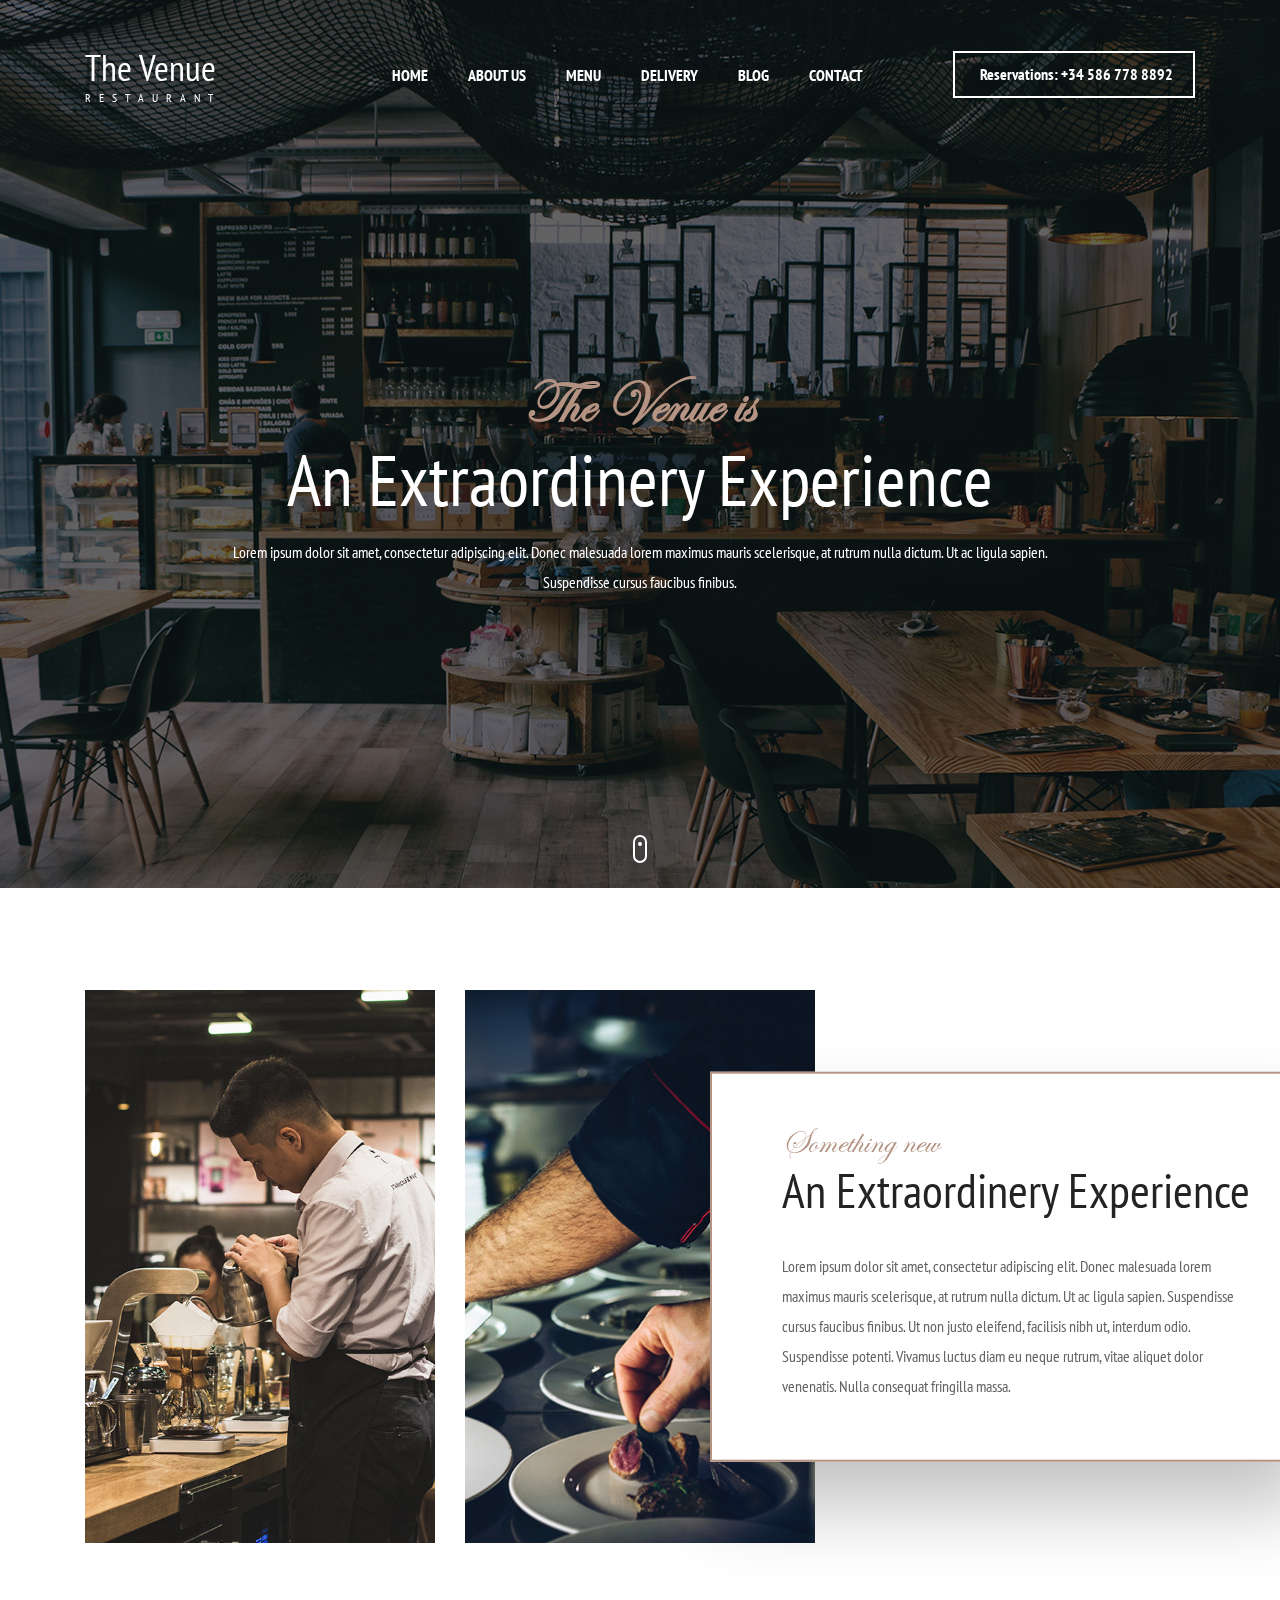
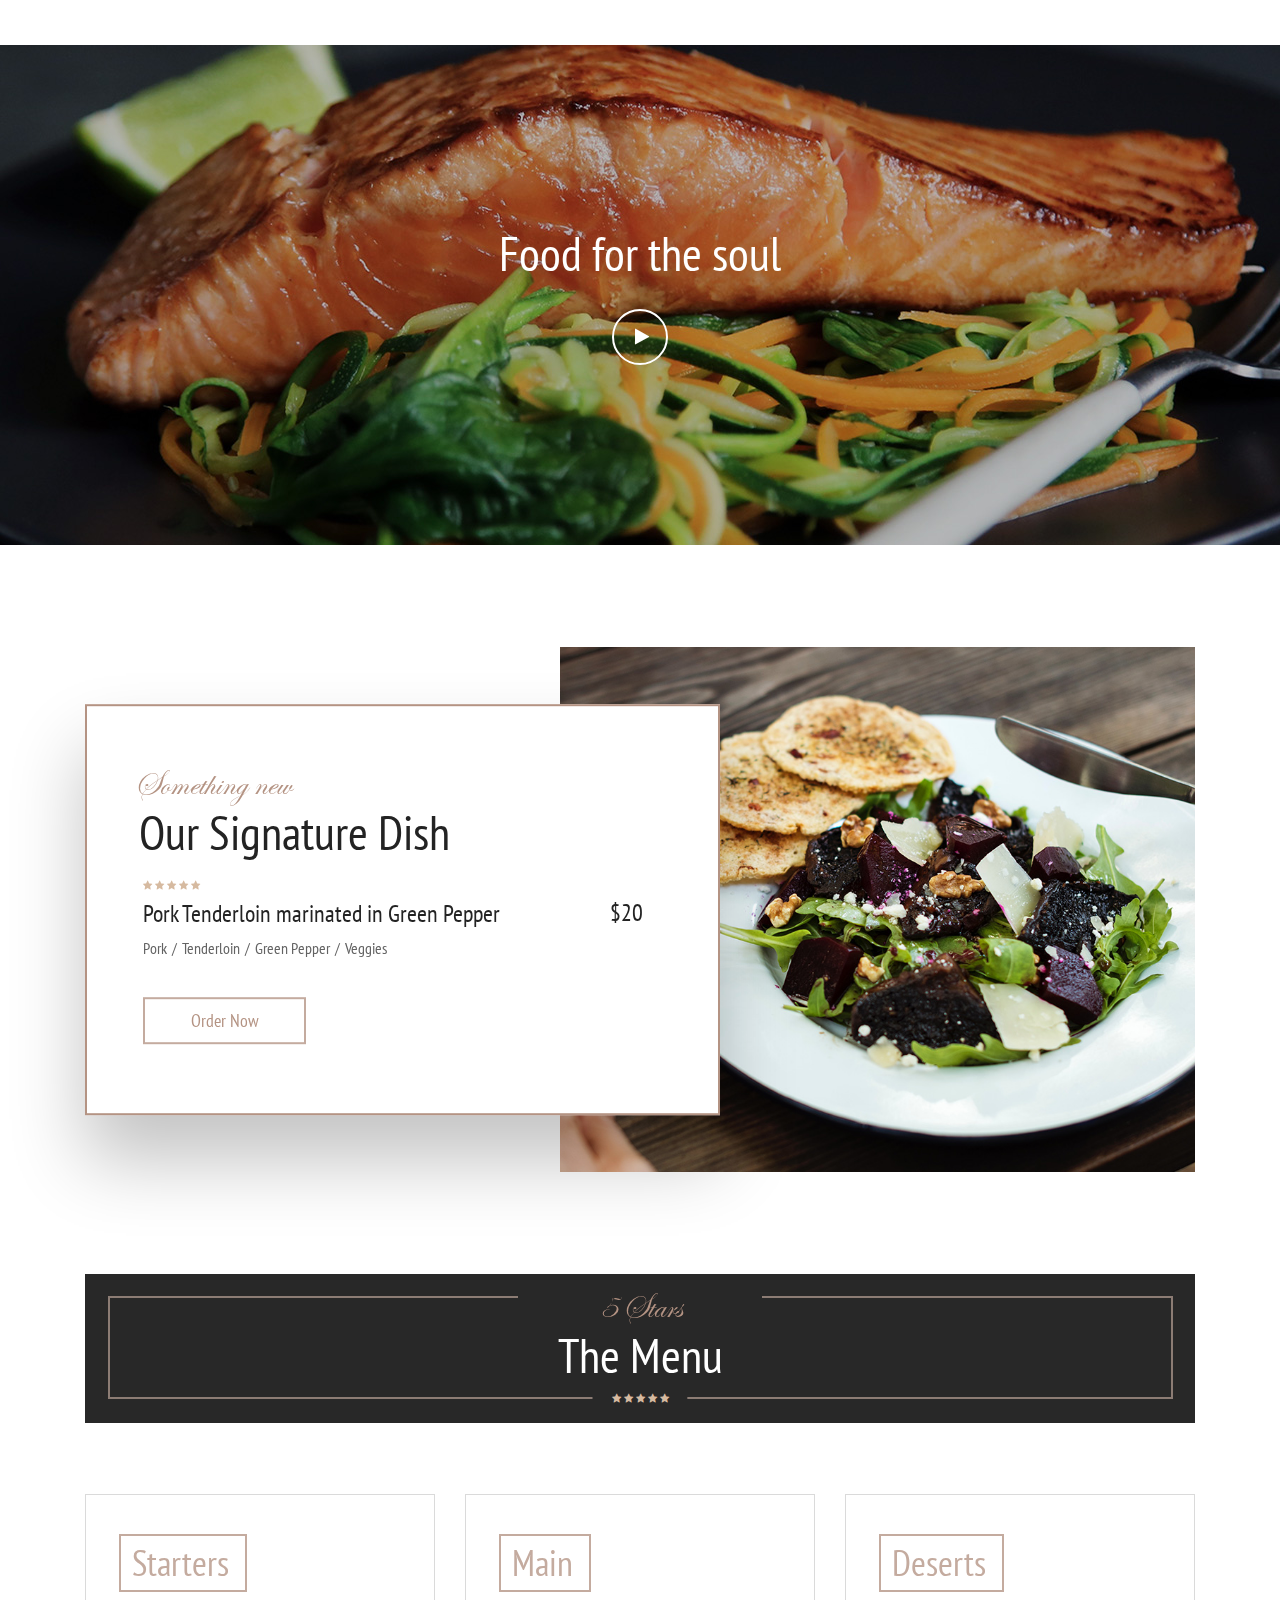
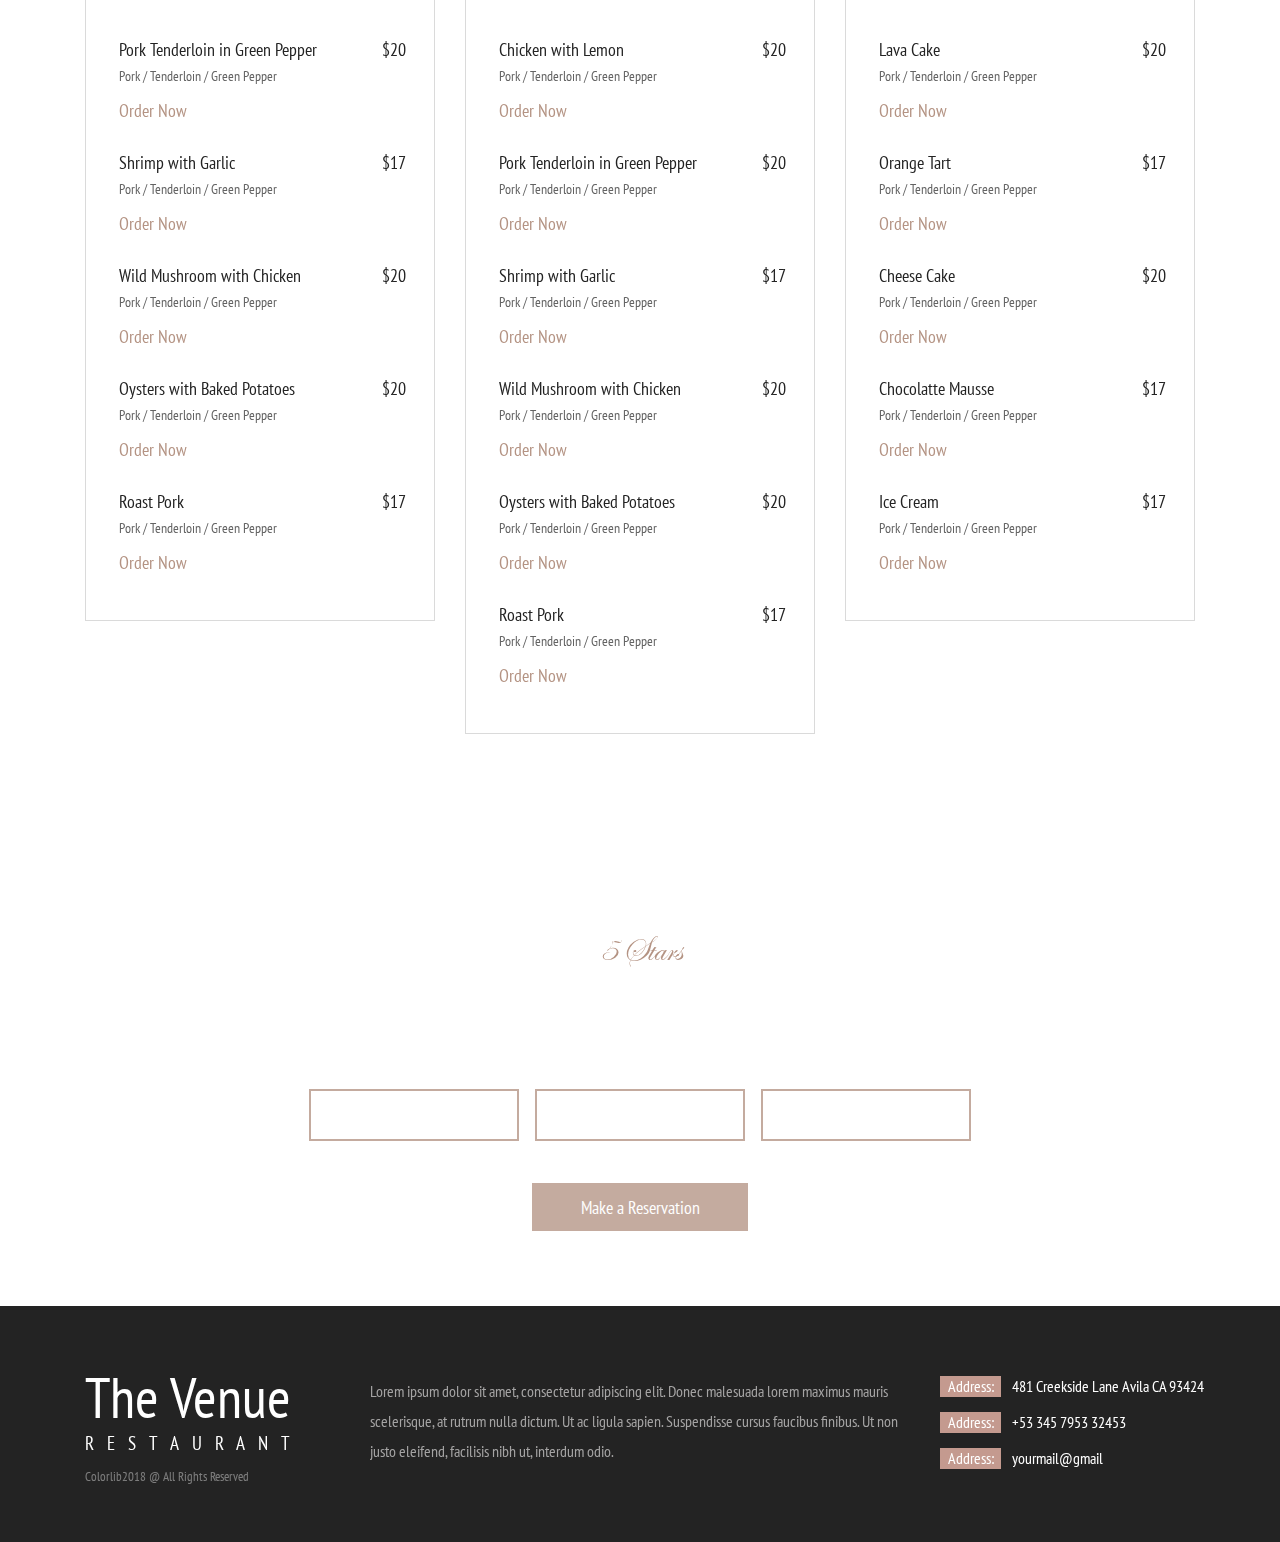
<file: index.html>
<!DOCTYPE html>
<html lang="en">
<head>
<title>The Venue</title>
<meta charset="utf-8">
<meta http-equiv="X-UA-Compatible" content="IE=edge">
<meta name="description" content="The Venue template project">
<meta name="viewport" content="width=device-width, initial-scale=1">
<link rel="stylesheet" type="text/css" href="styles/bootstrap-4.1.2/bootstrap.min.css">
<link href="plugins/font-awesome-4.7.0/css/font-awesome.min.css" rel="stylesheet" type="text/css">
<link rel="stylesheet" type="text/css" href="plugins/OwlCarousel2-2.2.1/owl.carousel.css">
<link rel="stylesheet" type="text/css" href="plugins/OwlCarousel2-2.2.1/owl.theme.default.css">
<link rel="stylesheet" type="text/css" href="plugins/OwlCarousel2-2.2.1/animate.css">
<link href="plugins/colorbox/colorbox.css" rel="stylesheet" type="text/css">
<link href="plugins/jquery-datepicker/jquery-ui.css" rel="stylesheet" type="text/css">
<link href="plugins/jquery-timepicker/jquery.timepicker.css" rel="stylesheet" type="text/css">
<link rel="stylesheet" type="text/css" href="styles/main_styles.css">
<link rel="stylesheet" type="text/css" href="styles/responsive.css">
</head>
<body>

<div class="super_container">
	
	<!-- Header -->

	<header class="header">
		<div class="container">
			<div class="row">
				<div class="col">
					<div class="header_content d-flex flex-row align-items-center justify-content-start">
						<div class="logo">
							<a href="#">
								<div>The Venue</div>
								<div>restaurant</div>
							</a>
						</div>
						<nav class="main_nav">
							<ul class="d-flex flex-row align-items-center justify-content-start">
								<li><a href="index.html">home</a></li>
								<li><a href="about.html">about us</a></li>
								<li><a href="menu.html">menu</a></li>
								<li><a href="#">delivery</a></li>
								<li><a href="blog.html">blog</a></li>
								<li><a href="contact.html">contact</a></li>
							</ul>
						</nav>
						<div class="reservations_phone ml-auto">Reservations: +34 586 778 8892</div>
					</div>
				</div>
			</div>
		</div>
	</header>

	<!-- Hamburger -->
	
	<div class="hamburger_bar trans_400 d-flex flex-row align-items-center justify-content-start">
		<div class="hamburger">
			<div class="menu_toggle d-flex flex-row align-items-center justify-content-start">
				<span>menu</span>
				<div class="hamburger_container">
					<div class="menu_hamburger">
						<div class="line_1 hamburger_lines" style="transform: matrix(1, 0, 0, 1, 0, 0);"></div>
						<div class="line_2 hamburger_lines" style="visibility: inherit; opacity: 1;"></div>
						<div class="line_3 hamburger_lines" style="transform: matrix(1, 0, 0, 1, 0, 0);"></div>
					</div>
				</div>
			</div>
		</div>
	</div>

	<!-- Menu -->

	<div class="menu trans_800">
		<div class="menu_content d-flex flex-column align-items-center justify-content-center text-center">
			<ul>
				<li><a href="index.html">home</a></li>
				<li><a href="about.html">about us</a></li>
				<li><a href="menu.html">menu</a></li>
				<li><a href="#">delivery</a></li>
				<li><a href="blog.html">blog</a></li>
				<li><a href="contact.html">contact</a></li>
			</ul>
		</div>
		<div class="menu_reservations_phone ml-auto">Reservations: +34 586 778 8892</div>
	</div>
	
	<!-- Home -->

	<div class="home">
		<div class="parallax_background parallax-window" data-parallax="scroll" data-image-src="images/home.jpg" data-speed="0.8"></div>
		<div class="home_container">
			<div class="container">
				<div class="row">
					<div class="col">
						<div class="home_content text-center">
							<div class="home_subtitle page_subtitle">The Venue is</div>
							<div class="home_title"><h1>An Extraordinery Experience</h1></div>
							<div class="home_text ml-auto mr-auto">
								<p>Lorem ipsum dolor sit amet, consectetur adipiscing elit. Donec malesuada lorem maximus mauris scelerisque, at rutrum nulla dictum. Ut ac ligula sapien. Suspendisse cursus faucibus finibus.</p>
							</div>
						</div>
					</div>
				</div>
			</div>
		</div>
		<div class="scroll_icon"></div>
	</div>

	<!-- Intro -->

	<div class="intro">
		<div class="container">
			<div class="row">
				<div class="col">
					<div class="intro_content">
						<div class="intro_subtitle page_subtitle">Something new</div>
						<div class="intro_title"><h2>An Extraordinery Experience</h2></div>
						<div class="intro_text">
							<p>Lorem ipsum dolor sit amet, consectetur adipiscing elit. Donec malesuada lorem maximus mauris scelerisque, at rutrum nulla dictum. Ut ac ligula sapien. Suspendisse cursus faucibus finibus. Ut non justo eleifend, facilisis nibh ut, interdum odio. Suspendisse potenti. Vivamus luctus diam eu neque rutrum, vitae aliquet dolor venenatis. Nulla consequat fringilla massa.</p>
						</div>
					</div>
					<div class="row">
						<div class="col-xl-4 col-md-6 intro_col">
							<div class="intro_image"><img src="images/intro_1.jpg" alt="https://unsplash.com/@quanle2819"></div>
						</div>
						<div class="col-xl-4 col-md-6 intro_col">
							<div class="intro_image"><img src="images/intro_2.jpg" alt="https://unsplash.com/@fabmag"></div>
						</div>
					</div>
				</div>	
			</div>
		</div>
	</div>

	<!-- Video -->

	<div class="video_section">
		<div class="background_image" style="background-image:url(images/video.jpg)"></div>
		<div class="video_section_content d-flex flex-column align-items-center justify-content-center text-center">
			<div class="video_section_title">Food for the soul</div>
			<div class="video_section_icon"><a class="vimeo video_button" href="https://player.vimeo.com/video/99340873?autoplay=1&loop=1&title=0&autopause=0"><i class="fa fa-play" aria-hidden="true"></i></a></div>
		</div>
	</div>

	<!-- Signature Dish -->

	<div class="sig">
		<div class="sig_content_container">
			<div class="container">
				<div class="row">
					<div class="col-lg-7">
						<div class="sig_content">
							<div class="sig_subtitle page_subtitle">Something new</div>
							<div class="sig_title"><h1>Our Signature Dish</h1></div>
							<div class="rating_r sig_rating rating_r_5"><i></i><i></i><i></i><i></i><i></i></div>
							<div class="sig_name_container d-flex flex-row align-items-start justify-content-start">
								<div class="sig_name">Pork Tenderloin marinated in Green Pepper</div>
								<div class="sig_price ml-auto">$20</div>
							</div>
							<div class="sig_content_list">
								<ul class="d-flex flex-row align-items-center justify-content-start">
									<li>Pork</li>
									<li>Tenderloin</li>
									<li>Green Pepper</li>
									<li>Veggies</li>
								</ul>
							</div>
							<div class="button sig_button trans_200"><a href="#">Order Now</a></div>
						</div>
					</div>
				</div>
			</div>
		</div>
		<div class="sig_image_container">
			<div class="container">
				<div class="row">
					<div class="col-lg-7 offset-lg-5">
						<div class="sig_image">
							<div class="background_image" style="background-image:url(images/sig.jpg)"></div>
							<img src="images/sig.jpg" alt="">
						</div>
					</div>
				</div>
			</div>
		</div>
	</div>

	<!-- The Menu -->

	<div class="themenu">
		<div class="container">
			<div class="row">
				<div class="col">
					<div class="themenu_title_bar_container">
						<div class="themenu_stars text-center page_subtitle">5 Stars</div>
						<div class="themenu_rating text-center">
							<div class="rating_r rating_r_5"><i></i><i></i><i></i><i></i><i></i></div>
						</div>
						<div class="themenu_title_bar d-flex flex-column align-items-center justify-content-center">
							<div class="themenu_title">The Menu</div>
						</div>
					</div>
				</div>
			</div>
			<div class="row themenu_row">

				<!-- Starters -->
				<div class="col-lg-4 themenu_column">
					<div class="themenu_col">
						<div class="themenu_col_title">Starters</div>
						<div class="dish_list">

							<!-- Dish -->
							<div class="dish">
								<div class="dish_title_container d-flex flex-xl-row flex-column align-items-start justify-content-start">
									<div class="dish_title">Pork Tenderloin in Green Pepper</div>
									<div class="dish_price">$20</div>
								</div>
								<div class="dish_contents">
									<ul class="d-flex flex-row align-items-start justify-content-start flex-wrap">
										<li>Pork</li>
										<li>Tenderloin</li>
										<li>Green Pepper</li>
									</ul>
								</div>
								<div class="dish_order"><a href="#">Order Now</a></div>
							</div>

							<!-- Dish -->
							<div class="dish">
								<div class="dish_title_container d-flex flex-xl-row flex-column align-items-start justify-content-start">
									<div class="dish_title">Shrimp with Garlic</div>
									<div class="dish_price">$17</div>
								</div>
								<div class="dish_contents">
									<ul class="d-flex flex-row align-items-start justify-content-start flex-wrap">
										<li>Pork</li>
										<li>Tenderloin</li>
										<li>Green Pepper</li>
									</ul>
								</div>
								<div class="dish_order"><a href="#">Order Now</a></div>
							</div>

							<!-- Dish -->
							<div class="dish">
								<div class="dish_title_container d-flex flex-xl-row flex-column align-items-start justify-content-start">
									<div class="dish_title">Wild Mushroom with Chicken</div>
									<div class="dish_price">$20</div>
								</div>
								<div class="dish_contents">
									<ul class="d-flex flex-row align-items-start justify-content-start flex-wrap">
										<li>Pork</li>
										<li>Tenderloin</li>
										<li>Green Pepper</li>
									</ul>
								</div>
								<div class="dish_order"><a href="#">Order Now</a></div>
							</div>

							<!-- Dish -->
							<div class="dish">
								<div class="dish_title_container d-flex flex-xl-row flex-column align-items-start justify-content-start">
									<div class="dish_title">Oysters with Baked Potatoes</div>
									<div class="dish_price">$20</div>
								</div>
								<div class="dish_contents">
									<ul class="d-flex flex-row align-items-start justify-content-start flex-wrap">
										<li>Pork</li>
										<li>Tenderloin</li>
										<li>Green Pepper</li>
									</ul>
								</div>
								<div class="dish_order"><a href="#">Order Now</a></div>
							</div>

							<!-- Dish -->
							<div class="dish">
								<div class="dish_title_container d-flex flex-xl-row flex-column align-items-start justify-content-start">
									<div class="dish_title">Roast Pork</div>
									<div class="dish_price">$17</div>
								</div>
								<div class="dish_contents">
									<ul class="d-flex flex-row align-items-start justify-content-start flex-wrap">
										<li>Pork</li>
										<li>Tenderloin</li>
										<li>Green Pepper</li>
									</ul>
								</div>
								<div class="dish_order"><a href="#">Order Now</a></div>
							</div>

						</div>
					</div>
				</div>

				<!-- Main -->
				<div class="col-lg-4 themenu_column">
					<div class="themenu_col">
						<div class="themenu_col_title">Main</div>
						<div class="dish_list">
							
							<!-- Dish -->
							<div class="dish">
								<div class="dish_title_container d-flex flex-xl-row flex-column align-items-start justify-content-start">
									<div class="dish_title">Chicken with Lemon</div>
									<div class="dish_price">$20</div>
								</div>
								<div class="dish_contents">
									<ul class="d-flex flex-row align-items-start justify-content-start flex-wrap">
										<li>Pork</li>
										<li>Tenderloin</li>
										<li>Green Pepper</li>
									</ul>
								</div>
								<div class="dish_order"><a href="#">Order Now</a></div>
							</div>

							<!-- Dish -->
							<div class="dish">
								<div class="dish_title_container d-flex flex-xl-row flex-column align-items-start justify-content-start">
									<div class="dish_title">Pork Tenderloin in Green Pepper</div>
									<div class="dish_price">$20</div>
								</div>
								<div class="dish_contents">
									<ul class="d-flex flex-row align-items-start justify-content-start flex-wrap">
										<li>Pork</li>
										<li>Tenderloin</li>
										<li>Green Pepper</li>
									</ul>
								</div>
								<div class="dish_order"><a href="#">Order Now</a></div>
							</div>

							<!-- Dish -->
							<div class="dish">
								<div class="dish_title_container d-flex flex-xl-row flex-column align-items-start justify-content-start">
									<div class="dish_title">Shrimp with Garlic</div>
									<div class="dish_price">$17</div>
								</div>
								<div class="dish_contents">
									<ul class="d-flex flex-row align-items-start justify-content-start flex-wrap">
										<li>Pork</li>
										<li>Tenderloin</li>
										<li>Green Pepper</li>
									</ul>
								</div>
								<div class="dish_order"><a href="#">Order Now</a></div>
							</div>

							<!-- Dish -->
							<div class="dish">
								<div class="dish_title_container d-flex flex-xl-row flex-column align-items-start justify-content-start">
									<div class="dish_title">Wild Mushroom with Chicken</div>
									<div class="dish_price">$20</div>
								</div>
								<div class="dish_contents">
									<ul class="d-flex flex-row align-items-start justify-content-start flex-wrap">
										<li>Pork</li>
										<li>Tenderloin</li>
										<li>Green Pepper</li>
									</ul>
								</div>
								<div class="dish_order"><a href="#">Order Now</a></div>
							</div>

							<!-- Dish -->
							<div class="dish">
								<div class="dish_title_container d-flex flex-xl-row flex-column align-items-start justify-content-start">
									<div class="dish_title">Oysters with Baked Potatoes</div>
									<div class="dish_price">$20</div>
								</div>
								<div class="dish_contents">
									<ul class="d-flex flex-row align-items-start justify-content-start flex-wrap">
										<li>Pork</li>
										<li>Tenderloin</li>
										<li>Green Pepper</li>
									</ul>
								</div>
								<div class="dish_order"><a href="#">Order Now</a></div>
							</div>

							<!-- Dish -->
							<div class="dish">
								<div class="dish_title_container d-flex flex-xl-row flex-column align-items-start justify-content-start">
									<div class="dish_title">Roast Pork</div>
									<div class="dish_price">$17</div>
								</div>
								<div class="dish_contents">
									<ul class="d-flex flex-row align-items-start justify-content-start flex-wrap">
										<li>Pork</li>
										<li>Tenderloin</li>
										<li>Green Pepper</li>
									</ul>
								</div>
								<div class="dish_order"><a href="#">Order Now</a></div>
							</div>

						</div>
					</div>
				</div>

				<!-- Deserts -->
				<div class="col-lg-4 themenu_column">
					<div class="themenu_col">
						<div class="themenu_col_title">Deserts</div>
						<div class="dish_list">

							<!-- Dish -->
							<div class="dish">
								<div class="dish_title_container d-flex flex-xl-row flex-column align-items-start justify-content-start">
									<div class="dish_title">Lava Cake</div>
									<div class="dish_price">$20</div>
								</div>
								<div class="dish_contents">
									<ul class="d-flex flex-row align-items-start justify-content-start flex-wrap">
										<li>Pork</li>
										<li>Tenderloin</li>
										<li>Green Pepper</li>
									</ul>
								</div>
								<div class="dish_order"><a href="#">Order Now</a></div>
							</div>

							<!-- Dish -->
							<div class="dish">
								<div class="dish_title_container d-flex flex-xl-row flex-column align-items-start justify-content-start">
									<div class="dish_title">Orange Tart</div>
									<div class="dish_price">$17</div>
								</div>
								<div class="dish_contents">
									<ul class="d-flex flex-row align-items-start justify-content-start flex-wrap">
										<li>Pork</li>
										<li>Tenderloin</li>
										<li>Green Pepper</li>
									</ul>
								</div>
								<div class="dish_order"><a href="#">Order Now</a></div>
							</div>

							<!-- Dish -->
							<div class="dish">
								<div class="dish_title_container d-flex flex-xl-row flex-column align-items-start justify-content-start">
									<div class="dish_title">Cheese Cake</div>
									<div class="dish_price">$20</div>
								</div>
								<div class="dish_contents">
									<ul class="d-flex flex-row align-items-start justify-content-start flex-wrap">
										<li>Pork</li>
										<li>Tenderloin</li>
										<li>Green Pepper</li>
									</ul>
								</div>
								<div class="dish_order"><a href="#">Order Now</a></div>
							</div>

							<!-- Dish -->
							<div class="dish">
								<div class="dish_title_container d-flex flex-xl-row flex-column align-items-start justify-content-start">
									<div class="dish_title">Chocolatte Mausse</div>
									<div class="dish_price">$17</div>
								</div>
								<div class="dish_contents">
									<ul class="d-flex flex-row align-items-start justify-content-start flex-wrap">
										<li>Pork</li>
										<li>Tenderloin</li>
										<li>Green Pepper</li>
									</ul>
								</div>
								<div class="dish_order"><a href="#">Order Now</a></div>
							</div>

							<!-- Dish -->
							<div class="dish">
								<div class="dish_title_container d-flex flex-xl-row flex-column align-items-start justify-content-start">
									<div class="dish_title">Ice Cream</div>
									<div class="dish_price">$17</div>
								</div>
								<div class="dish_contents">
									<ul class="d-flex flex-row align-items-start justify-content-start flex-wrap">
										<li>Pork</li>
										<li>Tenderloin</li>
										<li>Green Pepper</li>
									</ul>
								</div>
								<div class="dish_order"><a href="#">Order Now</a></div>
							</div>

						</div>
					</div>
				</div>

			</div>
		</div>		
	</div>

	<!-- Reservations -->

	<div class="reservations text-center">
		<div class="parallax_background parallax-window" data-parallax="scroll" data-image-src="images/reservations.jpg" data-speed="0.8"></div>
		<div class="container">
			<div class="row">
				<div class="col">
					<div class="reservations_content d-flex flex-column align-items-center justify-content-center">
						<div class="res_stars page_subtitle">5 Stars</div>
						<div class="res_title">Make a Reservation</div>
						<div class="res_form_container">
							<form action="#" id="res_form" class="res_form">
								<div class="d-flex flex-sm-row flex-column align-items-center justify-content-start">
									<input type="text" id="datepicker" class="res_input" required="required">
									<input type="text" class="res_input timepicker" required="required">
									<select class="res_select">
										<option disabled="" selected="">2 person</option>
										<option>3 person</option>
										<option>4 person</option>
										<option>5 person</option>
										<option>6 person</option>
									</select>
								</div>
								<button class="res_button">Make a Reservation</button>
							</form>
						</div>
					</div>
				</div>
			</div>
		</div>		
	</div>

	<!-- Footer -->

	<footer class="footer">
		<div class="container">
			<div class="row">

				<!-- Footer Logo -->
				<div class="col-lg-3 footer_col">
					<div class="footer_logo">
						<div class="footer_logo_title">The Venue</div>
						<div class="footer_logo_subtitle">restaurant</div>
					</div>
					<div class="copyright">Colorlib2018 @ All Rights Reserved</div>
				</div>

				<!-- Footer About -->
				<div class="col-lg-6 footer_col">
					<div class="footer_about">
						<p>Lorem ipsum dolor sit amet, consectetur adipiscing elit. Donec malesuada lorem maximus mauris scelerisque, at rutrum nulla dictum. Ut ac ligula sapien. Suspendisse cursus faucibus finibus. Ut non justo eleifend, facilisis nibh ut, interdum odio.</p>
					</div>
				</div>

				<!-- Footer Contact -->
				<div class="col-lg-3 footer_col">
					<div class="footer_contact">
						<ul>
							<li class="d-flex flex-row align-items-start justify-content-start">
								<div><div class="footer_contact_title">Address:</div></div>
								<div class="footer_contact_text">481 Creekside Lane Avila CA 93424</div>
							</li>
							<li class="d-flex flex-row align-items-start justify-content-start">
								<div><div class="footer_contact_title">Address:</div></div>
								<div class="footer_contact_text">+53 345 7953 32453</div>
							</li>
							<li class="d-flex flex-row align-items-start justify-content-start">
								<div><div class="footer_contact_title">Address:</div></div>
								<div class="footer_contact_text">yourmail@gmail</div>
							</li>
						</ul>
					</div>
				</div>
			</div>
		</div>
	</footer>
</div>

<script src="js/jquery-3.2.1.min.js"></script>
<script src="styles/bootstrap-4.1.2/popper.js"></script>
<script src="styles/bootstrap-4.1.2/bootstrap.min.js"></script>
<script src="plugins/greensock/TweenMax.min.js"></script>
<script src="plugins/greensock/TimelineMax.min.js"></script>
<script src="plugins/scrollmagic/ScrollMagic.min.js"></script>
<script src="plugins/greensock/animation.gsap.min.js"></script>
<script src="plugins/greensock/ScrollToPlugin.min.js"></script>
<script src="plugins/OwlCarousel2-2.2.1/owl.carousel.js"></script>
<script src="plugins/easing/easing.js"></script>
<script src="plugins/parallax-js-master/parallax.min.js"></script>
<script src="plugins/colorbox/jquery.colorbox-min.js"></script>
<script src="plugins/jquery-datepicker/jquery-ui.js"></script>
<script src="plugins/jquery-timepicker/jquery.timepicker.js"></script>
<script src="js/custom.js"></script>
</body>
</html>
</file>
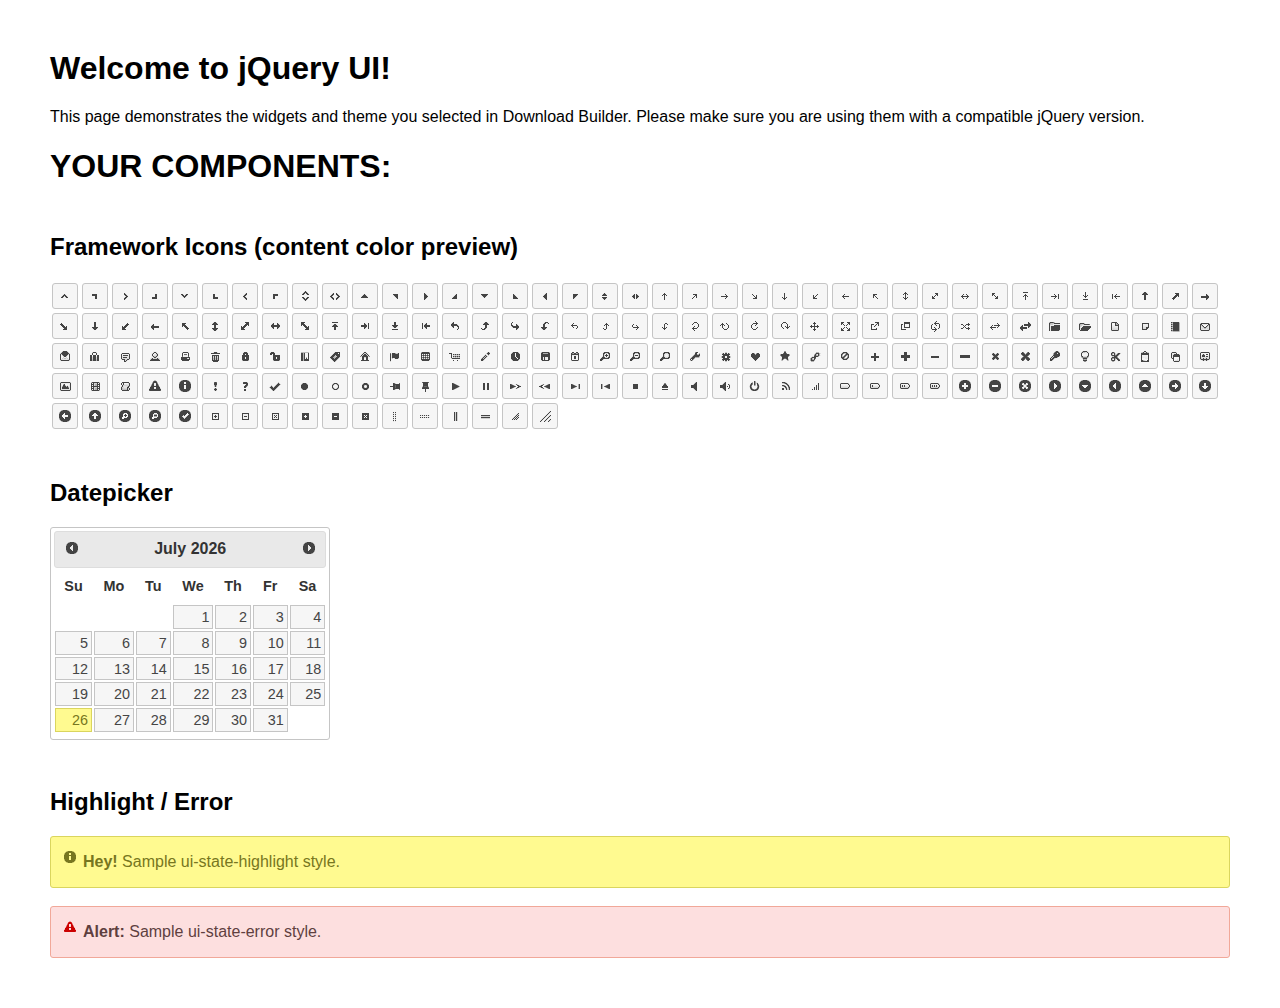
<file: plugins/jquery-datepicker/index.html>
<!doctype html>
<html lang="us">
<head>
	<meta charset="utf-8">
	<title>jQuery UI Example Page</title>
	<link href="jquery-ui.css" rel="stylesheet">
	<style>
	body{
		font-family: "Trebuchet MS", sans-serif;
		margin: 50px;
	}
	.demoHeaders {
		margin-top: 2em;
	}
	#dialog-link {
		padding: .4em 1em .4em 20px;
		text-decoration: none;
		position: relative;
	}
	#dialog-link span.ui-icon {
		margin: 0 5px 0 0;
		position: absolute;
		left: .2em;
		top: 50%;
		margin-top: -8px;
	}
	#icons {
		margin: 0;
		padding: 0;
	}
	#icons li {
		margin: 2px;
		position: relative;
		padding: 4px 0;
		cursor: pointer;
		float: left;
		list-style: none;
	}
	#icons span.ui-icon {
		float: left;
		margin: 0 4px;
	}
	.fakewindowcontain .ui-widget-overlay {
		position: absolute;
	}
	select {
		width: 200px;
	}
	</style>
</head>
<body>

<h1>Welcome to jQuery UI!</h1>

<div class="ui-widget">
	<p>This page demonstrates the widgets and theme you selected in Download Builder. Please make sure you are using them with a compatible jQuery version.</p>
</div>

<h1>YOUR COMPONENTS:</h1>
















<h2 class="demoHeaders">Framework Icons (content color preview)</h2>
<ul id="icons" class="ui-widget ui-helper-clearfix">
	<li class="ui-state-default ui-corner-all" title=".ui-icon-caret-1-n"><span class="ui-icon ui-icon-caret-1-n"></span></li>
	<li class="ui-state-default ui-corner-all" title=".ui-icon-caret-1-ne"><span class="ui-icon ui-icon-caret-1-ne"></span></li>
	<li class="ui-state-default ui-corner-all" title=".ui-icon-caret-1-e"><span class="ui-icon ui-icon-caret-1-e"></span></li>
	<li class="ui-state-default ui-corner-all" title=".ui-icon-caret-1-se"><span class="ui-icon ui-icon-caret-1-se"></span></li>
	<li class="ui-state-default ui-corner-all" title=".ui-icon-caret-1-s"><span class="ui-icon ui-icon-caret-1-s"></span></li>
	<li class="ui-state-default ui-corner-all" title=".ui-icon-caret-1-sw"><span class="ui-icon ui-icon-caret-1-sw"></span></li>
	<li class="ui-state-default ui-corner-all" title=".ui-icon-caret-1-w"><span class="ui-icon ui-icon-caret-1-w"></span></li>
	<li class="ui-state-default ui-corner-all" title=".ui-icon-caret-1-nw"><span class="ui-icon ui-icon-caret-1-nw"></span></li>
	<li class="ui-state-default ui-corner-all" title=".ui-icon-caret-2-n-s"><span class="ui-icon ui-icon-caret-2-n-s"></span></li>
	<li class="ui-state-default ui-corner-all" title=".ui-icon-caret-2-e-w"><span class="ui-icon ui-icon-caret-2-e-w"></span></li>
	<li class="ui-state-default ui-corner-all" title=".ui-icon-triangle-1-n"><span class="ui-icon ui-icon-triangle-1-n"></span></li>
	<li class="ui-state-default ui-corner-all" title=".ui-icon-triangle-1-ne"><span class="ui-icon ui-icon-triangle-1-ne"></span></li>
	<li class="ui-state-default ui-corner-all" title=".ui-icon-triangle-1-e"><span class="ui-icon ui-icon-triangle-1-e"></span></li>
	<li class="ui-state-default ui-corner-all" title=".ui-icon-triangle-1-se"><span class="ui-icon ui-icon-triangle-1-se"></span></li>
	<li class="ui-state-default ui-corner-all" title=".ui-icon-triangle-1-s"><span class="ui-icon ui-icon-triangle-1-s"></span></li>
	<li class="ui-state-default ui-corner-all" title=".ui-icon-triangle-1-sw"><span class="ui-icon ui-icon-triangle-1-sw"></span></li>
	<li class="ui-state-default ui-corner-all" title=".ui-icon-triangle-1-w"><span class="ui-icon ui-icon-triangle-1-w"></span></li>
	<li class="ui-state-default ui-corner-all" title=".ui-icon-triangle-1-nw"><span class="ui-icon ui-icon-triangle-1-nw"></span></li>
	<li class="ui-state-default ui-corner-all" title=".ui-icon-triangle-2-n-s"><span class="ui-icon ui-icon-triangle-2-n-s"></span></li>
	<li class="ui-state-default ui-corner-all" title=".ui-icon-triangle-2-e-w"><span class="ui-icon ui-icon-triangle-2-e-w"></span></li>
	<li class="ui-state-default ui-corner-all" title=".ui-icon-arrow-1-n"><span class="ui-icon ui-icon-arrow-1-n"></span></li>
	<li class="ui-state-default ui-corner-all" title=".ui-icon-arrow-1-ne"><span class="ui-icon ui-icon-arrow-1-ne"></span></li>
	<li class="ui-state-default ui-corner-all" title=".ui-icon-arrow-1-e"><span class="ui-icon ui-icon-arrow-1-e"></span></li>
	<li class="ui-state-default ui-corner-all" title=".ui-icon-arrow-1-se"><span class="ui-icon ui-icon-arrow-1-se"></span></li>
	<li class="ui-state-default ui-corner-all" title=".ui-icon-arrow-1-s"><span class="ui-icon ui-icon-arrow-1-s"></span></li>
	<li class="ui-state-default ui-corner-all" title=".ui-icon-arrow-1-sw"><span class="ui-icon ui-icon-arrow-1-sw"></span></li>
	<li class="ui-state-default ui-corner-all" title=".ui-icon-arrow-1-w"><span class="ui-icon ui-icon-arrow-1-w"></span></li>
	<li class="ui-state-default ui-corner-all" title=".ui-icon-arrow-1-nw"><span class="ui-icon ui-icon-arrow-1-nw"></span></li>
	<li class="ui-state-default ui-corner-all" title=".ui-icon-arrow-2-n-s"><span class="ui-icon ui-icon-arrow-2-n-s"></span></li>
	<li class="ui-state-default ui-corner-all" title=".ui-icon-arrow-2-ne-sw"><span class="ui-icon ui-icon-arrow-2-ne-sw"></span></li>
	<li class="ui-state-default ui-corner-all" title=".ui-icon-arrow-2-e-w"><span class="ui-icon ui-icon-arrow-2-e-w"></span></li>
	<li class="ui-state-default ui-corner-all" title=".ui-icon-arrow-2-se-nw"><span class="ui-icon ui-icon-arrow-2-se-nw"></span></li>
	<li class="ui-state-default ui-corner-all" title=".ui-icon-arrowstop-1-n"><span class="ui-icon ui-icon-arrowstop-1-n"></span></li>
	<li class="ui-state-default ui-corner-all" title=".ui-icon-arrowstop-1-e"><span class="ui-icon ui-icon-arrowstop-1-e"></span></li>
	<li class="ui-state-default ui-corner-all" title=".ui-icon-arrowstop-1-s"><span class="ui-icon ui-icon-arrowstop-1-s"></span></li>
	<li class="ui-state-default ui-corner-all" title=".ui-icon-arrowstop-1-w"><span class="ui-icon ui-icon-arrowstop-1-w"></span></li>
	<li class="ui-state-default ui-corner-all" title=".ui-icon-arrowthick-1-n"><span class="ui-icon ui-icon-arrowthick-1-n"></span></li>
	<li class="ui-state-default ui-corner-all" title=".ui-icon-arrowthick-1-ne"><span class="ui-icon ui-icon-arrowthick-1-ne"></span></li>
	<li class="ui-state-default ui-corner-all" title=".ui-icon-arrowthick-1-e"><span class="ui-icon ui-icon-arrowthick-1-e"></span></li>
	<li class="ui-state-default ui-corner-all" title=".ui-icon-arrowthick-1-se"><span class="ui-icon ui-icon-arrowthick-1-se"></span></li>
	<li class="ui-state-default ui-corner-all" title=".ui-icon-arrowthick-1-s"><span class="ui-icon ui-icon-arrowthick-1-s"></span></li>
	<li class="ui-state-default ui-corner-all" title=".ui-icon-arrowthick-1-sw"><span class="ui-icon ui-icon-arrowthick-1-sw"></span></li>
	<li class="ui-state-default ui-corner-all" title=".ui-icon-arrowthick-1-w"><span class="ui-icon ui-icon-arrowthick-1-w"></span></li>
	<li class="ui-state-default ui-corner-all" title=".ui-icon-arrowthick-1-nw"><span class="ui-icon ui-icon-arrowthick-1-nw"></span></li>
	<li class="ui-state-default ui-corner-all" title=".ui-icon-arrowthick-2-n-s"><span class="ui-icon ui-icon-arrowthick-2-n-s"></span></li>
	<li class="ui-state-default ui-corner-all" title=".ui-icon-arrowthick-2-ne-sw"><span class="ui-icon ui-icon-arrowthick-2-ne-sw"></span></li>
	<li class="ui-state-default ui-corner-all" title=".ui-icon-arrowthick-2-e-w"><span class="ui-icon ui-icon-arrowthick-2-e-w"></span></li>
	<li class="ui-state-default ui-corner-all" title=".ui-icon-arrowthick-2-se-nw"><span class="ui-icon ui-icon-arrowthick-2-se-nw"></span></li>
	<li class="ui-state-default ui-corner-all" title=".ui-icon-arrowthickstop-1-n"><span class="ui-icon ui-icon-arrowthickstop-1-n"></span></li>
	<li class="ui-state-default ui-corner-all" title=".ui-icon-arrowthickstop-1-e"><span class="ui-icon ui-icon-arrowthickstop-1-e"></span></li>
	<li class="ui-state-default ui-corner-all" title=".ui-icon-arrowthickstop-1-s"><span class="ui-icon ui-icon-arrowthickstop-1-s"></span></li>
	<li class="ui-state-default ui-corner-all" title=".ui-icon-arrowthickstop-1-w"><span class="ui-icon ui-icon-arrowthickstop-1-w"></span></li>
	<li class="ui-state-default ui-corner-all" title=".ui-icon-arrowreturnthick-1-w"><span class="ui-icon ui-icon-arrowreturnthick-1-w"></span></li>
	<li class="ui-state-default ui-corner-all" title=".ui-icon-arrowreturnthick-1-n"><span class="ui-icon ui-icon-arrowreturnthick-1-n"></span></li>
	<li class="ui-state-default ui-corner-all" title=".ui-icon-arrowreturnthick-1-e"><span class="ui-icon ui-icon-arrowreturnthick-1-e"></span></li>
	<li class="ui-state-default ui-corner-all" title=".ui-icon-arrowreturnthick-1-s"><span class="ui-icon ui-icon-arrowreturnthick-1-s"></span></li>
	<li class="ui-state-default ui-corner-all" title=".ui-icon-arrowreturn-1-w"><span class="ui-icon ui-icon-arrowreturn-1-w"></span></li>
	<li class="ui-state-default ui-corner-all" title=".ui-icon-arrowreturn-1-n"><span class="ui-icon ui-icon-arrowreturn-1-n"></span></li>
	<li class="ui-state-default ui-corner-all" title=".ui-icon-arrowreturn-1-e"><span class="ui-icon ui-icon-arrowreturn-1-e"></span></li>
	<li class="ui-state-default ui-corner-all" title=".ui-icon-arrowreturn-1-s"><span class="ui-icon ui-icon-arrowreturn-1-s"></span></li>
	<li class="ui-state-default ui-corner-all" title=".ui-icon-arrowrefresh-1-w"><span class="ui-icon ui-icon-arrowrefresh-1-w"></span></li>
	<li class="ui-state-default ui-corner-all" title=".ui-icon-arrowrefresh-1-n"><span class="ui-icon ui-icon-arrowrefresh-1-n"></span></li>
	<li class="ui-state-default ui-corner-all" title=".ui-icon-arrowrefresh-1-e"><span class="ui-icon ui-icon-arrowrefresh-1-e"></span></li>
	<li class="ui-state-default ui-corner-all" title=".ui-icon-arrowrefresh-1-s"><span class="ui-icon ui-icon-arrowrefresh-1-s"></span></li>
	<li class="ui-state-default ui-corner-all" title=".ui-icon-arrow-4"><span class="ui-icon ui-icon-arrow-4"></span></li>
	<li class="ui-state-default ui-corner-all" title=".ui-icon-arrow-4-diag"><span class="ui-icon ui-icon-arrow-4-diag"></span></li>
	<li class="ui-state-default ui-corner-all" title=".ui-icon-extlink"><span class="ui-icon ui-icon-extlink"></span></li>
	<li class="ui-state-default ui-corner-all" title=".ui-icon-newwin"><span class="ui-icon ui-icon-newwin"></span></li>
	<li class="ui-state-default ui-corner-all" title=".ui-icon-refresh"><span class="ui-icon ui-icon-refresh"></span></li>
	<li class="ui-state-default ui-corner-all" title=".ui-icon-shuffle"><span class="ui-icon ui-icon-shuffle"></span></li>
	<li class="ui-state-default ui-corner-all" title=".ui-icon-transfer-e-w"><span class="ui-icon ui-icon-transfer-e-w"></span></li>
	<li class="ui-state-default ui-corner-all" title=".ui-icon-transferthick-e-w"><span class="ui-icon ui-icon-transferthick-e-w"></span></li>
	<li class="ui-state-default ui-corner-all" title=".ui-icon-folder-collapsed"><span class="ui-icon ui-icon-folder-collapsed"></span></li>
	<li class="ui-state-default ui-corner-all" title=".ui-icon-folder-open"><span class="ui-icon ui-icon-folder-open"></span></li>
	<li class="ui-state-default ui-corner-all" title=".ui-icon-document"><span class="ui-icon ui-icon-document"></span></li>
	<li class="ui-state-default ui-corner-all" title=".ui-icon-document-b"><span class="ui-icon ui-icon-document-b"></span></li>
	<li class="ui-state-default ui-corner-all" title=".ui-icon-note"><span class="ui-icon ui-icon-note"></span></li>
	<li class="ui-state-default ui-corner-all" title=".ui-icon-mail-closed"><span class="ui-icon ui-icon-mail-closed"></span></li>
	<li class="ui-state-default ui-corner-all" title=".ui-icon-mail-open"><span class="ui-icon ui-icon-mail-open"></span></li>
	<li class="ui-state-default ui-corner-all" title=".ui-icon-suitcase"><span class="ui-icon ui-icon-suitcase"></span></li>
	<li class="ui-state-default ui-corner-all" title=".ui-icon-comment"><span class="ui-icon ui-icon-comment"></span></li>
	<li class="ui-state-default ui-corner-all" title=".ui-icon-person"><span class="ui-icon ui-icon-person"></span></li>
	<li class="ui-state-default ui-corner-all" title=".ui-icon-print"><span class="ui-icon ui-icon-print"></span></li>
	<li class="ui-state-default ui-corner-all" title=".ui-icon-trash"><span class="ui-icon ui-icon-trash"></span></li>
	<li class="ui-state-default ui-corner-all" title=".ui-icon-locked"><span class="ui-icon ui-icon-locked"></span></li>
	<li class="ui-state-default ui-corner-all" title=".ui-icon-unlocked"><span class="ui-icon ui-icon-unlocked"></span></li>
	<li class="ui-state-default ui-corner-all" title=".ui-icon-bookmark"><span class="ui-icon ui-icon-bookmark"></span></li>
	<li class="ui-state-default ui-corner-all" title=".ui-icon-tag"><span class="ui-icon ui-icon-tag"></span></li>
	<li class="ui-state-default ui-corner-all" title=".ui-icon-home"><span class="ui-icon ui-icon-home"></span></li>
	<li class="ui-state-default ui-corner-all" title=".ui-icon-flag"><span class="ui-icon ui-icon-flag"></span></li>
	<li class="ui-state-default ui-corner-all" title=".ui-icon-calculator"><span class="ui-icon ui-icon-calculator"></span></li>
	<li class="ui-state-default ui-corner-all" title=".ui-icon-cart"><span class="ui-icon ui-icon-cart"></span></li>
	<li class="ui-state-default ui-corner-all" title=".ui-icon-pencil"><span class="ui-icon ui-icon-pencil"></span></li>
	<li class="ui-state-default ui-corner-all" title=".ui-icon-clock"><span class="ui-icon ui-icon-clock"></span></li>
	<li class="ui-state-default ui-corner-all" title=".ui-icon-disk"><span class="ui-icon ui-icon-disk"></span></li>
	<li class="ui-state-default ui-corner-all" title=".ui-icon-calendar"><span class="ui-icon ui-icon-calendar"></span></li>
	<li class="ui-state-default ui-corner-all" title=".ui-icon-zoomin"><span class="ui-icon ui-icon-zoomin"></span></li>
	<li class="ui-state-default ui-corner-all" title=".ui-icon-zoomout"><span class="ui-icon ui-icon-zoomout"></span></li>
	<li class="ui-state-default ui-corner-all" title=".ui-icon-search"><span class="ui-icon ui-icon-search"></span></li>
	<li class="ui-state-default ui-corner-all" title=".ui-icon-wrench"><span class="ui-icon ui-icon-wrench"></span></li>
	<li class="ui-state-default ui-corner-all" title=".ui-icon-gear"><span class="ui-icon ui-icon-gear"></span></li>
	<li class="ui-state-default ui-corner-all" title=".ui-icon-heart"><span class="ui-icon ui-icon-heart"></span></li>
	<li class="ui-state-default ui-corner-all" title=".ui-icon-star"><span class="ui-icon ui-icon-star"></span></li>
	<li class="ui-state-default ui-corner-all" title=".ui-icon-link"><span class="ui-icon ui-icon-link"></span></li>
	<li class="ui-state-default ui-corner-all" title=".ui-icon-cancel"><span class="ui-icon ui-icon-cancel"></span></li>
	<li class="ui-state-default ui-corner-all" title=".ui-icon-plus"><span class="ui-icon ui-icon-plus"></span></li>
	<li class="ui-state-default ui-corner-all" title=".ui-icon-plusthick"><span class="ui-icon ui-icon-plusthick"></span></li>
	<li class="ui-state-default ui-corner-all" title=".ui-icon-minus"><span class="ui-icon ui-icon-minus"></span></li>
	<li class="ui-state-default ui-corner-all" title=".ui-icon-minusthick"><span class="ui-icon ui-icon-minusthick"></span></li>
	<li class="ui-state-default ui-corner-all" title=".ui-icon-close"><span class="ui-icon ui-icon-close"></span></li>
	<li class="ui-state-default ui-corner-all" title=".ui-icon-closethick"><span class="ui-icon ui-icon-closethick"></span></li>
	<li class="ui-state-default ui-corner-all" title=".ui-icon-key"><span class="ui-icon ui-icon-key"></span></li>
	<li class="ui-state-default ui-corner-all" title=".ui-icon-lightbulb"><span class="ui-icon ui-icon-lightbulb"></span></li>
	<li class="ui-state-default ui-corner-all" title=".ui-icon-scissors"><span class="ui-icon ui-icon-scissors"></span></li>
	<li class="ui-state-default ui-corner-all" title=".ui-icon-clipboard"><span class="ui-icon ui-icon-clipboard"></span></li>
	<li class="ui-state-default ui-corner-all" title=".ui-icon-copy"><span class="ui-icon ui-icon-copy"></span></li>
	<li class="ui-state-default ui-corner-all" title=".ui-icon-contact"><span class="ui-icon ui-icon-contact"></span></li>
	<li class="ui-state-default ui-corner-all" title=".ui-icon-image"><span class="ui-icon ui-icon-image"></span></li>
	<li class="ui-state-default ui-corner-all" title=".ui-icon-video"><span class="ui-icon ui-icon-video"></span></li>
	<li class="ui-state-default ui-corner-all" title=".ui-icon-script"><span class="ui-icon ui-icon-script"></span></li>
	<li class="ui-state-default ui-corner-all" title=".ui-icon-alert"><span class="ui-icon ui-icon-alert"></span></li>
	<li class="ui-state-default ui-corner-all" title=".ui-icon-info"><span class="ui-icon ui-icon-info"></span></li>
	<li class="ui-state-default ui-corner-all" title=".ui-icon-notice"><span class="ui-icon ui-icon-notice"></span></li>
	<li class="ui-state-default ui-corner-all" title=".ui-icon-help"><span class="ui-icon ui-icon-help"></span></li>
	<li class="ui-state-default ui-corner-all" title=".ui-icon-check"><span class="ui-icon ui-icon-check"></span></li>
	<li class="ui-state-default ui-corner-all" title=".ui-icon-bullet"><span class="ui-icon ui-icon-bullet"></span></li>
	<li class="ui-state-default ui-corner-all" title=".ui-icon-radio-off"><span class="ui-icon ui-icon-radio-off"></span></li>
	<li class="ui-state-default ui-corner-all" title=".ui-icon-radio-on"><span class="ui-icon ui-icon-radio-on"></span></li>
	<li class="ui-state-default ui-corner-all" title=".ui-icon-pin-w"><span class="ui-icon ui-icon-pin-w"></span></li>
	<li class="ui-state-default ui-corner-all" title=".ui-icon-pin-s"><span class="ui-icon ui-icon-pin-s"></span></li>
	<li class="ui-state-default ui-corner-all" title=".ui-icon-play"><span class="ui-icon ui-icon-play"></span></li>
	<li class="ui-state-default ui-corner-all" title=".ui-icon-pause"><span class="ui-icon ui-icon-pause"></span></li>
	<li class="ui-state-default ui-corner-all" title=".ui-icon-seek-next"><span class="ui-icon ui-icon-seek-next"></span></li>
	<li class="ui-state-default ui-corner-all" title=".ui-icon-seek-prev"><span class="ui-icon ui-icon-seek-prev"></span></li>
	<li class="ui-state-default ui-corner-all" title=".ui-icon-seek-end"><span class="ui-icon ui-icon-seek-end"></span></li>
	<li class="ui-state-default ui-corner-all" title=".ui-icon-seek-first"><span class="ui-icon ui-icon-seek-first"></span></li>
	<li class="ui-state-default ui-corner-all" title=".ui-icon-stop"><span class="ui-icon ui-icon-stop"></span></li>
	<li class="ui-state-default ui-corner-all" title=".ui-icon-eject"><span class="ui-icon ui-icon-eject"></span></li>
	<li class="ui-state-default ui-corner-all" title=".ui-icon-volume-off"><span class="ui-icon ui-icon-volume-off"></span></li>
	<li class="ui-state-default ui-corner-all" title=".ui-icon-volume-on"><span class="ui-icon ui-icon-volume-on"></span></li>
	<li class="ui-state-default ui-corner-all" title=".ui-icon-power"><span class="ui-icon ui-icon-power"></span></li>
	<li class="ui-state-default ui-corner-all" title=".ui-icon-signal-diag"><span class="ui-icon ui-icon-signal-diag"></span></li>
	<li class="ui-state-default ui-corner-all" title=".ui-icon-signal"><span class="ui-icon ui-icon-signal"></span></li>
	<li class="ui-state-default ui-corner-all" title=".ui-icon-battery-0"><span class="ui-icon ui-icon-battery-0"></span></li>
	<li class="ui-state-default ui-corner-all" title=".ui-icon-battery-1"><span class="ui-icon ui-icon-battery-1"></span></li>
	<li class="ui-state-default ui-corner-all" title=".ui-icon-battery-2"><span class="ui-icon ui-icon-battery-2"></span></li>
	<li class="ui-state-default ui-corner-all" title=".ui-icon-battery-3"><span class="ui-icon ui-icon-battery-3"></span></li>
	<li class="ui-state-default ui-corner-all" title=".ui-icon-circle-plus"><span class="ui-icon ui-icon-circle-plus"></span></li>
	<li class="ui-state-default ui-corner-all" title=".ui-icon-circle-minus"><span class="ui-icon ui-icon-circle-minus"></span></li>
	<li class="ui-state-default ui-corner-all" title=".ui-icon-circle-close"><span class="ui-icon ui-icon-circle-close"></span></li>
	<li class="ui-state-default ui-corner-all" title=".ui-icon-circle-triangle-e"><span class="ui-icon ui-icon-circle-triangle-e"></span></li>
	<li class="ui-state-default ui-corner-all" title=".ui-icon-circle-triangle-s"><span class="ui-icon ui-icon-circle-triangle-s"></span></li>
	<li class="ui-state-default ui-corner-all" title=".ui-icon-circle-triangle-w"><span class="ui-icon ui-icon-circle-triangle-w"></span></li>
	<li class="ui-state-default ui-corner-all" title=".ui-icon-circle-triangle-n"><span class="ui-icon ui-icon-circle-triangle-n"></span></li>
	<li class="ui-state-default ui-corner-all" title=".ui-icon-circle-arrow-e"><span class="ui-icon ui-icon-circle-arrow-e"></span></li>
	<li class="ui-state-default ui-corner-all" title=".ui-icon-circle-arrow-s"><span class="ui-icon ui-icon-circle-arrow-s"></span></li>
	<li class="ui-state-default ui-corner-all" title=".ui-icon-circle-arrow-w"><span class="ui-icon ui-icon-circle-arrow-w"></span></li>
	<li class="ui-state-default ui-corner-all" title=".ui-icon-circle-arrow-n"><span class="ui-icon ui-icon-circle-arrow-n"></span></li>
	<li class="ui-state-default ui-corner-all" title=".ui-icon-circle-zoomin"><span class="ui-icon ui-icon-circle-zoomin"></span></li>
	<li class="ui-state-default ui-corner-all" title=".ui-icon-circle-zoomout"><span class="ui-icon ui-icon-circle-zoomout"></span></li>
	<li class="ui-state-default ui-corner-all" title=".ui-icon-circle-check"><span class="ui-icon ui-icon-circle-check"></span></li>
	<li class="ui-state-default ui-corner-all" title=".ui-icon-circlesmall-plus"><span class="ui-icon ui-icon-circlesmall-plus"></span></li>
	<li class="ui-state-default ui-corner-all" title=".ui-icon-circlesmall-minus"><span class="ui-icon ui-icon-circlesmall-minus"></span></li>
	<li class="ui-state-default ui-corner-all" title=".ui-icon-circlesmall-close"><span class="ui-icon ui-icon-circlesmall-close"></span></li>
	<li class="ui-state-default ui-corner-all" title=".ui-icon-squaresmall-plus"><span class="ui-icon ui-icon-squaresmall-plus"></span></li>
	<li class="ui-state-default ui-corner-all" title=".ui-icon-squaresmall-minus"><span class="ui-icon ui-icon-squaresmall-minus"></span></li>
	<li class="ui-state-default ui-corner-all" title=".ui-icon-squaresmall-close"><span class="ui-icon ui-icon-squaresmall-close"></span></li>
	<li class="ui-state-default ui-corner-all" title=".ui-icon-grip-dotted-vertical"><span class="ui-icon ui-icon-grip-dotted-vertical"></span></li>
	<li class="ui-state-default ui-corner-all" title=".ui-icon-grip-dotted-horizontal"><span class="ui-icon ui-icon-grip-dotted-horizontal"></span></li>
	<li class="ui-state-default ui-corner-all" title=".ui-icon-grip-solid-vertical"><span class="ui-icon ui-icon-grip-solid-vertical"></span></li>
	<li class="ui-state-default ui-corner-all" title=".ui-icon-grip-solid-horizontal"><span class="ui-icon ui-icon-grip-solid-horizontal"></span></li>
	<li class="ui-state-default ui-corner-all" title=".ui-icon-gripsmall-diagonal-se"><span class="ui-icon ui-icon-gripsmall-diagonal-se"></span></li>
	<li class="ui-state-default ui-corner-all" title=".ui-icon-grip-diagonal-se"><span class="ui-icon ui-icon-grip-diagonal-se"></span></li>
</ul>




<!-- Datepicker -->
<h2 class="demoHeaders">Datepicker</h2>
<div id="datepicker"></div>












<!-- Highlight / Error -->
<h2 class="demoHeaders">Highlight / Error</h2>
<div class="ui-widget">
	<div class="ui-state-highlight ui-corner-all" style="margin-top: 20px; padding: 0 .7em;">
		<p><span class="ui-icon ui-icon-info" style="float: left; margin-right: .3em;"></span>
		<strong>Hey!</strong> Sample ui-state-highlight style.</p>
	</div>
</div>
<br>
<div class="ui-widget">
	<div class="ui-state-error ui-corner-all" style="padding: 0 .7em;">
		<p><span class="ui-icon ui-icon-alert" style="float: left; margin-right: .3em;"></span>
		<strong>Alert:</strong> Sample ui-state-error style.</p>
	</div>
</div>

<script src="external/jquery/jquery.js"></script>
<script src="jquery-ui.js"></script>
<script>















$( "#datepicker" ).datepicker({
	inline: true
});














// Hover states on the static widgets
$( "#dialog-link, #icons li" ).hover(
	function() {
		$( this ).addClass( "ui-state-hover" );
	},
	function() {
		$( this ).removeClass( "ui-state-hover" );
	}
);
</script>
</body>
</html>
</file>
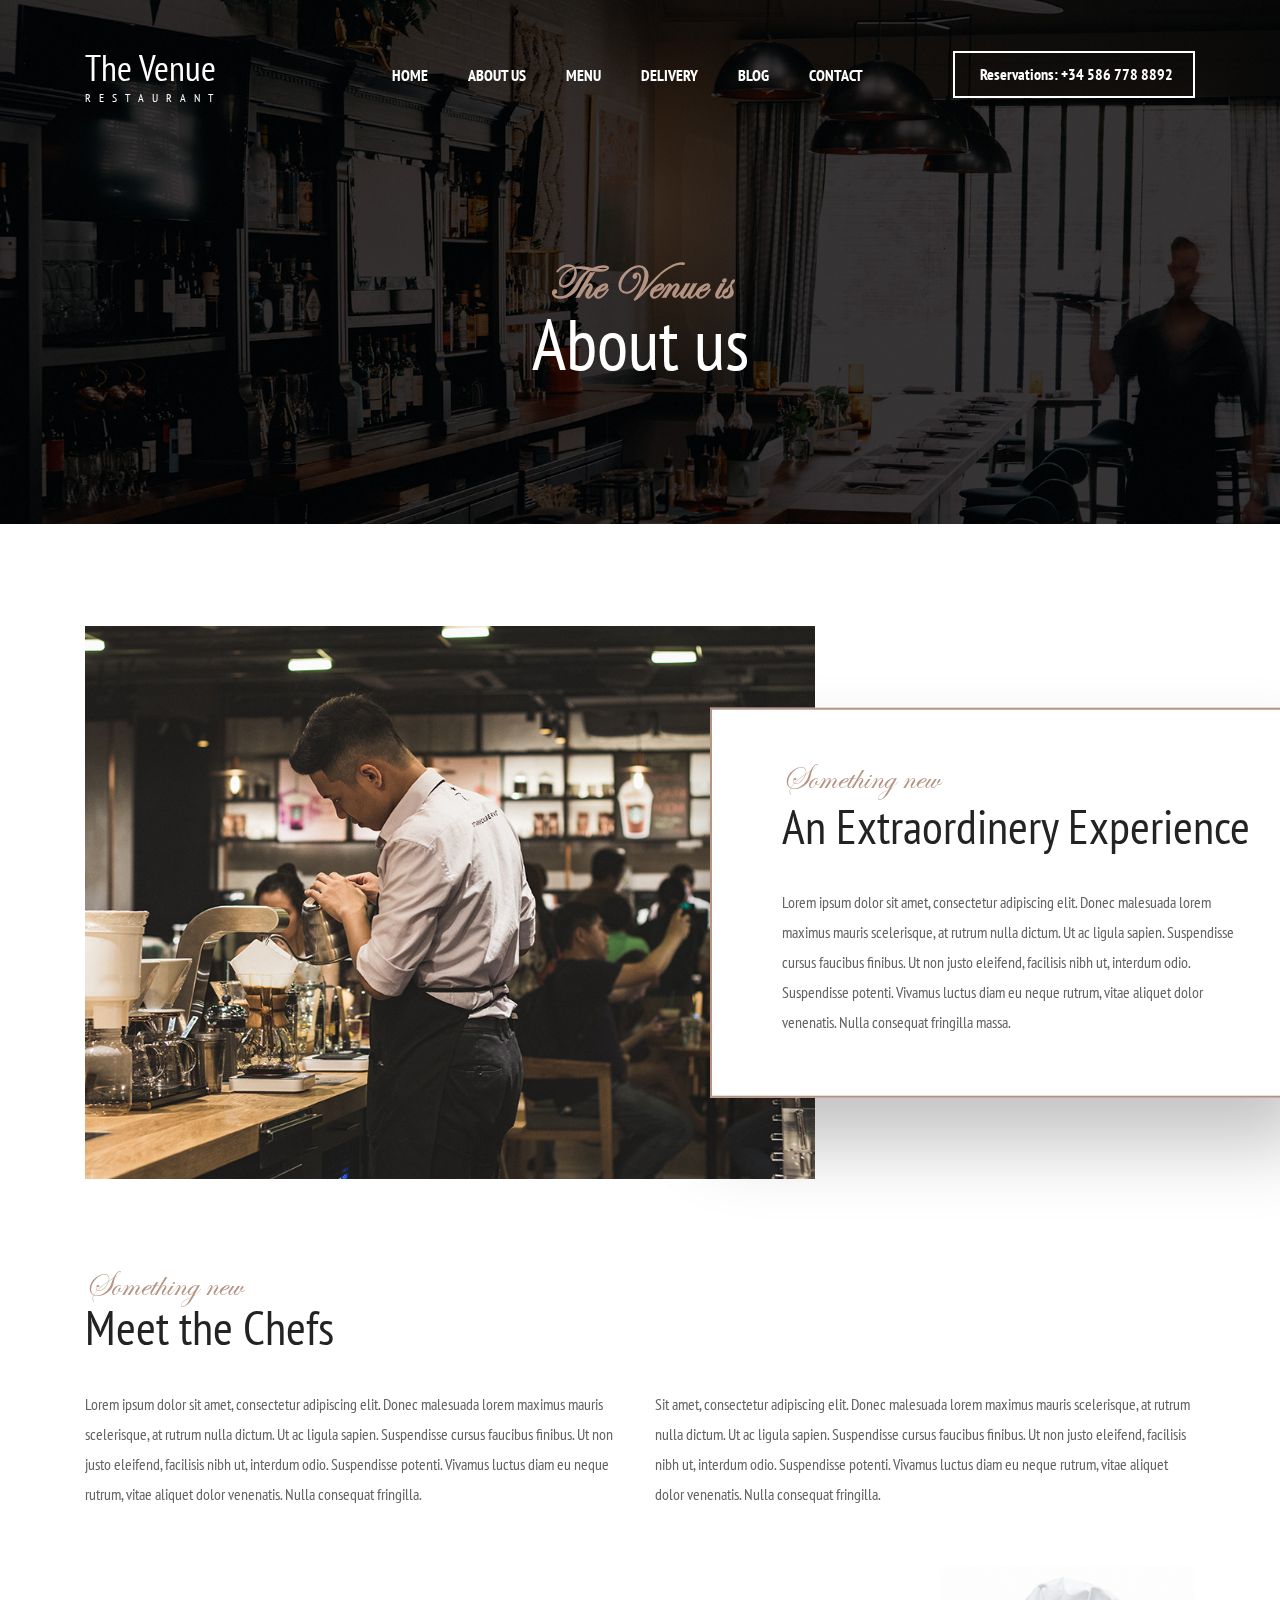
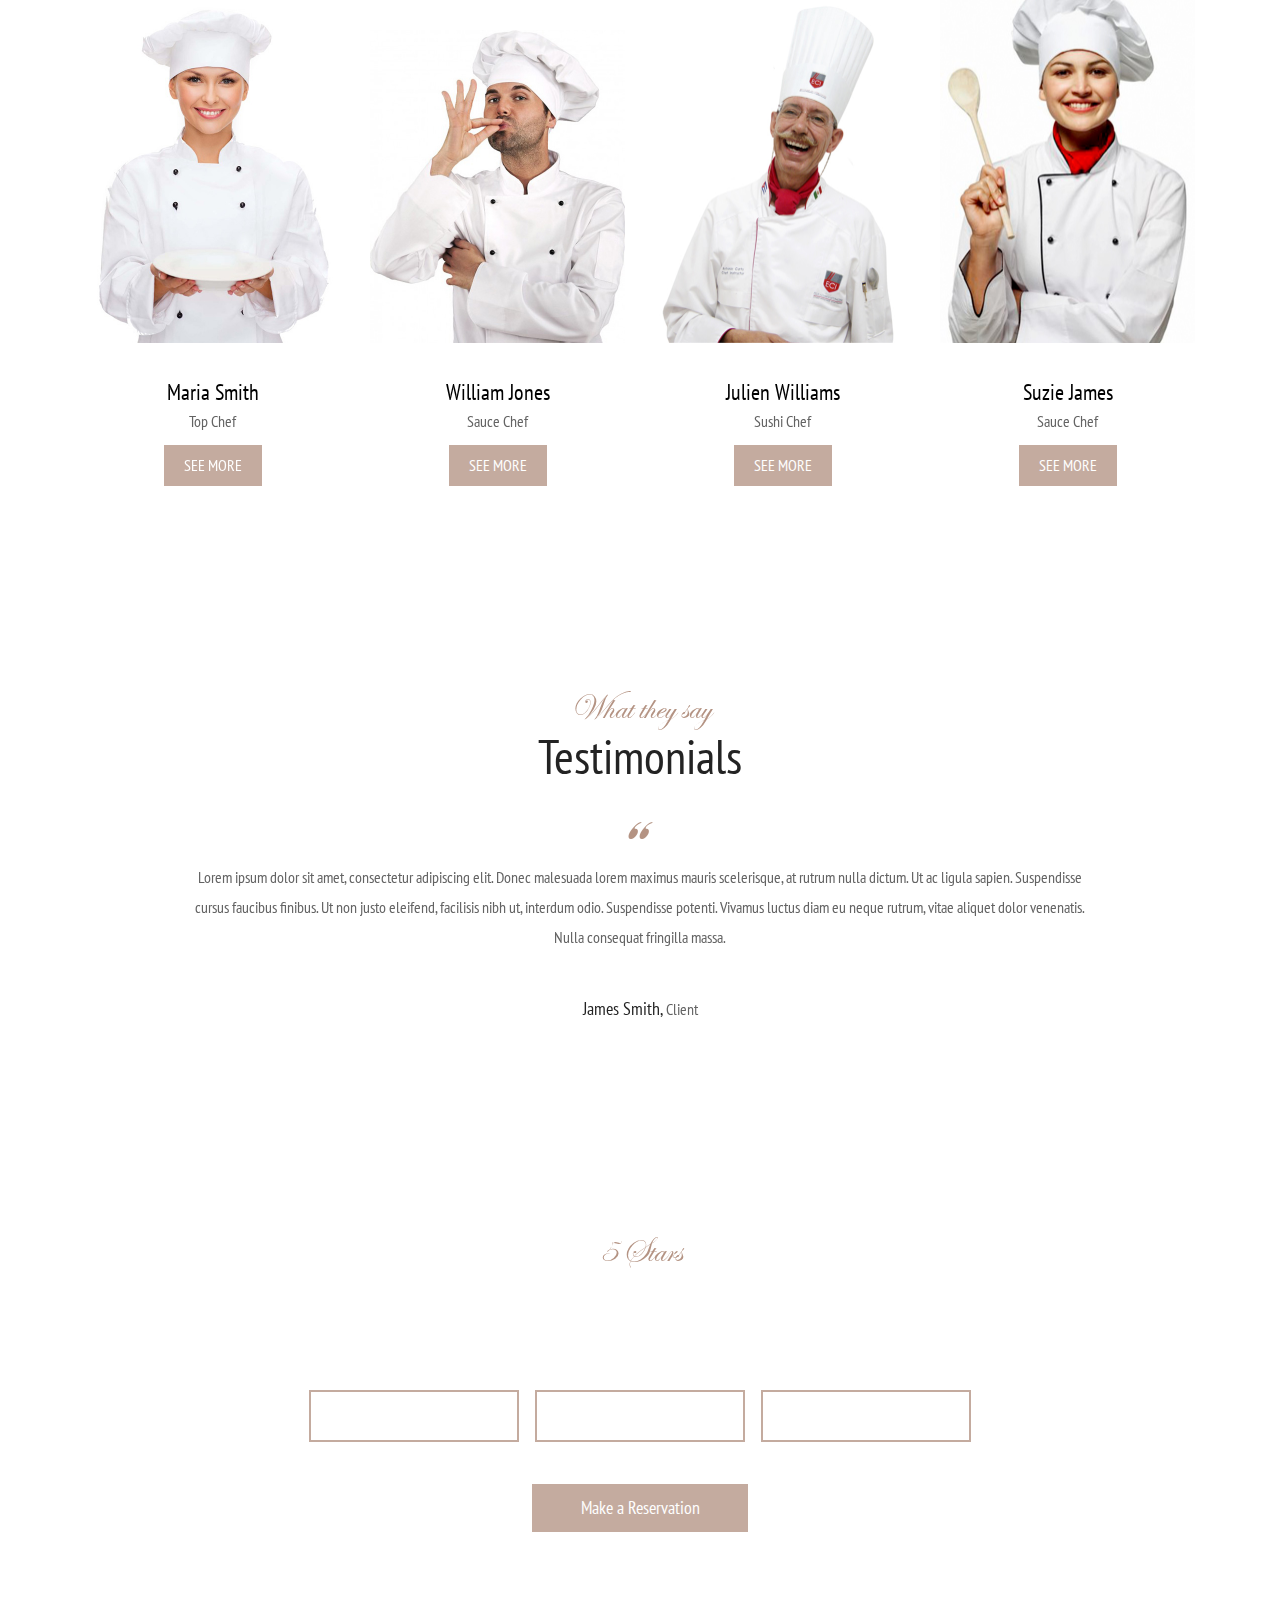
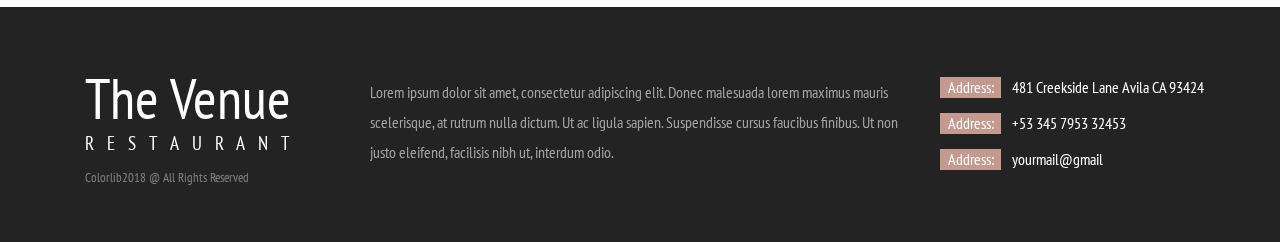
<file: about.html>
<!DOCTYPE html>
<html lang="en">
<head>
<title>About us</title>
<meta charset="utf-8">
<meta http-equiv="X-UA-Compatible" content="IE=edge">
<meta name="description" content="The Venue template project">
<meta name="viewport" content="width=device-width, initial-scale=1">
<link rel="stylesheet" type="text/css" href="styles/bootstrap-4.1.2/bootstrap.min.css">
<link href="plugins/font-awesome-4.7.0/css/font-awesome.min.css" rel="stylesheet" type="text/css">
<link rel="stylesheet" type="text/css" href="plugins/OwlCarousel2-2.2.1/owl.carousel.css">
<link rel="stylesheet" type="text/css" href="plugins/OwlCarousel2-2.2.1/owl.theme.default.css">
<link rel="stylesheet" type="text/css" href="plugins/OwlCarousel2-2.2.1/animate.css">
<link href="plugins/jquery-datepicker/jquery-ui.css" rel="stylesheet" type="text/css">
<link href="plugins/jquery-timepicker/jquery.timepicker.css" rel="stylesheet" type="text/css">
<link rel="stylesheet" type="text/css" href="styles/about.css">
<link rel="stylesheet" type="text/css" href="styles/about_responsive.css">
</head>
<body>

<div class="super_container">
	
	<!-- Header -->

	<header class="header">
		<div class="container">
			<div class="row">
				<div class="col">
					<div class="header_content d-flex flex-row align-items-center justify-content-start">
						<div class="logo">
							<a href="#">
								<div>The Venue</div>
								<div>restaurant</div>
							</a>
						</div>
						<nav class="main_nav">
							<ul class="d-flex flex-row align-items-center justify-content-start">
								<li><a href="index.html">home</a></li>
								<li><a href="about.html">about us</a></li>
								<li><a href="menu.html">menu</a></li>
								<li><a href="#">delivery</a></li>
								<li><a href="blog.html">blog</a></li>
								<li><a href="contact.html">contact</a></li>
							</ul>
						</nav>
						<div class="reservations_phone ml-auto">Reservations: +34 586 778 8892</div>
					</div>
				</div>
			</div>
		</div>
	</header>

	<!-- Hamburger -->
	
	<div class="hamburger_bar trans_400 d-flex flex-row align-items-center justify-content-start">
		<div class="hamburger">
			<div class="menu_toggle d-flex flex-row align-items-center justify-content-start">
				<span>menu</span>
				<div class="hamburger_container">
					<div class="menu_hamburger">
						<div class="line_1 hamburger_lines" style="transform: matrix(1, 0, 0, 1, 0, 0);"></div>
						<div class="line_2 hamburger_lines" style="visibility: inherit; opacity: 1;"></div>
						<div class="line_3 hamburger_lines" style="transform: matrix(1, 0, 0, 1, 0, 0);"></div>
					</div>
				</div>
			</div>
		</div>
	</div>

	<!-- Menu -->

	<div class="menu trans_800">
		<div class="menu_content d-flex flex-column align-items-center justify-content-center text-center">
			<ul>
				<li><a href="index.html">home</a></li>
				<li><a href="about.html">about us</a></li>
				<li><a href="menu.html">menu</a></li>
				<li><a href="#">delivery</a></li>
				<li><a href="blog.html">blog</a></li>
				<li><a href="contact.html">contact</a></li>
			</ul>
		</div>
		<div class="menu_reservations_phone ml-auto">Reservations: +34 586 778 8892</div>
	</div>
	
	<!-- Home -->

	<div class="home">
		<div class="parallax_background parallax-window" data-parallax="scroll" data-image-src="images/about.jpg" data-speed="0.8"></div>
		<div class="home_container">
			<div class="container">
				<div class="row">
					<div class="col">
						<div class="home_content text-center">
							<div class="home_subtitle page_subtitle">The Venue is</div>
							<div class="home_title"><h1>About us</h1></div>
						</div>
					</div>
				</div>
			</div>
		</div>
	</div>

	<!-- Intro -->

	<div class="intro">
		<div class="container">
			<div class="row">
				<div class="col">
					<div class="intro_content">
						<div class="intro_subtitle page_subtitle">Something new</div>
						<div class="intro_title"><h2>An Extraordinery Experience</h2></div>
						<div class="intro_text">
							<p>Lorem ipsum dolor sit amet, consectetur adipiscing elit. Donec malesuada lorem maximus mauris scelerisque, at rutrum nulla dictum. Ut ac ligula sapien. Suspendisse cursus faucibus finibus. Ut non justo eleifend, facilisis nibh ut, interdum odio. Suspendisse potenti. Vivamus luctus diam eu neque rutrum, vitae aliquet dolor venenatis. Nulla consequat fringilla massa.</p>
						</div>
					</div>
					<div class="row">
						<div class="col-lg-8">
							<div class="intro_image"><img src="images/about_intro.jpg" alt="https://unsplash.com/@quanle2819"></div>
						</div>
					</div>
				</div>	
			</div>
		</div>
	</div>

	<!-- Chefs -->

	<div class="chefs">
		<div class="container">
			<div class="row">
				<div class="col">
					<div class="section_title_container">
						<div class="section_subtitle page_subtitle">Something new</div>
						<div class="section_title"><h1>Meet the Chefs</h1></div>
					</div>
				</div>
			</div>
			<div class="row chefs_text_row">
				<div class="col-lg-6">
					<div class="chefs_text">
						<p>Lorem ipsum dolor sit amet, consectetur adipiscing elit. Donec malesuada lorem maximus mauris scelerisque, at rutrum nulla dictum. Ut ac ligula sapien. Suspendisse cursus faucibus finibus. Ut non justo eleifend, facilisis nibh ut, interdum odio. Suspendisse potenti. Vivamus luctus diam eu neque rutrum, vitae aliquet dolor venenatis. Nulla consequat fringilla.</p>
					</div>
				</div>
				<div class="col-lg-6">
					<div class="chefs_text">
						<p>Sit amet, consectetur adipiscing elit. Donec malesuada lorem maximus mauris scelerisque, at rutrum nulla dictum. Ut ac ligula sapien. Suspendisse cursus faucibus finibus. Ut non justo eleifend, facilisis nibh ut, interdum odio. Suspendisse potenti. Vivamus luctus diam eu neque rutrum, vitae aliquet dolor venenatis. Nulla consequat fringilla.</p>
					</div>
				</div>
			</div>
			<div class="row chefs_row row-eq-height">
				
				<!-- Chef -->
				<div class="col-xl-3 col-md-6 chef_col d-flex flex-column align-items-center justify-content-end">
					<div class="chef">
						<div class="chef_image"><img src="images/chef_1.jpg" alt=""></div>
						<div class="chef_content text-center">
							<div class="chef_name">Maria Smith</div>
							<div class="chef_subtitle">Top Chef</div>
							<div class="chef_button ml-auto mr-auto trans_400"><a href="#">see more</a></div>
						</div>
					</div>
				</div>

				<!-- Chef -->
				<div class="col-xl-3 col-md-6 chef_col d-flex flex-column align-items-center justify-content-end">
					<div class="chef">
						<div class="chef_image"><img src="images/chef_2.jpg" alt=""></div>
						<div class="chef_content text-center">
							<div class="chef_name">William Jones</div>
							<div class="chef_subtitle">Sauce Chef</div>
							<div class="chef_button ml-auto mr-auto trans_400"><a href="#">see more</a></div>
						</div>
					</div>
				</div>

				<!-- Chef -->
				<div class="col-xl-3 col-md-6 chef_col d-flex flex-column align-items-center justify-content-end">
					<div class="chef">
						<div class="chef_image"><img src="images/chef_3.jpg" alt=""></div>
						<div class="chef_content text-center">
							<div class="chef_name">Julien Williams</div>
							<div class="chef_subtitle">Sushi Chef</div>
							<div class="chef_button ml-auto mr-auto trans_400"><a href="#">see more</a></div>
						</div>
					</div>
				</div>

				<!-- Chef -->
				<div class="col-xl-3 col-md-6 chef_col d-flex flex-column align-items-center justify-content-end">
					<div class="chef">
						<div class="chef_image"><img src="images/chef_4.jpg" alt=""></div>
						<div class="chef_content text-center">
							<div class="chef_name">Suzie James</div>
							<div class="chef_subtitle">Sauce Chef</div>
							<div class="chef_button ml-auto mr-auto trans_400"><a href="#">see more</a></div>
						</div>
					</div>
				</div>

			</div>
		</div>
	</div>

	<!-- Testimonials -->

	<div class="testimonials">
		<div class="parallax_background parallax-window" data-parallax="scroll" data-image-src="images/testimonials.jpg" data-speed="0.8"></div>
		<div class="container">
			<div class="row">
				<div class="col text-center">
					<div class="section_title_container">
						<div class="section_subtitle page_subtitle">What they say</div>
						<div class="section_title"><h1>Testimonials</h1></div>
					</div>
				</div>
			</div>
			<div class="row testimonials_row">
				<div class="col-lg-10 offset-lg-1">
					
					<!-- Testimonials Slider -->
					<div class="test_slider_container">
						<div class="owl-carousel owl-theme test_slider">
							
							<!-- Slide -->
							<div class="owl-item text-center">
								<div class="quote ml-auto mr-auto"><img src="images/quote.png" alt=""></div>
								<div class="test_text">
									<p>Lorem ipsum dolor sit amet, consectetur adipiscing elit. Donec malesuada lorem maximus mauris scelerisque, at rutrum nulla dictum. Ut ac ligula sapien. Suspendisse cursus faucibus finibus. Ut non justo eleifend, facilisis nibh ut, interdum odio. Suspendisse potenti. Vivamus luctus diam eu neque rutrum, vitae aliquet dolor venenatis. Nulla consequat fringilla massa.</p>
								</div>
								<div class="test_info">James Smith, <span>Client</span></div>
							</div>
						</div>
					</div>
				</div>
			</div>
		</div>
	</div>

	<!-- Reservations -->

	<div class="reservations text-center">
		<div class="parallax_background parallax-window" data-parallax="scroll" data-image-src="images/reservations.jpg" data-speed="0.8"></div>
		<div class="container">
			<div class="row">
				<div class="col">
					<div class="reservations_content d-flex flex-column align-items-center justify-content-center">
						<div class="res_stars page_subtitle">5 Stars</div>
						<div class="res_title">Make a Reservation</div>
						<div class="res_form_container">
							<form action="#" id="res_form" class="res_form">
								<div class="d-flex flex-sm-row flex-column align-items-center justify-content-start">
									<input type="text" id="datepicker" class="res_input" required="required">
									<input type="text" class="res_input timepicker" required="required">
									<select class="res_select">
										<option disabled="" selected="">2 person</option>
										<option>3 person</option>
										<option>4 person</option>
										<option>5 person</option>
										<option>6 person</option>
									</select>
								</div>
								<button class="res_button">Make a Reservation</button>
							</form>
						</div>
					</div>
				</div>
			</div>
		</div>		
	</div>

	<!-- Footer -->

	<footer class="footer">
		<div class="container">
			<div class="row">

				<!-- Footer Logo -->
				<div class="col-lg-3 footer_col">
					<div class="footer_logo">
						<div class="footer_logo_title">The Venue</div>
						<div class="footer_logo_subtitle">restaurant</div>
					</div>
					<div class="copyright">Colorlib2018 @ All Rights Reserved</div>
				</div>

				<!-- Footer About -->
				<div class="col-lg-6 footer_col">
					<div class="footer_about">
						<p>Lorem ipsum dolor sit amet, consectetur adipiscing elit. Donec malesuada lorem maximus mauris scelerisque, at rutrum nulla dictum. Ut ac ligula sapien. Suspendisse cursus faucibus finibus. Ut non justo eleifend, facilisis nibh ut, interdum odio.</p>
					</div>
				</div>

				<!-- Footer Contact -->
				<div class="col-lg-3 footer_col">
					<div class="footer_contact">
						<ul>
							<li class="d-flex flex-row align-items-start justify-content-start">
								<div><div class="footer_contact_title">Address:</div></div>
								<div class="footer_contact_text">481 Creekside Lane Avila CA 93424</div>
							</li>
							<li class="d-flex flex-row align-items-start justify-content-start">
								<div><div class="footer_contact_title">Address:</div></div>
								<div class="footer_contact_text">+53 345 7953 32453</div>
							</li>
							<li class="d-flex flex-row align-items-start justify-content-start">
								<div><div class="footer_contact_title">Address:</div></div>
								<div class="footer_contact_text">yourmail@gmail</div>
							</li>
						</ul>
					</div>
				</div>
			</div>
		</div>
	</footer>
</div>

<script src="js/jquery-3.2.1.min.js"></script>
<script src="styles/bootstrap-4.1.2/popper.js"></script>
<script src="styles/bootstrap-4.1.2/bootstrap.min.js"></script>
<script src="plugins/greensock/TweenMax.min.js"></script>
<script src="plugins/greensock/TimelineMax.min.js"></script>
<script src="plugins/scrollmagic/ScrollMagic.min.js"></script>
<script src="plugins/greensock/animation.gsap.min.js"></script>
<script src="plugins/greensock/ScrollToPlugin.min.js"></script>
<script src="plugins/OwlCarousel2-2.2.1/owl.carousel.js"></script>
<script src="plugins/easing/easing.js"></script>
<script src="plugins/parallax-js-master/parallax.min.js"></script>
<script src="plugins/jquery-datepicker/jquery-ui.js"></script>
<script src="plugins/jquery-timepicker/jquery.timepicker.js"></script>
<script src="js/about.js"></script>
</body>
</html>
</file>
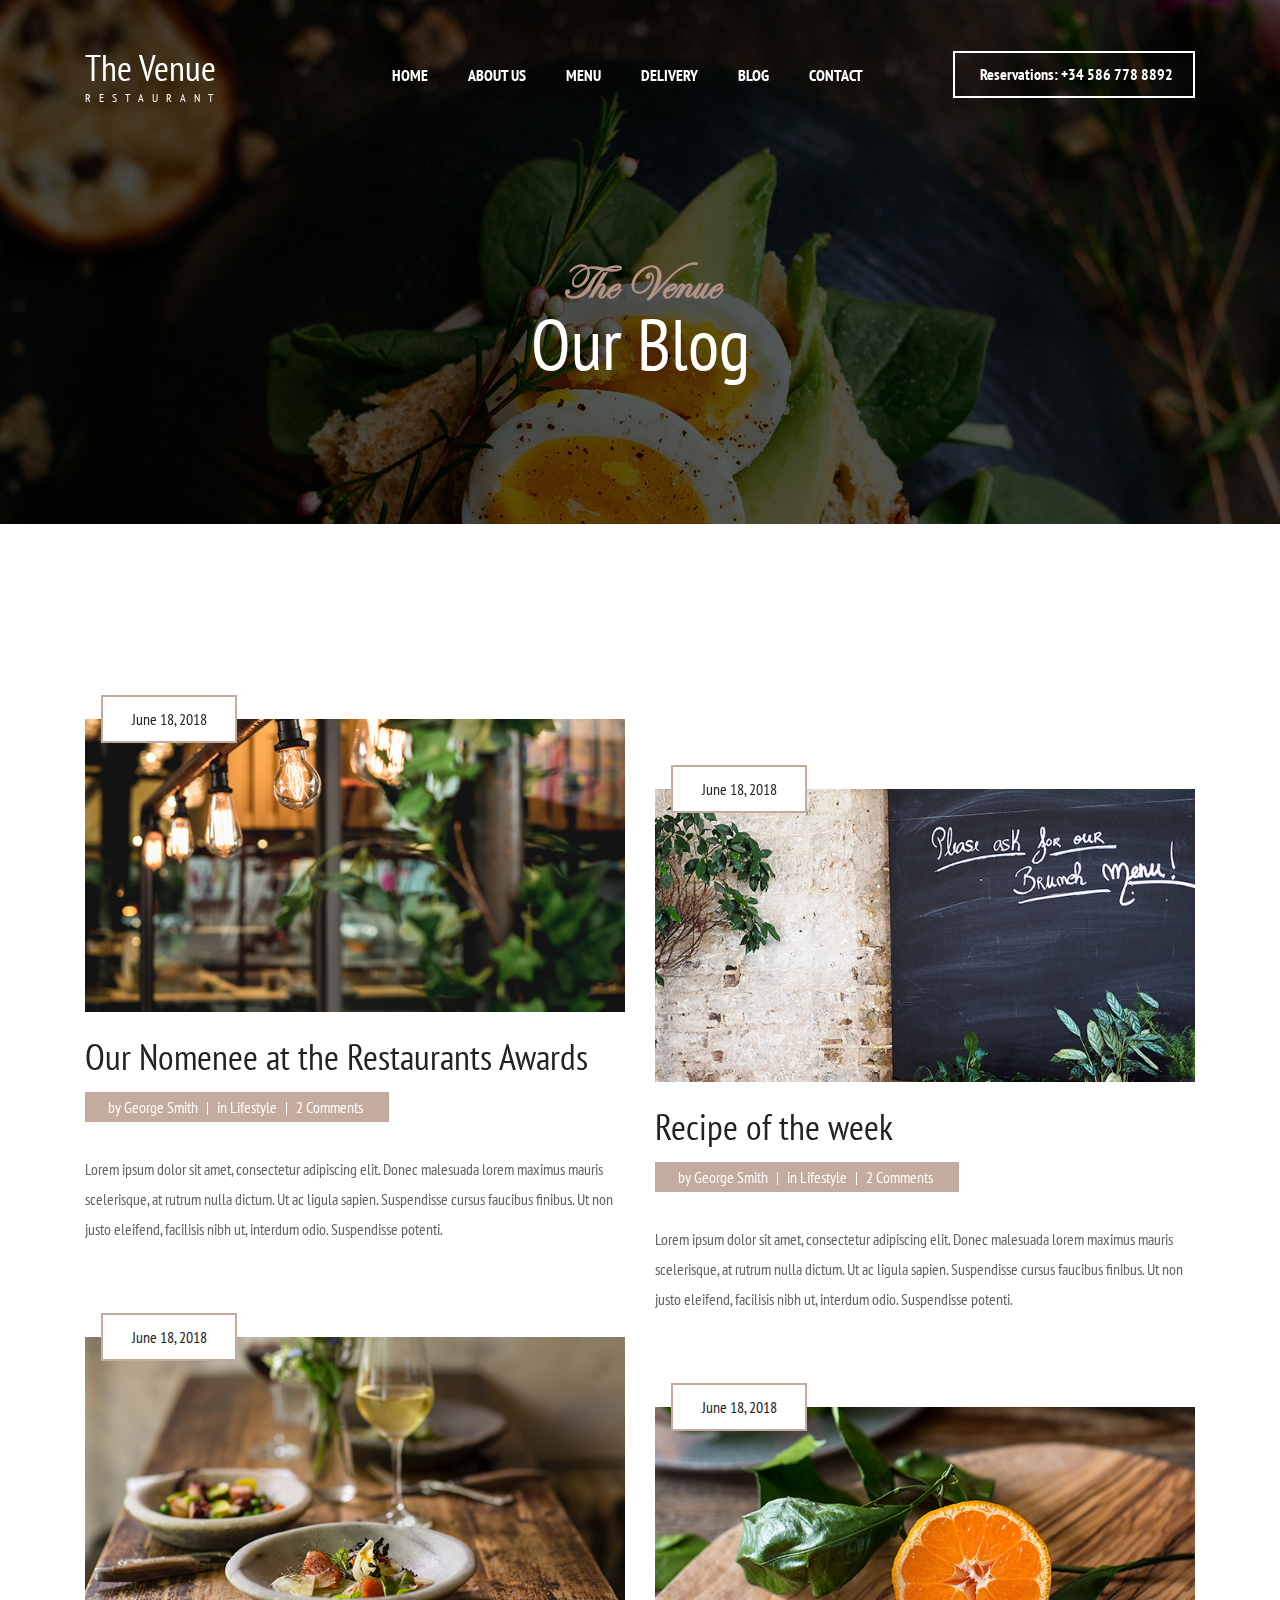
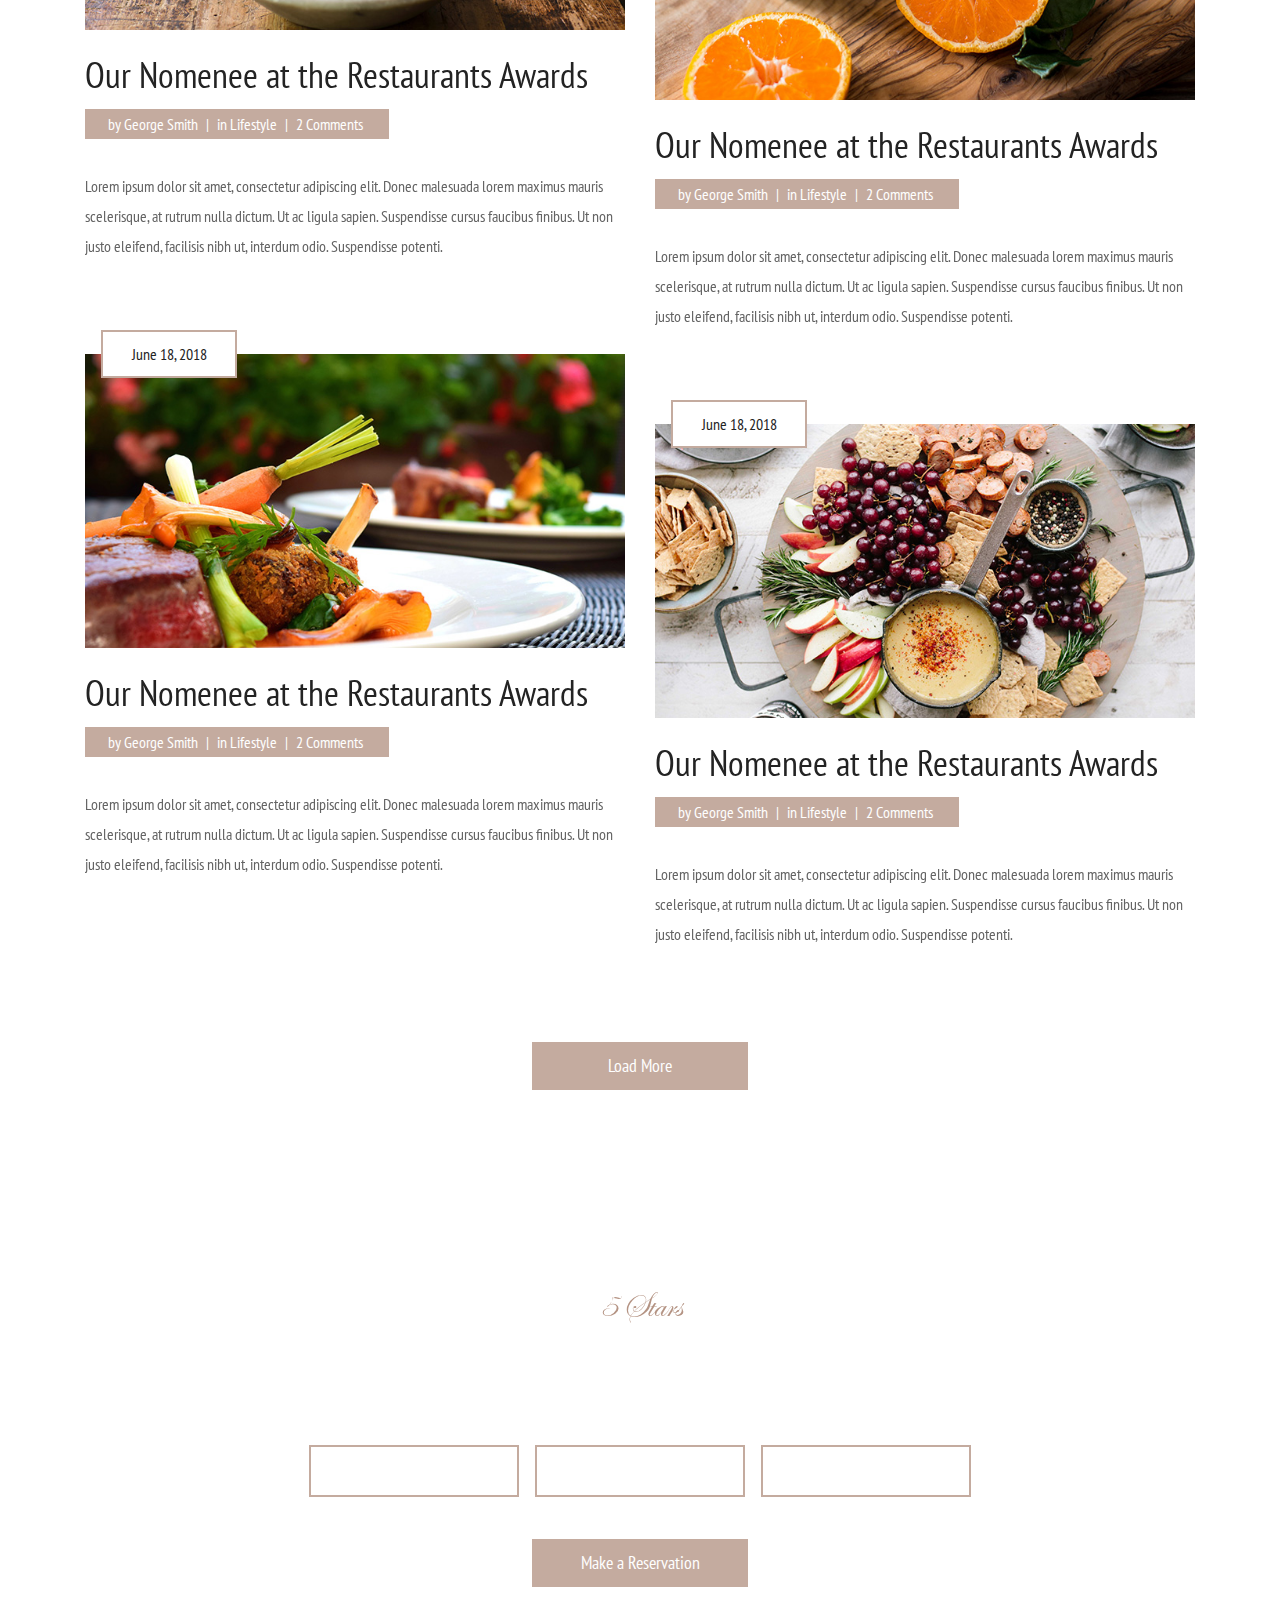
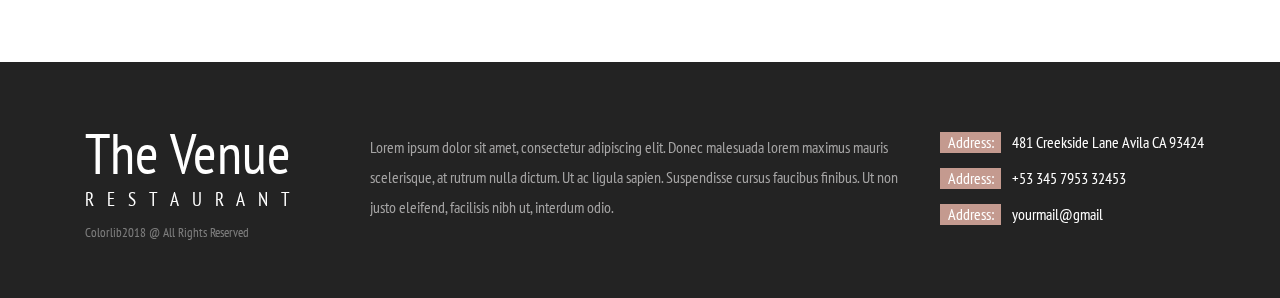
<file: blog.html>
<!DOCTYPE html>
<html lang="en">
<head>
<title>Blog</title>
<meta charset="utf-8">
<meta http-equiv="X-UA-Compatible" content="IE=edge">
<meta name="description" content="The Venue template project">
<meta name="viewport" content="width=device-width, initial-scale=1">
<link rel="stylesheet" type="text/css" href="styles/bootstrap-4.1.2/bootstrap.min.css">
<link href="plugins/font-awesome-4.7.0/css/font-awesome.min.css" rel="stylesheet" type="text/css">
<link rel="stylesheet" type="text/css" href="plugins/OwlCarousel2-2.2.1/owl.carousel.css">
<link rel="stylesheet" type="text/css" href="plugins/OwlCarousel2-2.2.1/owl.theme.default.css">
<link rel="stylesheet" type="text/css" href="plugins/OwlCarousel2-2.2.1/animate.css">
<link href="plugins/jquery-datepicker/jquery-ui.css" rel="stylesheet" type="text/css">
<link href="plugins/jquery-timepicker/jquery.timepicker.css" rel="stylesheet" type="text/css">
<link rel="stylesheet" type="text/css" href="styles/blog.css">
<link rel="stylesheet" type="text/css" href="styles/blog_responsive.css">
</head>
<body>

<div class="super_container">
	
	<!-- Header -->

	<header class="header">
		<div class="container">
			<div class="row">
				<div class="col">
					<div class="header_content d-flex flex-row align-items-center justify-content-start">
						<div class="logo">
							<a href="#">
								<div>The Venue</div>
								<div>restaurant</div>
							</a>
						</div>
						<nav class="main_nav">
							<ul class="d-flex flex-row align-items-center justify-content-start">
								<li><a href="index.html">home</a></li>
								<li><a href="about.html">about us</a></li>
								<li><a href="menu.html">menu</a></li>
								<li><a href="#">delivery</a></li>
								<li><a href="blog.html">blog</a></li>
								<li><a href="contact.html">contact</a></li>
							</ul>
						</nav>
						<div class="reservations_phone ml-auto">Reservations: +34 586 778 8892</div>
					</div>
				</div>
			</div>
		</div>
	</header>

	<!-- Hamburger -->
	
	<div class="hamburger_bar trans_400 d-flex flex-row align-items-center justify-content-start">
		<div class="hamburger">
			<div class="menu_toggle d-flex flex-row align-items-center justify-content-start">
				<span>menu</span>
				<div class="hamburger_container">
					<div class="menu_hamburger">
						<div class="line_1 hamburger_lines" style="transform: matrix(1, 0, 0, 1, 0, 0);"></div>
						<div class="line_2 hamburger_lines" style="visibility: inherit; opacity: 1;"></div>
						<div class="line_3 hamburger_lines" style="transform: matrix(1, 0, 0, 1, 0, 0);"></div>
					</div>
				</div>
			</div>
		</div>
	</div>

	<!-- Menu -->

	<div class="menu trans_800">
		<div class="menu_content d-flex flex-column align-items-center justify-content-center text-center">
			<ul>
				<li><a href="index.html">home</a></li>
				<li><a href="about.html">about us</a></li>
				<li><a href="menu.html">menu</a></li>
				<li><a href="#">delivery</a></li>
				<li><a href="blog.html">blog</a></li>
				<li><a href="contact.html">contact</a></li>
			</ul>
		</div>
		<div class="menu_reservations_phone ml-auto">Reservations: +34 586 778 8892</div>
	</div>
	
	<!-- Home -->

	<div class="home">
		<div class="parallax_background parallax-window" data-parallax="scroll" data-image-src="images/blog.jpg" data-speed="0.8"></div>
		<div class="home_container">
			<div class="container">
				<div class="row">
					<div class="col">
						<div class="home_content text-center">
							<div class="home_subtitle page_subtitle">The Venue</div>
							<div class="home_title"><h1>Our Blog</h1></div>
						</div>
					</div>
				</div>
			</div>
		</div>
	</div>

	<!-- Blog -->

	<div class="blog">
		<div class="container">
			<div class="row">

				<!-- Blog Post -->
				<div class="col-lg-6 blog_col">
					<div class="blog_post">
						<div class="blog_post_image_container">
							<div class="blog_post_image"><img src="images/blog_1.jpg" alt="https://unsplash.com/@patrick_schneider"></div>
							<div class="blog_post_date"><a href="#">June 18, 2018</a></div>
						</div>
						<div class="blog_post_content">
							<div class="blog_post_title"><a href="#">Our Nomenee at the Restaurants Awards</a></div>
							<div class="blog_post_info">
								<ul class="d-flex flex-row align-items-center justify-content-start">
									<li>by <a href="#">George Smith</a></li>
									<li>in <a href="#">Lifestyle</a></li>
									<li><a href="#">2 Comments</a></li>
								</ul>
							</div>
							<div class="blog_post_text">
								<p>Lorem ipsum dolor sit amet, consectetur adipiscing elit. Donec malesuada lorem maximus mauris scelerisque, at rutrum nulla dictum. Ut ac ligula sapien. Suspendisse cursus faucibus finibus. Ut non justo eleifend, facilisis nibh ut, interdum odio. Suspendisse potenti.</p>
							</div>
						</div>
					</div>
				</div>

				<!-- Blog Post -->
				<div class="col-lg-6 blog_col">
					<div class="blog_post">
						<div class="blog_post_image_container">
							<div class="blog_post_image"><img src="images/blog_2.jpg" alt="https://unsplash.com/@tashytown"></div>
							<div class="blog_post_date"><a href="#">June 18, 2018</a></div>
						</div>
						<div class="blog_post_content">
							<div class="blog_post_title"><a href="#">Recipe of the week</a></div>
							<div class="blog_post_info">
								<ul class="d-flex flex-row align-items-center justify-content-start">
									<li>by <a href="#">George Smith</a></li>
									<li>in <a href="#">Lifestyle</a></li>
									<li><a href="#">2 Comments</a></li>
								</ul>
							</div>
							<div class="blog_post_text">
								<p>Lorem ipsum dolor sit amet, consectetur adipiscing elit. Donec malesuada lorem maximus mauris scelerisque, at rutrum nulla dictum. Ut ac ligula sapien. Suspendisse cursus faucibus finibus. Ut non justo eleifend, facilisis nibh ut, interdum odio. Suspendisse potenti.</p>
							</div>
						</div>
					</div>
				</div>

				<!-- Blog Post -->
				<div class="col-lg-6 blog_col">
					<div class="blog_post">
						<div class="blog_post_image_container">
							<div class="blog_post_image"><img src="images/blog_3.jpg" alt="https://unsplash.com/@stefanjonhson"></div>
							<div class="blog_post_date"><a href="#">June 18, 2018</a></div>
						</div>
						<div class="blog_post_content">
							<div class="blog_post_title"><a href="#">Our Nomenee at the Restaurants Awards</a></div>
							<div class="blog_post_info">
								<ul class="d-flex flex-row align-items-center justify-content-start">
									<li>by <a href="#">George Smith</a></li>
									<li>in <a href="#">Lifestyle</a></li>
									<li><a href="#">2 Comments</a></li>
								</ul>
							</div>
							<div class="blog_post_text">
								<p>Lorem ipsum dolor sit amet, consectetur adipiscing elit. Donec malesuada lorem maximus mauris scelerisque, at rutrum nulla dictum. Ut ac ligula sapien. Suspendisse cursus faucibus finibus. Ut non justo eleifend, facilisis nibh ut, interdum odio. Suspendisse potenti.</p>
							</div>
						</div>
					</div>
				</div>

				<!-- Blog Post -->
				<div class="col-lg-6 blog_col">
					<div class="blog_post">
						<div class="blog_post_image_container">
							<div class="blog_post_image"><img src="images/blog_4.jpg" alt="Jackelin Slack"></div>
							<div class="blog_post_date"><a href="#">June 18, 2018</a></div>
						</div>
						<div class="blog_post_content">
							<div class="blog_post_title"><a href="#">Our Nomenee at the Restaurants Awards</a></div>
							<div class="blog_post_info">
								<ul class="d-flex flex-row align-items-center justify-content-start">
									<li>by <a href="#">George Smith</a></li>
									<li>in <a href="#">Lifestyle</a></li>
									<li><a href="#">2 Comments</a></li>
								</ul>
							</div>
							<div class="blog_post_text">
								<p>Lorem ipsum dolor sit amet, consectetur adipiscing elit. Donec malesuada lorem maximus mauris scelerisque, at rutrum nulla dictum. Ut ac ligula sapien. Suspendisse cursus faucibus finibus. Ut non justo eleifend, facilisis nibh ut, interdum odio. Suspendisse potenti.</p>
							</div>
						</div>
					</div>
				</div>

				<!-- Blog Post -->
				<div class="col-lg-6 blog_col">
					<div class="blog_post">
						<div class="blog_post_image_container">
							<div class="blog_post_image"><img src="images/blog_5.jpg" alt="https://unsplash.com/@mantra_media_ltd"></div>
							<div class="blog_post_date"><a href="#">June 18, 2018</a></div>
						</div>
						<div class="blog_post_content">
							<div class="blog_post_title"><a href="#">Our Nomenee at the Restaurants Awards</a></div>
							<div class="blog_post_info">
								<ul class="d-flex flex-row align-items-center justify-content-start">
									<li>by <a href="#">George Smith</a></li>
									<li>in <a href="#">Lifestyle</a></li>
									<li><a href="#">2 Comments</a></li>
								</ul>
							</div>
							<div class="blog_post_text">
								<p>Lorem ipsum dolor sit amet, consectetur adipiscing elit. Donec malesuada lorem maximus mauris scelerisque, at rutrum nulla dictum. Ut ac ligula sapien. Suspendisse cursus faucibus finibus. Ut non justo eleifend, facilisis nibh ut, interdum odio. Suspendisse potenti.</p>
							</div>
						</div>
					</div>
				</div>

				<!-- Blog Post -->
				<div class="col-lg-6 blog_col">
					<div class="blog_post">
						<div class="blog_post_image_container">
							<div class="blog_post_image"><img src="images/blog_6.jpg" alt="https://unsplash.com/@brookelark"></div>
							<div class="blog_post_date"><a href="#">June 18, 2018</a></div>
						</div>
						<div class="blog_post_content">
							<div class="blog_post_title"><a href="#">Our Nomenee at the Restaurants Awards</a></div>
							<div class="blog_post_info">
								<ul class="d-flex flex-row align-items-center justify-content-start">
									<li>by <a href="#">George Smith</a></li>
									<li>in <a href="#">Lifestyle</a></li>
									<li><a href="#">2 Comments</a></li>
								</ul>
							</div>
							<div class="blog_post_text">
								<p>Lorem ipsum dolor sit amet, consectetur adipiscing elit. Donec malesuada lorem maximus mauris scelerisque, at rutrum nulla dictum. Ut ac ligula sapien. Suspendisse cursus faucibus finibus. Ut non justo eleifend, facilisis nibh ut, interdum odio. Suspendisse potenti.</p>
							</div>
						</div>
					</div>
				</div>

			</div>
			<div class="row load_more_row">
				<div class="col">
					<div class="button load_more_button ml-auto mr-auto trans_200"><a href="#">Load More</a></div>
				</div>
			</div>
		</div>
	</div>

	<!-- Reservations -->

	<div class="reservations text-center">
		<div class="parallax_background parallax-window" data-parallax="scroll" data-image-src="images/reservations.jpg" data-speed="0.8"></div>
		<div class="container">
			<div class="row">
				<div class="col">
					<div class="reservations_content d-flex flex-column align-items-center justify-content-center">
						<div class="res_stars page_subtitle">5 Stars</div>
						<div class="res_title">Make a Reservation</div>
						<div class="res_form_container">
							<form action="#" id="res_form" class="res_form">
								<div class="d-flex flex-sm-row flex-column align-items-center justify-content-start">
									<input type="text" id="datepicker" class="res_input" required="required">
									<input type="text" class="res_input timepicker" required="required">
									<select class="res_select">
										<option disabled="" selected="">2 person</option>
										<option>3 person</option>
										<option>4 person</option>
										<option>5 person</option>
										<option>6 person</option>
									</select>
								</div>
								<button class="res_button">Make a Reservation</button>
							</form>
						</div>
					</div>
				</div>
			</div>
		</div>		
	</div>

	<!-- Footer -->

	<footer class="footer">
		<div class="container">
			<div class="row">

				<!-- Footer Logo -->
				<div class="col-lg-3 footer_col">
					<div class="footer_logo">
						<div class="footer_logo_title">The Venue</div>
						<div class="footer_logo_subtitle">restaurant</div>
					</div>
					<div class="copyright">Colorlib2018 @ All Rights Reserved</div>
				</div>

				<!-- Footer About -->
				<div class="col-lg-6 footer_col">
					<div class="footer_about">
						<p>Lorem ipsum dolor sit amet, consectetur adipiscing elit. Donec malesuada lorem maximus mauris scelerisque, at rutrum nulla dictum. Ut ac ligula sapien. Suspendisse cursus faucibus finibus. Ut non justo eleifend, facilisis nibh ut, interdum odio.</p>
					</div>
				</div>

				<!-- Footer Contact -->
				<div class="col-lg-3 footer_col">
					<div class="footer_contact">
						<ul>
							<li class="d-flex flex-row align-items-start justify-content-start">
								<div><div class="footer_contact_title">Address:</div></div>
								<div class="footer_contact_text">481 Creekside Lane Avila CA 93424</div>
							</li>
							<li class="d-flex flex-row align-items-start justify-content-start">
								<div><div class="footer_contact_title">Address:</div></div>
								<div class="footer_contact_text">+53 345 7953 32453</div>
							</li>
							<li class="d-flex flex-row align-items-start justify-content-start">
								<div><div class="footer_contact_title">Address:</div></div>
								<div class="footer_contact_text">yourmail@gmail</div>
							</li>
						</ul>
					</div>
				</div>
			</div>
		</div>
	</footer>
</div>

<script src="js/jquery-3.2.1.min.js"></script>
<script src="styles/bootstrap-4.1.2/popper.js"></script>
<script src="styles/bootstrap-4.1.2/bootstrap.min.js"></script>
<script src="plugins/greensock/TweenMax.min.js"></script>
<script src="plugins/greensock/TimelineMax.min.js"></script>
<script src="plugins/scrollmagic/ScrollMagic.min.js"></script>
<script src="plugins/greensock/animation.gsap.min.js"></script>
<script src="plugins/greensock/ScrollToPlugin.min.js"></script>
<script src="plugins/OwlCarousel2-2.2.1/owl.carousel.js"></script>
<script src="plugins/easing/easing.js"></script>
<script src="plugins/parallax-js-master/parallax.min.js"></script>
<script src="plugins/jquery-datepicker/jquery-ui.js"></script>
<script src="plugins/jquery-timepicker/jquery.timepicker.js"></script>
<script src="js/blog.js"></script>
</body>
</html>
</file>
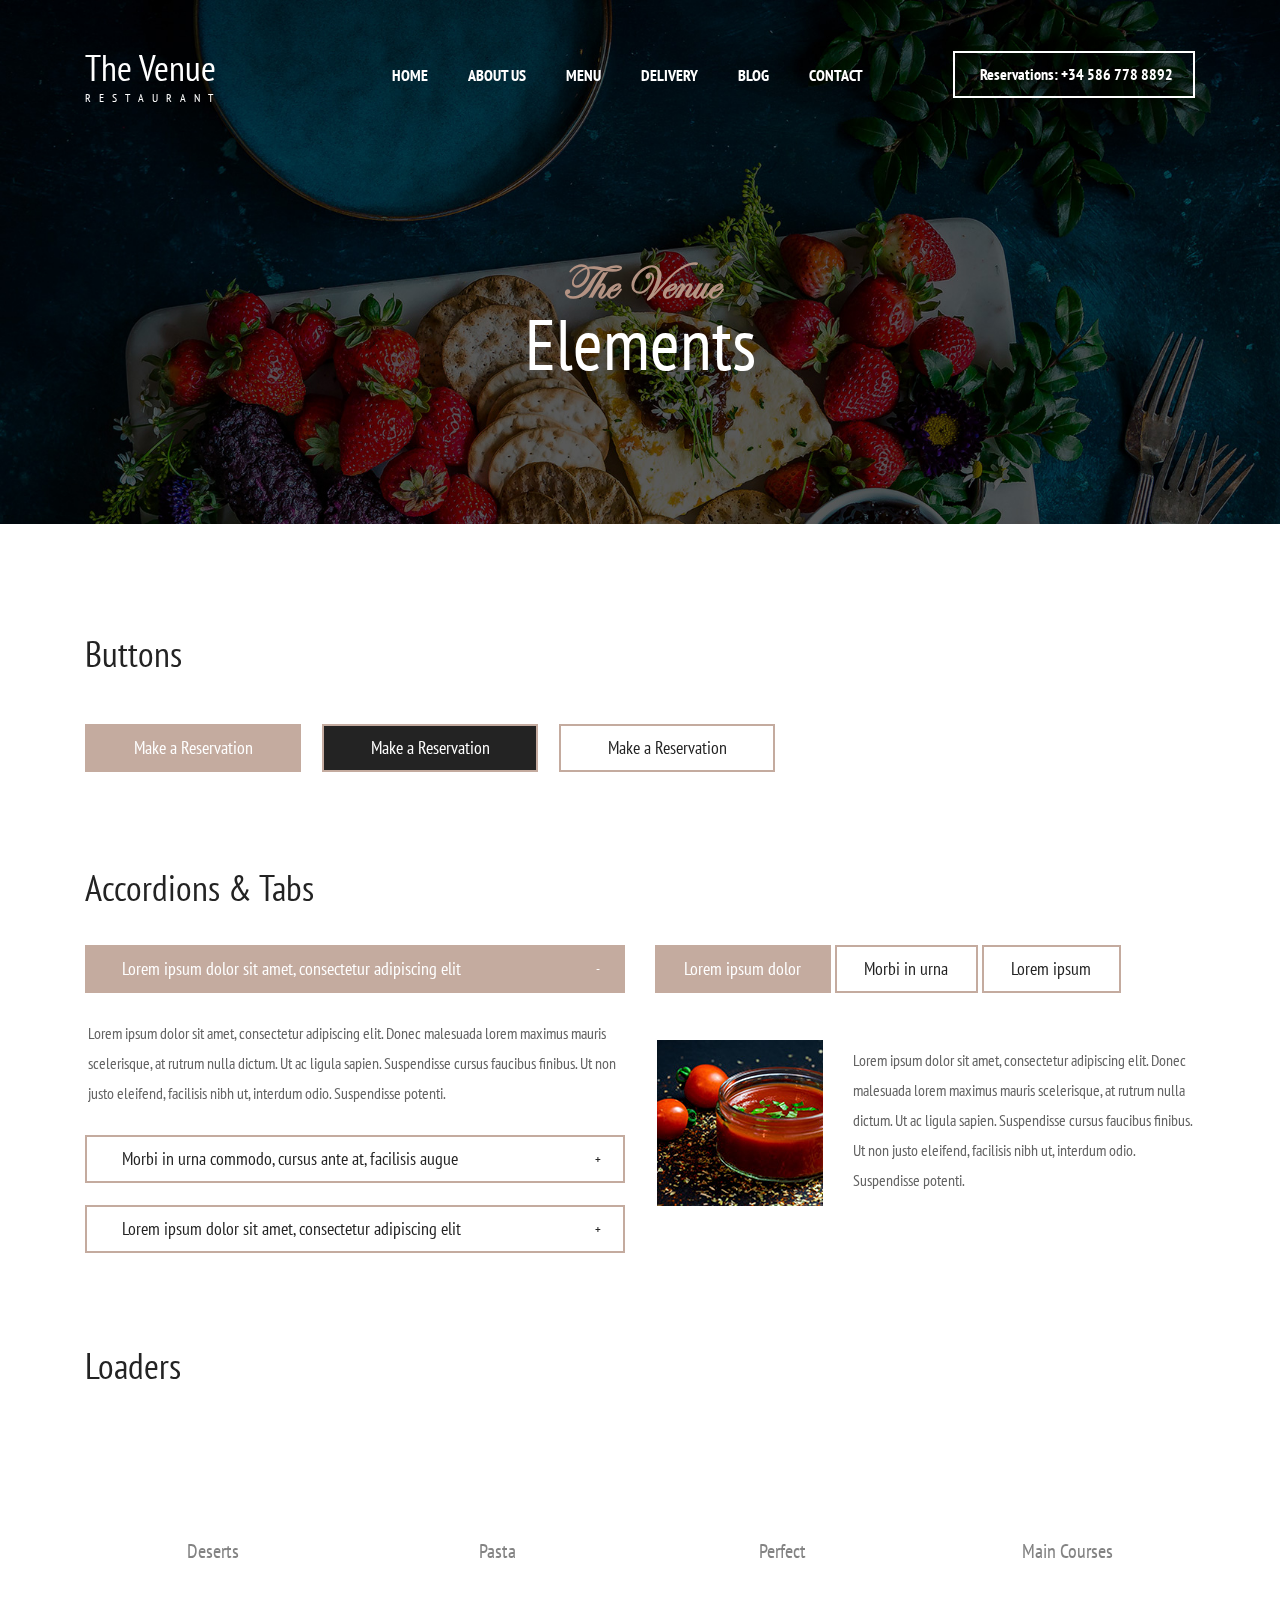
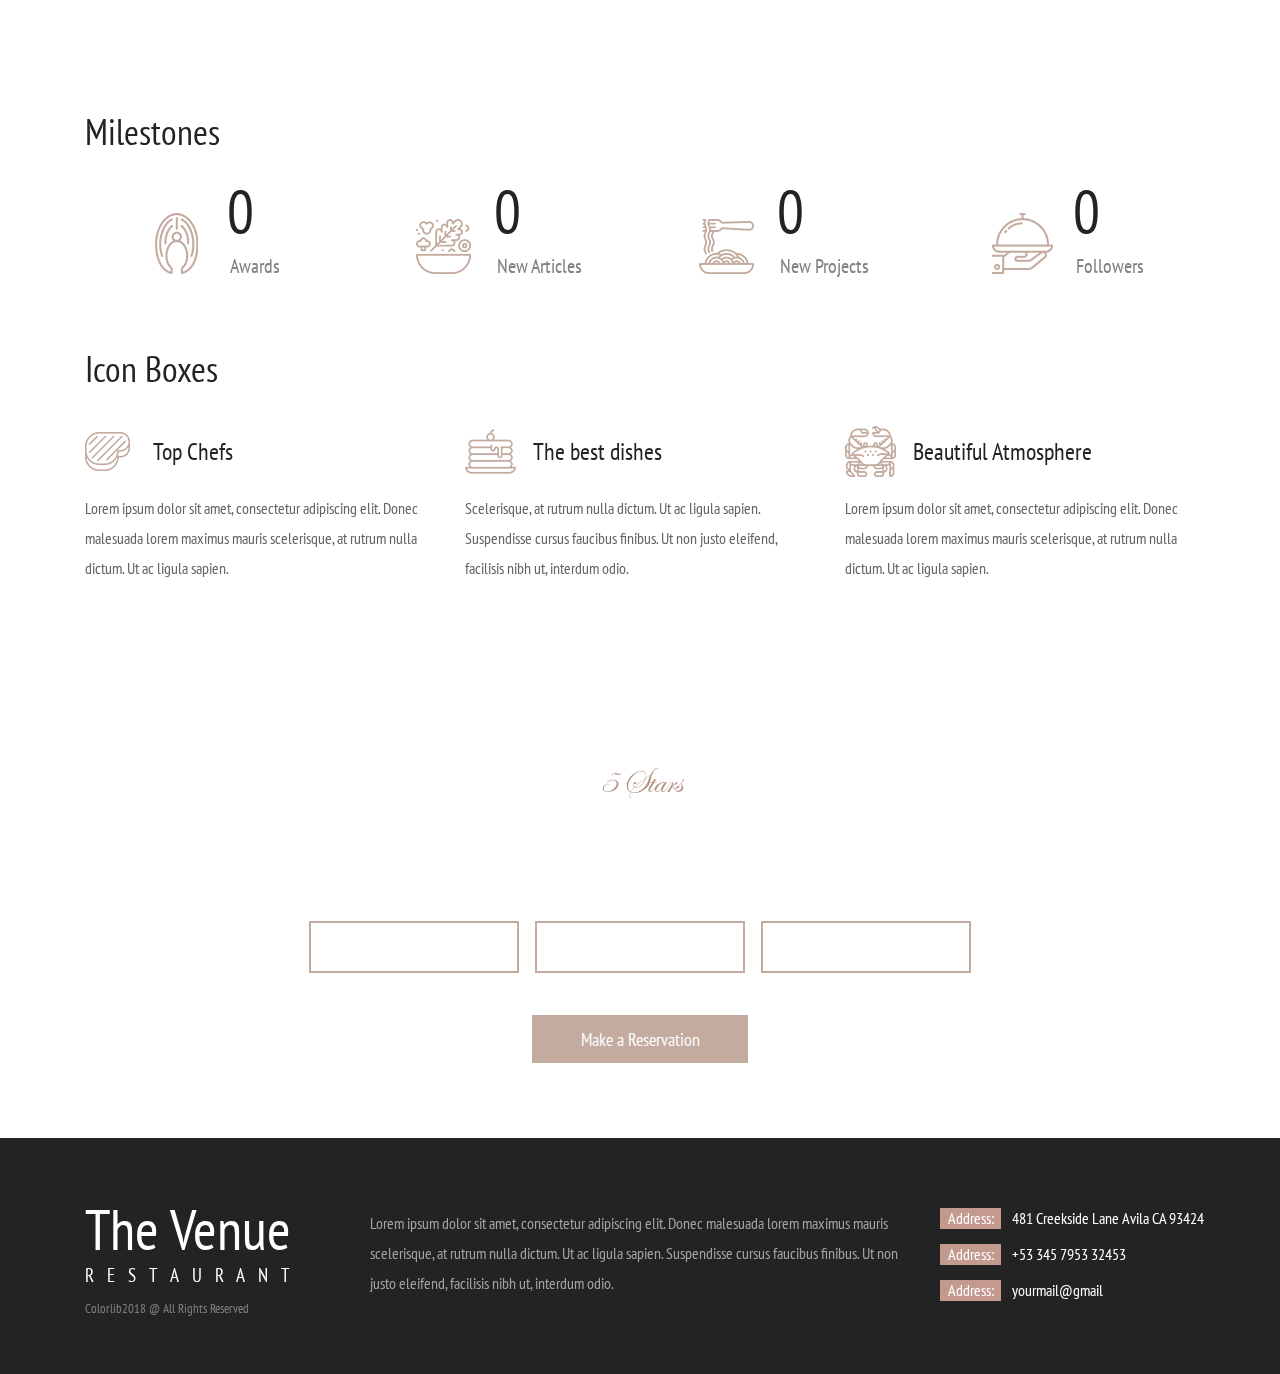
<file: elements.html>
<!DOCTYPE html>
<html lang="en">
<head>
<title>Elements</title>
<meta charset="utf-8">
<meta http-equiv="X-UA-Compatible" content="IE=edge">
<meta name="description" content="The Venue template project">
<meta name="viewport" content="width=device-width, initial-scale=1">
<link rel="stylesheet" type="text/css" href="styles/bootstrap-4.1.2/bootstrap.min.css">
<link href="plugins/font-awesome-4.7.0/css/font-awesome.min.css" rel="stylesheet" type="text/css">
<link rel="stylesheet" type="text/css" href="plugins/OwlCarousel2-2.2.1/owl.carousel.css">
<link rel="stylesheet" type="text/css" href="plugins/OwlCarousel2-2.2.1/owl.theme.default.css">
<link rel="stylesheet" type="text/css" href="plugins/OwlCarousel2-2.2.1/animate.css">
<link href="plugins/jquery-datepicker/jquery-ui.css" rel="stylesheet" type="text/css">
<link href="plugins/jquery-timepicker/jquery.timepicker.css" rel="stylesheet" type="text/css">
<link rel="stylesheet" type="text/css" href="styles/elements.css">
<link rel="stylesheet" type="text/css" href="styles/elements_responsive.css">
</head>
<body>

<div class="super_container">
	
	<!-- Header -->

	<header class="header">
		<div class="container">
			<div class="row">
				<div class="col">
					<div class="header_content d-flex flex-row align-items-center justify-content-start">
						<div class="logo">
							<a href="#">
								<div>The Venue</div>
								<div>restaurant</div>
							</a>
						</div>
						<nav class="main_nav">
							<ul class="d-flex flex-row align-items-center justify-content-start">
								<li><a href="index.html">home</a></li>
								<li><a href="about.html">about us</a></li>
								<li><a href="menu.html">menu</a></li>
								<li><a href="#">delivery</a></li>
								<li><a href="blog.html">blog</a></li>
								<li><a href="contact.html">contact</a></li>
							</ul>
						</nav>
						<div class="reservations_phone ml-auto">Reservations: +34 586 778 8892</div>
					</div>
				</div>
			</div>
		</div>
	</header>

	<!-- Hamburger -->
	
	<div class="hamburger_bar trans_400 d-flex flex-row align-items-center justify-content-start">
		<div class="hamburger">
			<div class="menu_toggle d-flex flex-row align-items-center justify-content-start">
				<span>menu</span>
				<div class="hamburger_container">
					<div class="menu_hamburger">
						<div class="line_1 hamburger_lines" style="transform: matrix(1, 0, 0, 1, 0, 0);"></div>
						<div class="line_2 hamburger_lines" style="visibility: inherit; opacity: 1;"></div>
						<div class="line_3 hamburger_lines" style="transform: matrix(1, 0, 0, 1, 0, 0);"></div>
					</div>
				</div>
			</div>
		</div>
	</div>

	<!-- Menu -->

	<div class="menu trans_800">
		<div class="menu_content d-flex flex-column align-items-center justify-content-center text-center">
			<ul>
				<li><a href="index.html">home</a></li>
				<li><a href="about.html">about us</a></li>
				<li><a href="menu.html">menu</a></li>
				<li><a href="#">delivery</a></li>
				<li><a href="blog.html">blog</a></li>
				<li><a href="contact.html">contact</a></li>
			</ul>
		</div>
		<div class="menu_reservations_phone ml-auto">Reservations: +34 586 778 8892</div>
	</div>
	
	<!-- Home -->

	<div class="home">
		<div class="parallax_background parallax-window" data-parallax="scroll" data-image-src="images/elements.jpg" data-speed="0.8"></div>
		<div class="home_container">
			<div class="container">
				<div class="row">
					<div class="col">
						<div class="home_content text-center">
							<div class="home_subtitle page_subtitle">The Venue</div>
							<div class="home_title"><h1>Elements</h1></div>
						</div>
					</div>
				</div>
			</div>
		</div>
	</div>

	<!-- Elements -->

	<div class="elements">
		<div class="container">
			<div class="row">
				<div class="col">
					
					<!-- Buttons -->

					<div class="buttons">
						 <div class="elements_title">Buttons</div>
						 <div class="buttons_container d-flex flex-row align-items-start justify-content-start flex-wrap">
						 	<div class="button button_1"><a href="#">Make a Reservation</a></div>
						 	<div class="button button_2"><a href="#">Make a Reservation</a></div>
						 	<div class="button button_3"><a href="#">Make a Reservation</a></div>
						 </div>
					</div>

					<!-- Accordions & Tabs -->

					<div class="accordions_and_tabs">
						<div class="elements_title">Accordions & Tabs</div>
						<div class="row accordions_and_tabs_row">
							<div class="col-lg-6">
								
								<!-- Accordions -->
								<div class="accordions">

									<!-- Accordion -->
									<div class="accordion_container">
										<div class="accordion d-flex flex-row align-items-center active"><div>Lorem ipsum dolor sit amet, consectetur adipiscing elit</div></div>
										<div class="accordion_panel">
											<div>
												<p>Lorem ipsum dolor sit amet, consectetur adipiscing elit. Donec malesuada lorem maximus mauris scelerisque, at rutrum nulla dictum. Ut ac ligula sapien. Suspendisse cursus faucibus finibus. Ut non justo eleifend, facilisis nibh ut, interdum odio. Suspendisse potenti.</p>
											</div>
										</div>
									</div>
									
									<!-- Accordion -->
									<div class="accordion_container">
										<div class="accordion d-flex flex-row align-items-center"><div>Morbi in urna commodo, cursus ante at, facilisis augue</div></div>
										<div class="accordion_panel">
											<div>
												<p>Lorem ipsum dolor sit amet, consectetur adipiscing elit. Donec malesuada lorem maximus mauris scelerisque, at rutrum nulla dictum. Ut ac ligula sapien. Suspendisse cursus faucibus finibus. Ut non justo eleifend, facilisis nibh ut, interdum odio. Suspendisse potenti.</p>
											</div>
										</div>
									</div>

									<!-- Accordion -->
									<div class="accordion_container">
										<div class="accordion d-flex flex-row align-items-center"><div>Lorem ipsum dolor sit amet, consectetur adipiscing elit</div></div>
										<div class="accordion_panel">
											<div>
												<p>Lorem ipsum dolor sit amet, consectetur adipiscing elit. Donec malesuada lorem maximus mauris scelerisque, at rutrum nulla dictum. Ut ac ligula sapien. Suspendisse cursus faucibus finibus. Ut non justo eleifend, facilisis nibh ut, interdum odio. Suspendisse potenti.</p>
											</div>
										</div>
									</div>

								</div>
							</div>

							<div class="col-lg-6">
								
								<!-- Tabs -->
								<div class="tabs">
									<div class="tabs d-flex flex-row align-items-center justify-content-start flex-wrap">
										<div class="tab active">Lorem ipsum dolor</div>
										<div class="tab">Morbi in urna</div>
										<div class="tab">Lorem ipsum</div>
									</div>
									<div class="tab_panels">
										<div class="tab_panel active">
											<div class="tab_panel_content d-flex flex-row align-items-start justify-content-start">
												<div><div class="tab_image"><img src="images/tab.jpg" alt=""></div></div>
												<div class="tab_text">
													<p>Lorem ipsum dolor sit amet, consectetur adipiscing elit. Donec malesuada lorem maximus mauris scelerisque, at rutrum nulla dictum. Ut ac ligula sapien. Suspendisse cursus faucibus finibus. Ut non justo eleifend, facilisis nibh ut, interdum odio. Suspendisse potenti.</p>
												</div>
											</div>
										</div>
										<div class="tab_panel">
											<div class="tab_panel_content">
												<div class="tab_text">
													<p>Lorem ipsum dolor sit amet, consectetur adipiscing elit. Donec malesuada lorem maximus mauris scelerisque, at rutrum nulla dictum. Ut ac ligula sapien. Suspendisse cursus faucibus finibus. Ut non justo eleifend, facilisis nibh ut, interdum odio. Suspendisse potenti.</p>
												</div>
											</div>
										</div>
										<div class="tab_panel">
											<div class="tab_panel_content">
												<div class="tab_text">
													<p>Lorem ipsum dolor sit amet, consectetur adipiscing elit. Donec malesuada lorem maximus mauris scelerisque, at rutrum nulla dictum. Ut ac ligula sapien. Suspendisse cursus faucibus finibus. Ut non justo eleifend, facilisis nibh ut, interdum odio. Suspendisse potenti.</p>
												</div>
											</div>
										</div>
									</div>
								</div>

							</div>

						</div>
					</div>

					<!-- Loaders -->

					<div class="loaders">
						<div class="elements_title">Loaders</div>
						<div class="row loaders_row">

							<!-- Loader -->
							<div class="col-xl-3 col-md-6 loader_col">
								<!-- Loader -->
								<div class="loader_container text-center">
									<div class="loader text-center" data-perc="0.80"></div>
									<div class="loader_content">
										<div class="loader_title">Deserts</div>
									</div>
								</div>
							</div>

							<!-- Loader -->
							<div class="col-xl-3 col-md-6 loader_col">
								<!-- Loader -->
								<div class="loader_container text-center">
									<div class="loader text-center" data-perc="0.20"></div>
									<div class="loader_content">
										<div class="loader_title">Pasta</div>
									</div>
								</div>
							</div>

							<!-- Loader -->
							<div class="col-xl-3 col-md-6 loader_col">
								<!-- Loader -->
								<div class="loader_container text-center">
									<div class="loader text-center" data-perc="1.00"></div>
									<div class="loader_content">
										<div class="loader_title">Perfect</div>
									</div>
								</div>
							</div>

							<!-- Loader -->
							<div class="col-xl-3 col-md-6 loader_col">
								<!-- Loader -->
								<div class="loader_container text-center">
									<div class="loader text-center" data-perc="0.95"></div>
									<div class="loader_content">
										<div class="loader_title">Main Courses</div>
									</div>
								</div>
							</div>

						</div>
					</div>

					<!-- Milestones -->

					<div class="milestones">
						<div class="elements_title">Milestones</div>
						<div class="row milestones_row">
							
							<!-- Milestone -->
							<div class="col-xl-3 col-md-6 milestone_col">
								<div class="milestone d-flex flex-row align-items-end justify-content-md-center justify-content-start">
									<div class="milestone_icon d-flex flex-column align-items-center justify-content-end"><img src="images/icon_1.png" alt=""></div>
									<div class="milestone_content">
										<div class="milestone_counter" data-end-value="129">0</div>
										<div class="milestone_text">Awards</div>
									</div>
								</div>
							</div>

							<!-- Milestone -->
							<div class="col-xl-3 col-md-6 milestone_col">
								<div class="milestone d-flex flex-row align-items-end justify-content-md-center justify-content-start">
									<div class="milestone_icon d-flex flex-column align-items-center justify-content-end"><img src="images/icon_2.png" alt=""></div>
									<div class="milestone_content">
										<div class="milestone_counter" data-end-value="75">0</div>
										<div class="milestone_text">New Articles</div>
									</div>
								</div>
							</div>

							<!-- Milestone -->
							<div class="col-xl-3 col-md-6 milestone_col">
								<div class="milestone d-flex flex-row align-items-end justify-content-md-center justify-content-start">
									<div class="milestone_icon d-flex flex-column align-items-center justify-content-end"><img src="images/icon_3.png" alt=""></div>
									<div class="milestone_content">
										<div class="milestone_counter" data-end-value="36">0</div>
										<div class="milestone_text">New Projects</div>
									</div>
									
								</div>
							</div>

							<!-- Milestone -->
							<div class="col-xl-3 col-md-6 milestone_col">
								<div class="milestone d-flex flex-row align-items-end justify-content-md-center justify-content-start">
									<div class="milestone_icon d-flex flex-column align-items-center justify-content-end"><img src="images/icon_4.png" alt=""></div>
									<div class="milestone_content">
										<div class="milestone_counter" data-end-value="52">0</div>
										<div class="milestone_text">Followers</div>
									</div>
								</div>
							</div>

						</div>
					</div>

					<!-- Icon Boxes -->

					<div class="icon_boxes">
						<div class="elements_title">Icon Boxes</div>
						<div class="row icon_boxes_row">
							
							<!-- Icon Box -->
							<div class="col-lg-4 icon_box_col">
								<div class="icon_box">
									<div class="icon_box_title_container d-flex flex-row align-items-center justify-content-start">
										<div class="icon_box_icon d-flex flex-column align-items-start justify-content-center"><img src="images/icon_5.png" alt=""></div>
										<div class="icon_box_title">Top Chefs</div>
									</div>
									<div class="icon_box_text">
										<p>Lorem ipsum dolor sit amet, consectetur adipiscing elit. Donec malesuada lorem maximus mauris scelerisque, at rutrum nulla dictum. Ut ac ligula sapien.</p>
									</div>
								</div>
							</div>

							<!-- Icon Box -->
							<div class="col-lg-4 icon_box_col">
								<div class="icon_box">
									<div class="icon_box_title_container d-flex flex-row align-items-center justify-content-start">
										<div class="icon_box_icon d-flex flex-column align-items-start justify-content-center"><img src="images/icon_6.png" alt=""></div>
										<div class="icon_box_title">The best dishes</div>
									</div>
									<div class="icon_box_text">
										<p>Scelerisque, at rutrum nulla dictum. Ut ac ligula sapien. Suspendisse cursus faucibus finibus. Ut non justo eleifend, facilisis nibh ut, interdum odio.</p>
									</div>
								</div>
							</div>

							<!-- Icon Box -->
							<div class="col-lg-4 icon_box_col">
								<div class="icon_box">
									<div class="icon_box_title_container d-flex flex-row align-items-center justify-content-start">
										<div class="icon_box_icon d-flex flex-column align-items-start justify-content-center"><img src="images/icon_7.png" alt=""></div>
										<div class="icon_box_title">Beautiful Atmosphere</div>
									</div>
									<div class="icon_box_text">
										<p>Lorem ipsum dolor sit amet, consectetur adipiscing elit. Donec malesuada lorem maximus mauris scelerisque, at rutrum nulla dictum. Ut ac ligula sapien.</p>
									</div>
								</div>
							</div>

						</div>
					</div>

				</div>
			</div>
		</div>
	</div>

	<!-- Reservations -->

	<div class="reservations text-center">
		<div class="parallax_background parallax-window" data-parallax="scroll" data-image-src="images/reservations.jpg" data-speed="0.8"></div>
		<div class="container">
			<div class="row">
				<div class="col">
					<div class="reservations_content d-flex flex-column align-items-center justify-content-center">
						<div class="res_stars page_subtitle">5 Stars</div>
						<div class="res_title">Make a Reservation</div>
						<div class="res_form_container">
							<form action="#" id="res_form" class="res_form">
								<div class="d-flex flex-sm-row flex-column align-items-center justify-content-start">
									<input type="text" id="datepicker" class="res_input" required="required">
									<input type="text" class="res_input timepicker" required="required">
									<select class="res_select">
										<option disabled="" selected="">2 person</option>
										<option>3 person</option>
										<option>4 person</option>
										<option>5 person</option>
										<option>6 person</option>
									</select>
								</div>
								<button class="res_button">Make a Reservation</button>
							</form>
						</div>
					</div>
				</div>
			</div>
		</div>		
	</div>

	<!-- Footer -->

	<footer class="footer">
		<div class="container">
			<div class="row">

				<!-- Footer Logo -->
				<div class="col-lg-3 footer_col">
					<div class="footer_logo">
						<div class="footer_logo_title">The Venue</div>
						<div class="footer_logo_subtitle">restaurant</div>
					</div>
					<div class="copyright">Colorlib2018 @ All Rights Reserved</div>
				</div>

				<!-- Footer About -->
				<div class="col-lg-6 footer_col">
					<div class="footer_about">
						<p>Lorem ipsum dolor sit amet, consectetur adipiscing elit. Donec malesuada lorem maximus mauris scelerisque, at rutrum nulla dictum. Ut ac ligula sapien. Suspendisse cursus faucibus finibus. Ut non justo eleifend, facilisis nibh ut, interdum odio.</p>
					</div>
				</div>

				<!-- Footer Contact -->
				<div class="col-lg-3 footer_col">
					<div class="footer_contact">
						<ul>
							<li class="d-flex flex-row align-items-start justify-content-start">
								<div><div class="footer_contact_title">Address:</div></div>
								<div class="footer_contact_text">481 Creekside Lane Avila CA 93424</div>
							</li>
							<li class="d-flex flex-row align-items-start justify-content-start">
								<div><div class="footer_contact_title">Address:</div></div>
								<div class="footer_contact_text">+53 345 7953 32453</div>
							</li>
							<li class="d-flex flex-row align-items-start justify-content-start">
								<div><div class="footer_contact_title">Address:</div></div>
								<div class="footer_contact_text">yourmail@gmail</div>
							</li>
						</ul>
					</div>
				</div>
			</div>
		</div>
	</footer>
</div>

<script src="js/jquery-3.2.1.min.js"></script>
<script src="styles/bootstrap-4.1.2/popper.js"></script>
<script src="styles/bootstrap-4.1.2/bootstrap.min.js"></script>
<script src="plugins/greensock/TweenMax.min.js"></script>
<script src="plugins/greensock/TimelineMax.min.js"></script>
<script src="plugins/scrollmagic/ScrollMagic.min.js"></script>
<script src="plugins/greensock/animation.gsap.min.js"></script>
<script src="plugins/greensock/ScrollToPlugin.min.js"></script>
<script src="plugins/OwlCarousel2-2.2.1/owl.carousel.js"></script>
<script src="plugins/easing/easing.js"></script>
<script src="plugins/parallax-js-master/parallax.min.js"></script>
<script src="plugins/jquery-datepicker/jquery-ui.js"></script>
<script src="plugins/jquery-timepicker/jquery.timepicker.js"></script>
<script src="plugins/progressbar/progressbar.min.js"></script>
<script src="js/elements.js"></script>
</body>
</html>
</file>
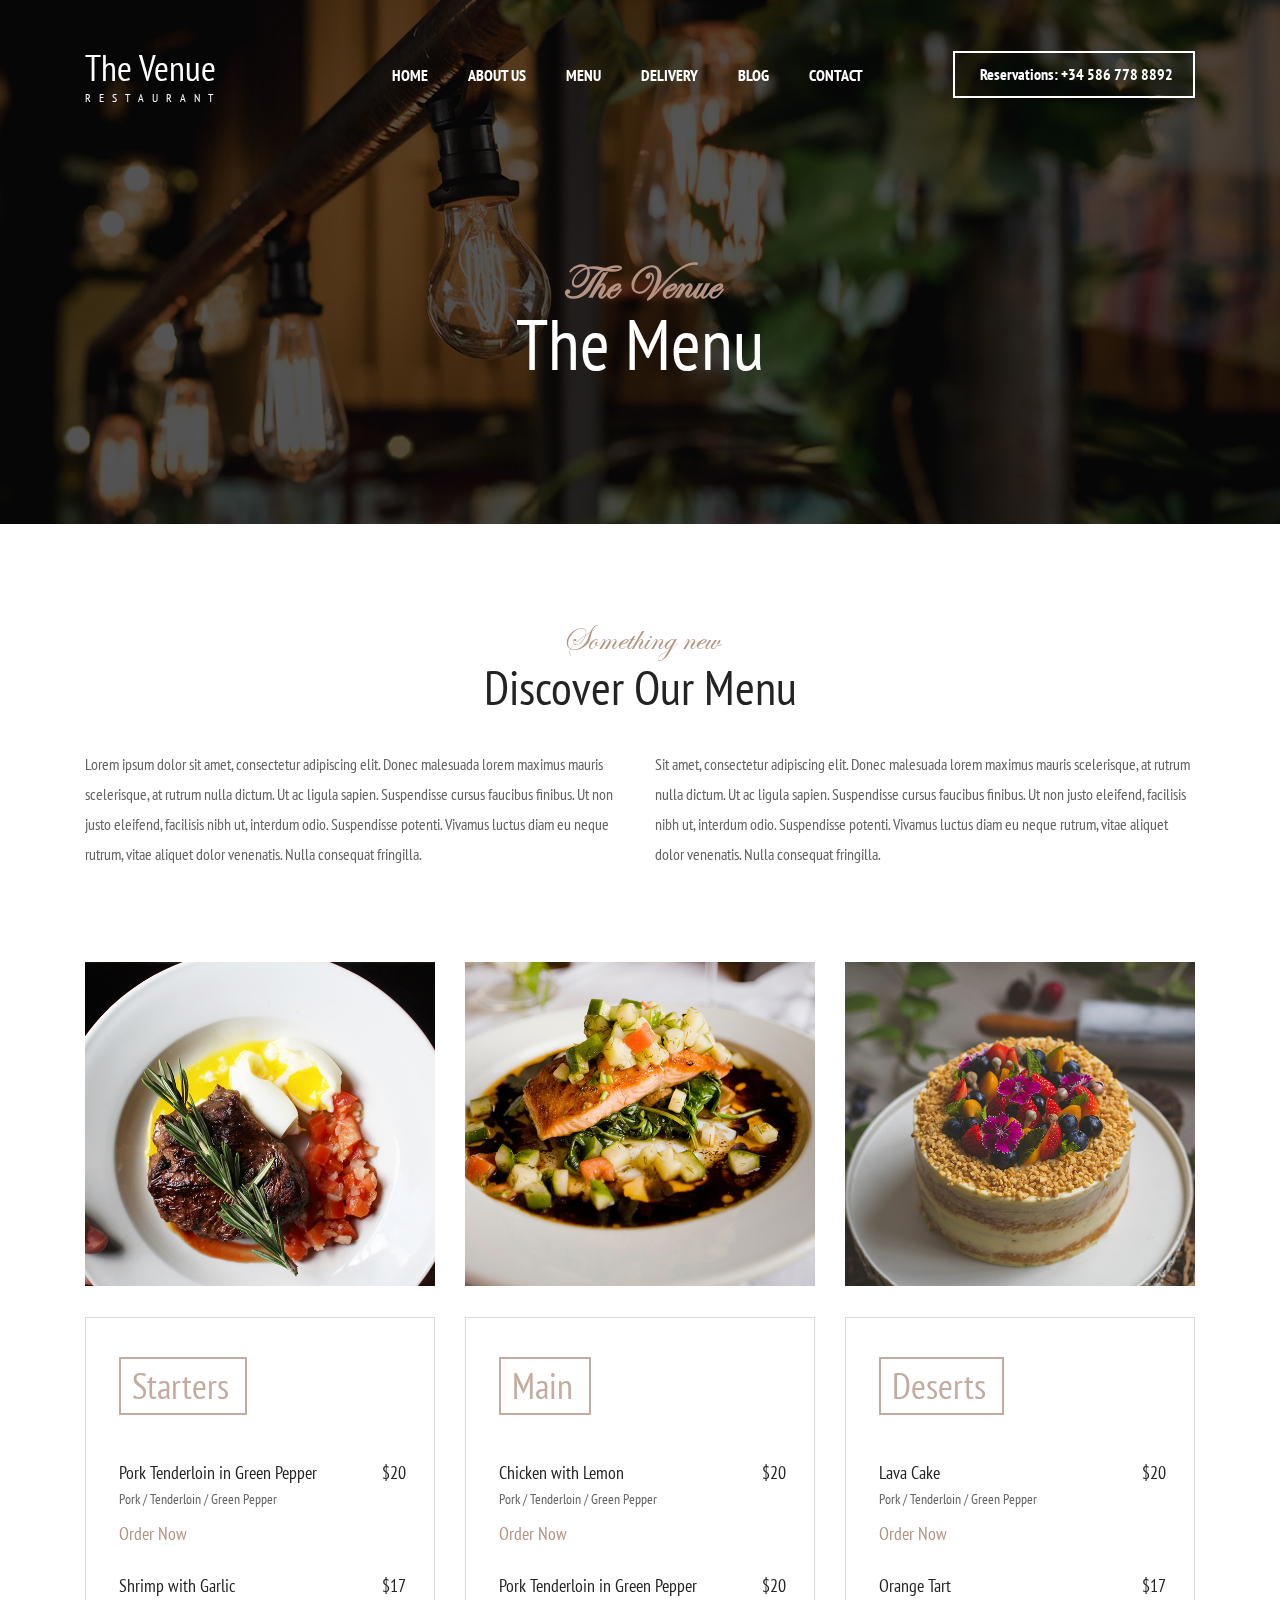
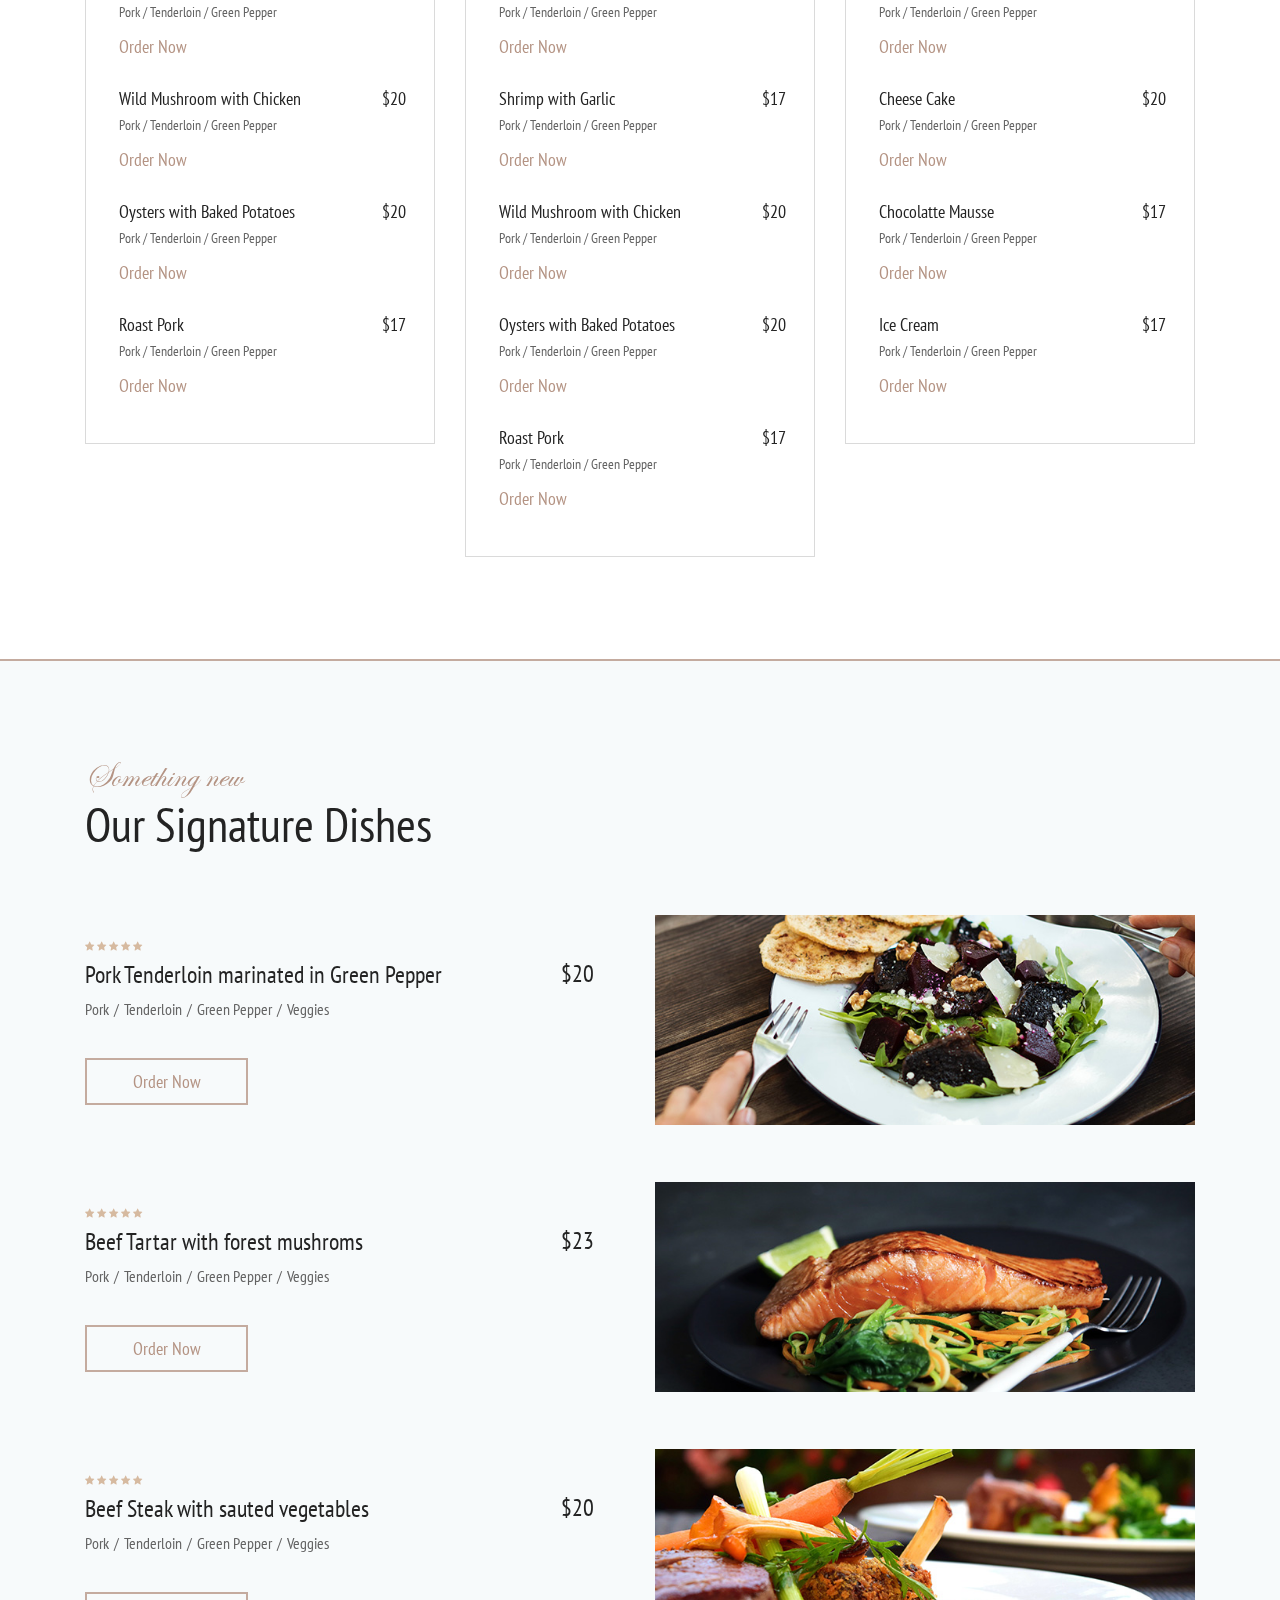
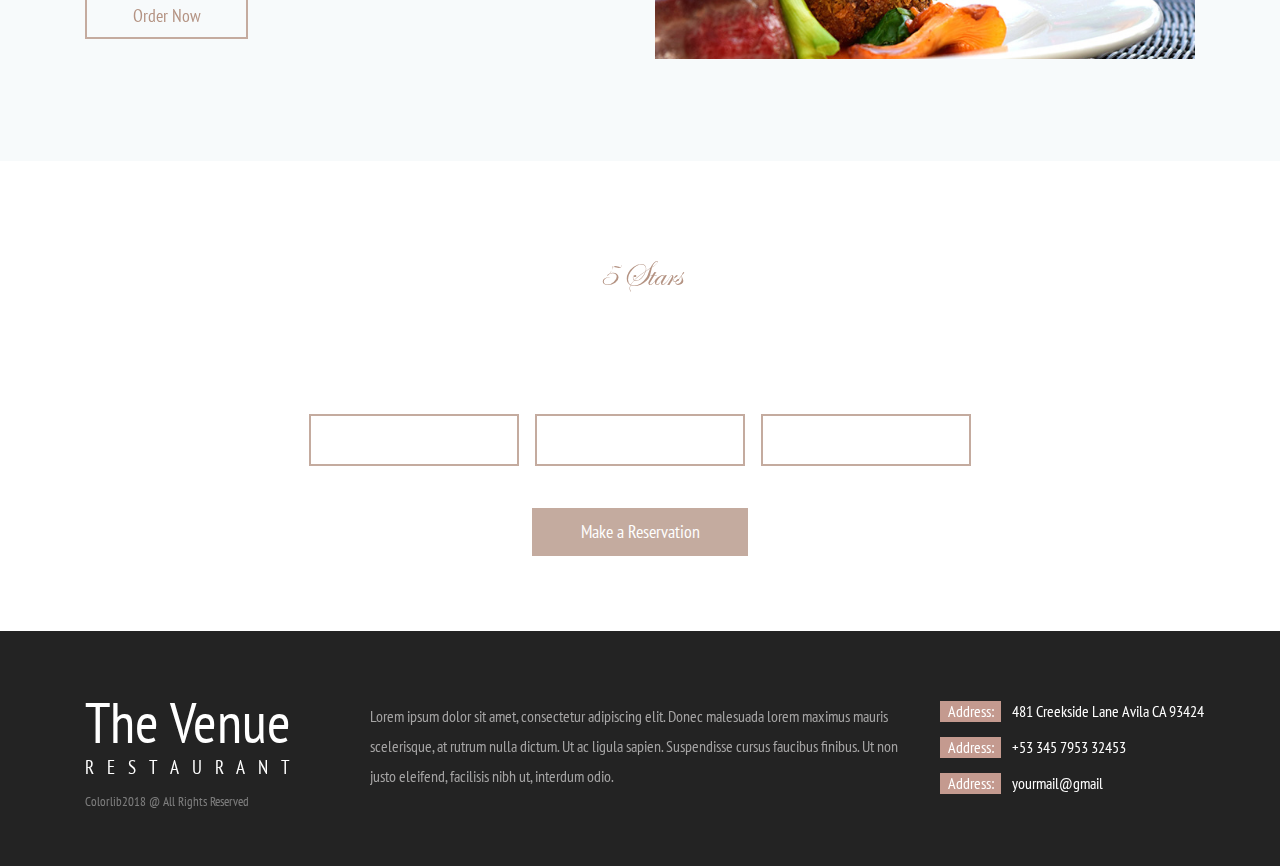
<file: menu.html>
<!DOCTYPE html>
<html lang="en">
<head>
<title>The Menu</title>
<meta charset="utf-8">
<meta http-equiv="X-UA-Compatible" content="IE=edge">
<meta name="description" content="The Venue template project">
<meta name="viewport" content="width=device-width, initial-scale=1">
<link rel="stylesheet" type="text/css" href="styles/bootstrap-4.1.2/bootstrap.min.css">
<link href="plugins/font-awesome-4.7.0/css/font-awesome.min.css" rel="stylesheet" type="text/css">
<link rel="stylesheet" type="text/css" href="plugins/OwlCarousel2-2.2.1/owl.carousel.css">
<link rel="stylesheet" type="text/css" href="plugins/OwlCarousel2-2.2.1/owl.theme.default.css">
<link rel="stylesheet" type="text/css" href="plugins/OwlCarousel2-2.2.1/animate.css">
<link href="plugins/jquery-datepicker/jquery-ui.css" rel="stylesheet" type="text/css">
<link href="plugins/jquery-timepicker/jquery.timepicker.css" rel="stylesheet" type="text/css">
<link rel="stylesheet" type="text/css" href="styles/menu.css">
<link rel="stylesheet" type="text/css" href="styles/menu_responsive.css">
</head>
<body>

<div class="super_container">
	
	<!-- Header -->

	<header class="header">
		<div class="container">
			<div class="row">
				<div class="col">
					<div class="header_content d-flex flex-row align-items-center justify-content-start">
						<div class="logo">
							<a href="#">
								<div>The Venue</div>
								<div>restaurant</div>
							</a>
						</div>
						<nav class="main_nav">
							<ul class="d-flex flex-row align-items-center justify-content-start">
								<li><a href="index.html">home</a></li>
								<li><a href="about.html">about us</a></li>
								<li><a href="menu.html">menu</a></li>
								<li><a href="#">delivery</a></li>
								<li><a href="blog.html">blog</a></li>
								<li><a href="contact.html">contact</a></li>
							</ul>
						</nav>
						<div class="reservations_phone ml-auto">Reservations: +34 586 778 8892</div>
					</div>
				</div>
			</div>
		</div>
	</header>

	<!-- Hamburger -->
	
	<div class="hamburger_bar trans_400 d-flex flex-row align-items-center justify-content-start">
		<div class="hamburger">
			<div class="menu_toggle d-flex flex-row align-items-center justify-content-start">
				<span>menu</span>
				<div class="hamburger_container">
					<div class="menu_hamburger">
						<div class="line_1 hamburger_lines" style="transform: matrix(1, 0, 0, 1, 0, 0);"></div>
						<div class="line_2 hamburger_lines" style="visibility: inherit; opacity: 1;"></div>
						<div class="line_3 hamburger_lines" style="transform: matrix(1, 0, 0, 1, 0, 0);"></div>
					</div>
				</div>
			</div>
		</div>
	</div>

	<!-- Menu -->

	<div class="menu trans_800">
		<div class="menu_content d-flex flex-column align-items-center justify-content-center text-center">
			<ul>
				<li><a href="index.html">home</a></li>
				<li><a href="about.html">about us</a></li>
				<li><a href="menu.html">menu</a></li>
				<li><a href="#">delivery</a></li>
				<li><a href="blog.html">blog</a></li>
				<li><a href="contact.html">contact</a></li>
			</ul>
		</div>
		<div class="menu_reservations_phone ml-auto">Reservations: +34 586 778 8892</div>
	</div>
	
	<!-- Home -->

	<div class="home">
		<div class="parallax_background parallax-window" data-parallax="scroll" data-image-src="images/menu.jpg" data-speed="0.8"></div>
		<div class="home_container">
			<div class="container">
				<div class="row">
					<div class="col">
						<div class="home_content text-center">
							<div class="home_subtitle page_subtitle">The Venue</div>
							<div class="home_title"><h1>The Menu</h1></div>
						</div>
					</div>
				</div>
			</div>
		</div>
	</div>

	<!-- The Menu -->

	<div class="themenu">
		<div class="container">
			<div class="row">
				<div class="col">
					<div class="section_title_container text-center">
						<div class="section_subtitle page_subtitle">Something new</div>
						<div class="section_title"><h1>Discover Our Menu</h1></div>
					</div>
				</div>
			</div>
			<div class="row themenu_text_row">
				<div class="col-lg-6">
					<div class="themenu_text">
						<p>Lorem ipsum dolor sit amet, consectetur adipiscing elit. Donec malesuada lorem maximus mauris scelerisque, at rutrum nulla dictum. Ut ac ligula sapien. Suspendisse cursus faucibus finibus. Ut non justo eleifend, facilisis nibh ut, interdum odio. Suspendisse potenti. Vivamus luctus diam eu neque rutrum, vitae aliquet dolor venenatis. Nulla consequat fringilla.</p>
					</div>
				</div>
				<div class="col-lg-6">
					<div class="themenu_text">
						<p>Sit amet, consectetur adipiscing elit. Donec malesuada lorem maximus mauris scelerisque, at rutrum nulla dictum. Ut ac ligula sapien. Suspendisse cursus faucibus finibus. Ut non justo eleifend, facilisis nibh ut, interdum odio. Suspendisse potenti. Vivamus luctus diam eu neque rutrum, vitae aliquet dolor venenatis. Nulla consequat fringilla.</p>
					</div>
				</div>
			</div>
			<div class="row themenu_row">
				
				<!-- Starters -->
				<div class="col-lg-4 themenu_column">
					<div class="themenu_image"><img src="images/starters.jpg" alt=""></div>
					<div class="themenu_col trans_400">
						<div class="themenu_col_title">Starters</div>
						<div class="dish_list">

							<!-- Dish -->
							<div class="dish">
								<div class="dish_title_container d-flex flex-xl-row flex-column align-items-start justify-content-start">
									<div class="dish_title">Pork Tenderloin in Green Pepper</div>
									<div class="dish_price">$20</div>
								</div>
								<div class="dish_contents">
									<ul class="d-flex flex-row align-items-start justify-content-start flex-wrap">
										<li>Pork</li>
										<li>Tenderloin</li>
										<li>Green Pepper</li>
									</ul>
								</div>
								<div class="dish_order"><a href="#">Order Now</a></div>
							</div>

							<!-- Dish -->
							<div class="dish">
								<div class="dish_title_container d-flex flex-xl-row flex-column align-items-start justify-content-start">
									<div class="dish_title">Shrimp with Garlic</div>
									<div class="dish_price">$17</div>
								</div>
								<div class="dish_contents">
									<ul class="d-flex flex-row align-items-start justify-content-start flex-wrap">
										<li>Pork</li>
										<li>Tenderloin</li>
										<li>Green Pepper</li>
									</ul>
								</div>
								<div class="dish_order"><a href="#">Order Now</a></div>
							</div>

							<!-- Dish -->
							<div class="dish">
								<div class="dish_title_container d-flex flex-xl-row flex-column align-items-start justify-content-start">
									<div class="dish_title">Wild Mushroom with Chicken</div>
									<div class="dish_price">$20</div>
								</div>
								<div class="dish_contents">
									<ul class="d-flex flex-row align-items-start justify-content-start flex-wrap">
										<li>Pork</li>
										<li>Tenderloin</li>
										<li>Green Pepper</li>
									</ul>
								</div>
								<div class="dish_order"><a href="#">Order Now</a></div>
							</div>

							<!-- Dish -->
							<div class="dish">
								<div class="dish_title_container d-flex flex-xl-row flex-column align-items-start justify-content-start">
									<div class="dish_title">Oysters with Baked Potatoes</div>
									<div class="dish_price">$20</div>
								</div>
								<div class="dish_contents">
									<ul class="d-flex flex-row align-items-start justify-content-start flex-wrap">
										<li>Pork</li>
										<li>Tenderloin</li>
										<li>Green Pepper</li>
									</ul>
								</div>
								<div class="dish_order"><a href="#">Order Now</a></div>
							</div>

							<!-- Dish -->
							<div class="dish">
								<div class="dish_title_container d-flex flex-xl-row flex-column align-items-start justify-content-start">
									<div class="dish_title">Roast Pork</div>
									<div class="dish_price">$17</div>
								</div>
								<div class="dish_contents">
									<ul class="d-flex flex-row align-items-start justify-content-start flex-wrap">
										<li>Pork</li>
										<li>Tenderloin</li>
										<li>Green Pepper</li>
									</ul>
								</div>
								<div class="dish_order"><a href="#">Order Now</a></div>
							</div>

						</div>
					</div>
				</div>

				<!-- Main -->
				<div class="col-lg-4 themenu_column">
					<div class="themenu_image"><img src="images/main.jpg" alt=""></div>
					<div class="themenu_col trans_400">
						<div class="themenu_col_title">Main</div>
						<div class="dish_list">
							
							<!-- Dish -->
							<div class="dish">
								<div class="dish_title_container d-flex flex-xl-row flex-column align-items-start justify-content-start">
									<div class="dish_title">Chicken with Lemon</div>
									<div class="dish_price">$20</div>
								</div>
								<div class="dish_contents">
									<ul class="d-flex flex-row align-items-start justify-content-start flex-wrap">
										<li>Pork</li>
										<li>Tenderloin</li>
										<li>Green Pepper</li>
									</ul>
								</div>
								<div class="dish_order"><a href="#">Order Now</a></div>
							</div>

							<!-- Dish -->
							<div class="dish">
								<div class="dish_title_container d-flex flex-xl-row flex-column align-items-start justify-content-start">
									<div class="dish_title">Pork Tenderloin in Green Pepper</div>
									<div class="dish_price">$20</div>
								</div>
								<div class="dish_contents">
									<ul class="d-flex flex-row align-items-start justify-content-start flex-wrap">
										<li>Pork</li>
										<li>Tenderloin</li>
										<li>Green Pepper</li>
									</ul>
								</div>
								<div class="dish_order"><a href="#">Order Now</a></div>
							</div>

							<!-- Dish -->
							<div class="dish">
								<div class="dish_title_container d-flex flex-xl-row flex-column align-items-start justify-content-start">
									<div class="dish_title">Shrimp with Garlic</div>
									<div class="dish_price">$17</div>
								</div>
								<div class="dish_contents">
									<ul class="d-flex flex-row align-items-start justify-content-start flex-wrap">
										<li>Pork</li>
										<li>Tenderloin</li>
										<li>Green Pepper</li>
									</ul>
								</div>
								<div class="dish_order"><a href="#">Order Now</a></div>
							</div>

							<!-- Dish -->
							<div class="dish">
								<div class="dish_title_container d-flex flex-xl-row flex-column align-items-start justify-content-start">
									<div class="dish_title">Wild Mushroom with Chicken</div>
									<div class="dish_price">$20</div>
								</div>
								<div class="dish_contents">
									<ul class="d-flex flex-row align-items-start justify-content-start flex-wrap">
										<li>Pork</li>
										<li>Tenderloin</li>
										<li>Green Pepper</li>
									</ul>
								</div>
								<div class="dish_order"><a href="#">Order Now</a></div>
							</div>

							<!-- Dish -->
							<div class="dish">
								<div class="dish_title_container d-flex flex-xl-row flex-column align-items-start justify-content-start">
									<div class="dish_title">Oysters with Baked Potatoes</div>
									<div class="dish_price">$20</div>
								</div>
								<div class="dish_contents">
									<ul class="d-flex flex-row align-items-start justify-content-start flex-wrap">
										<li>Pork</li>
										<li>Tenderloin</li>
										<li>Green Pepper</li>
									</ul>
								</div>
								<div class="dish_order"><a href="#">Order Now</a></div>
							</div>

							<!-- Dish -->
							<div class="dish">
								<div class="dish_title_container d-flex flex-xl-row flex-column align-items-start justify-content-start">
									<div class="dish_title">Roast Pork</div>
									<div class="dish_price">$17</div>
								</div>
								<div class="dish_contents">
									<ul class="d-flex flex-row align-items-start justify-content-start flex-wrap">
										<li>Pork</li>
										<li>Tenderloin</li>
										<li>Green Pepper</li>
									</ul>
								</div>
								<div class="dish_order"><a href="#">Order Now</a></div>
							</div>

						</div>
					</div>
				</div>

				<!-- Deserts -->
				<div class="col-lg-4 themenu_column">
					<div class="themenu_image"><img src="images/deserts.jpg" alt=""></div>
					<div class="themenu_col trans_400">
						<div class="themenu_col_title">Deserts</div>
						<div class="dish_list">

							<!-- Dish -->
							<div class="dish">
								<div class="dish_title_container d-flex flex-xl-row flex-column align-items-start justify-content-start">
									<div class="dish_title">Lava Cake</div>
									<div class="dish_price">$20</div>
								</div>
								<div class="dish_contents">
									<ul class="d-flex flex-row align-items-start justify-content-start flex-wrap">
										<li>Pork</li>
										<li>Tenderloin</li>
										<li>Green Pepper</li>
									</ul>
								</div>
								<div class="dish_order"><a href="#">Order Now</a></div>
							</div>

							<!-- Dish -->
							<div class="dish">
								<div class="dish_title_container d-flex flex-xl-row flex-column align-items-start justify-content-start">
									<div class="dish_title">Orange Tart</div>
									<div class="dish_price">$17</div>
								</div>
								<div class="dish_contents">
									<ul class="d-flex flex-row align-items-start justify-content-start flex-wrap">
										<li>Pork</li>
										<li>Tenderloin</li>
										<li>Green Pepper</li>
									</ul>
								</div>
								<div class="dish_order"><a href="#">Order Now</a></div>
							</div>

							<!-- Dish -->
							<div class="dish">
								<div class="dish_title_container d-flex flex-xl-row flex-column align-items-start justify-content-start">
									<div class="dish_title">Cheese Cake</div>
									<div class="dish_price">$20</div>
								</div>
								<div class="dish_contents">
									<ul class="d-flex flex-row align-items-start justify-content-start flex-wrap">
										<li>Pork</li>
										<li>Tenderloin</li>
										<li>Green Pepper</li>
									</ul>
								</div>
								<div class="dish_order"><a href="#">Order Now</a></div>
							</div>

							<!-- Dish -->
							<div class="dish">
								<div class="dish_title_container d-flex flex-xl-row flex-column align-items-start justify-content-start">
									<div class="dish_title">Chocolatte Mausse</div>
									<div class="dish_price">$17</div>
								</div>
								<div class="dish_contents">
									<ul class="d-flex flex-row align-items-start justify-content-start flex-wrap">
										<li>Pork</li>
										<li>Tenderloin</li>
										<li>Green Pepper</li>
									</ul>
								</div>
								<div class="dish_order"><a href="#">Order Now</a></div>
							</div>

							<!-- Dish -->
							<div class="dish">
								<div class="dish_title_container d-flex flex-xl-row flex-column align-items-start justify-content-start">
									<div class="dish_title">Ice Cream</div>
									<div class="dish_price">$17</div>
								</div>
								<div class="dish_contents">
									<ul class="d-flex flex-row align-items-start justify-content-start flex-wrap">
										<li>Pork</li>
										<li>Tenderloin</li>
										<li>Green Pepper</li>
									</ul>
								</div>
								<div class="dish_order"><a href="#">Order Now</a></div>
							</div>

						</div>
					</div>
				</div>
			</div>
		</div>
	</div>

	<!-- Signature Dishes -->

	<div class="sig">
		<div class="container">
			<div class="row">
				<div class="col">
					<div class="section_title_container">
						<div class="section_subtitle page_subtitle">Something new</div>
						<div class="section_title"><h1>Our Signature Dishes</h1></div>
					</div>
				</div>
			</div>
			<div class="row sig_row">
				<div class="col">
					
					<!-- Signature Dish -->
					<div class="sig_dish">
						<div class="row row-eq-height">
							<div class="col-lg-6 sig_col d-flex flex-column align-items-start justify-content-center">
								<div class="sig_content">
									<div class="rating_r sig_rating rating_r_5"><i></i><i></i><i></i><i></i><i></i></div>
									<div class="sig_name_container d-flex flex-row align-items-start justify-content-start">
										<div class="sig_name">Pork Tenderloin marinated in Green Pepper</div>
										<div class="sig_price ml-auto">$20</div>
									</div>
									<div class="sig_content_list">
										<ul class="d-flex flex-row align-items-center justify-content-start">
											<li>Pork</li>
											<li>Tenderloin</li>
											<li>Green Pepper</li>
											<li>Veggies</li>
										</ul>
									</div>
									<div class="button sig_button trans_200"><a href="#">Order Now</a></div>
								</div>
							</div>
							<div class="col-lg-6 sig_col">
								<div class="sig_image"><img src="images/sig_1.jpg" alt=""></div>
							</div>
						</div>
					</div>

					<!-- Signature Dish -->
					<div class="sig_dish">
						<div class="row row-eq-height">
							<div class="col-lg-6 sig_col d-flex flex-column align-items-start justify-content-center">
								<div class="sig_content">
									<div class="rating_r sig_rating rating_r_5"><i></i><i></i><i></i><i></i><i></i></div>
									<div class="sig_name_container d-flex flex-row align-items-start justify-content-start">
										<div class="sig_name">Beef Tartar with forest mushroms</div>
										<div class="sig_price ml-auto">$23</div>
									</div>
									<div class="sig_content_list">
										<ul class="d-flex flex-row align-items-center justify-content-start">
											<li>Pork</li>
											<li>Tenderloin</li>
											<li>Green Pepper</li>
											<li>Veggies</li>
										</ul>
									</div>
									<div class="button sig_button trans_200"><a href="#">Order Now</a></div>
								</div>
							</div>
							<div class="col-lg-6 sig_col">
								<div class="sig_image"><img src="images/sig_2.jpg" alt=""></div>
							</div>
						</div>
					</div>

					<!-- Signature Dish -->
					<div class="sig_dish">
						<div class="row row-eq-height">
							<div class="col-lg-6 sig_col d-flex flex-column align-items-start justify-content-center">
								<div class="sig_content">
									<div class="rating_r sig_rating rating_r_5"><i></i><i></i><i></i><i></i><i></i></div>
									<div class="sig_name_container d-flex flex-row align-items-start justify-content-start">
										<div class="sig_name">Beef Steak with sauted vegetables</div>
										<div class="sig_price ml-auto">$20</div>
									</div>
									<div class="sig_content_list">
										<ul class="d-flex flex-row align-items-center justify-content-start">
											<li>Pork</li>
											<li>Tenderloin</li>
											<li>Green Pepper</li>
											<li>Veggies</li>
										</ul>
									</div>
									<div class="button sig_button trans_200"><a href="#">Order Now</a></div>
								</div>
							</div>
							<div class="col-lg-6 sig_col">
								<div class="sig_image"><img src="images/sig_3.jpg" alt=""></div>
							</div>
						</div>
					</div>

				</div>
			</div>
		</div>
	</div>

	<!-- Reservations -->

	<div class="reservations text-center">
		<div class="parallax_background parallax-window" data-parallax="scroll" data-image-src="images/reservations.jpg" data-speed="0.8"></div>
		<div class="container">
			<div class="row">
				<div class="col">
					<div class="reservations_content d-flex flex-column align-items-center justify-content-center">
						<div class="res_stars page_subtitle">5 Stars</div>
						<div class="res_title">Make a Reservation</div>
						<div class="res_form_container">
							<form action="#" id="res_form" class="res_form">
								<div class="d-flex flex-sm-row flex-column align-items-center justify-content-start">
									<input type="text" id="datepicker" class="res_input" required="required">
									<input type="text" class="res_input timepicker" required="required">
									<select class="res_select">
										<option disabled="" selected="">2 person</option>
										<option>3 person</option>
										<option>4 person</option>
										<option>5 person</option>
										<option>6 person</option>
									</select>
								</div>
								<button class="res_button">Make a Reservation</button>
							</form>
						</div>
					</div>
				</div>
			</div>
		</div>		
	</div>

	<!-- Footer -->

	<footer class="footer">
		<div class="container">
			<div class="row">

				<!-- Footer Logo -->
				<div class="col-lg-3 footer_col">
					<div class="footer_logo">
						<div class="footer_logo_title">The Venue</div>
						<div class="footer_logo_subtitle">restaurant</div>
					</div>
					<div class="copyright">Colorlib2018 @ All Rights Reserved</div>
				</div>

				<!-- Footer About -->
				<div class="col-lg-6 footer_col">
					<div class="footer_about">
						<p>Lorem ipsum dolor sit amet, consectetur adipiscing elit. Donec malesuada lorem maximus mauris scelerisque, at rutrum nulla dictum. Ut ac ligula sapien. Suspendisse cursus faucibus finibus. Ut non justo eleifend, facilisis nibh ut, interdum odio.</p>
					</div>
				</div>

				<!-- Footer Contact -->
				<div class="col-lg-3 footer_col">
					<div class="footer_contact">
						<ul>
							<li class="d-flex flex-row align-items-start justify-content-start">
								<div><div class="footer_contact_title">Address:</div></div>
								<div class="footer_contact_text">481 Creekside Lane Avila CA 93424</div>
							</li>
							<li class="d-flex flex-row align-items-start justify-content-start">
								<div><div class="footer_contact_title">Address:</div></div>
								<div class="footer_contact_text">+53 345 7953 32453</div>
							</li>
							<li class="d-flex flex-row align-items-start justify-content-start">
								<div><div class="footer_contact_title">Address:</div></div>
								<div class="footer_contact_text">yourmail@gmail</div>
							</li>
						</ul>
					</div>
				</div>
			</div>
		</div>
	</footer>
</div>

<script src="js/jquery-3.2.1.min.js"></script>
<script src="styles/bootstrap-4.1.2/popper.js"></script>
<script src="styles/bootstrap-4.1.2/bootstrap.min.js"></script>
<script src="plugins/greensock/TweenMax.min.js"></script>
<script src="plugins/greensock/TimelineMax.min.js"></script>
<script src="plugins/scrollmagic/ScrollMagic.min.js"></script>
<script src="plugins/greensock/animation.gsap.min.js"></script>
<script src="plugins/greensock/ScrollToPlugin.min.js"></script>
<script src="plugins/OwlCarousel2-2.2.1/owl.carousel.js"></script>
<script src="plugins/easing/easing.js"></script>
<script src="plugins/parallax-js-master/parallax.min.js"></script>
<script src="plugins/jquery-datepicker/jquery-ui.js"></script>
<script src="plugins/jquery-timepicker/jquery.timepicker.js"></script>
<script src="js/menu.js"></script>
</body>
</html>
</file>
<file: plugins/colorbox/colorbox.css>
/*
    Colorbox Core Style:
    The following CSS is consistent between example themes and should not be altered.
*/
#colorbox, #cboxOverlay, #cboxWrapper{position:absolute; top:0; left:0; z-index:9999; overflow:hidden; -webkit-transform: translate3d(0,0,0);}
#cboxWrapper {max-width:none;}
#cboxOverlay{position:fixed; width:100%; height:100%;}
#cboxMiddleLeft, #cboxBottomLeft{clear:left;}
#cboxContent{position:relative;}
#cboxLoadedContent{overflow:auto; -webkit-overflow-scrolling: touch;}
#cboxTitle{margin:0;}
#cboxLoadingOverlay, #cboxLoadingGraphic{position:absolute; top:0; left:0; width:100%; height:100%;}
#cboxPrevious, #cboxNext, #cboxClose, #cboxSlideshow{cursor:pointer;}
.cboxPhoto{float:left; margin:auto; border:0; display:block; max-width:none; -ms-interpolation-mode:bicubic;}
.cboxIframe{width:100%; height:100%; display:block; border:0; padding:0; margin:0;}
#colorbox, #cboxContent, #cboxLoadedContent{box-sizing:content-box; -moz-box-sizing:content-box; -webkit-box-sizing:content-box;}

/* 
    User Style:
    Change the following styles to modify the appearance of Colorbox.  They are
    ordered & tabbed in a way that represents the nesting of the generated HTML.
*/
#cboxOverlay
{
    /*background:url(images/overlay.png) repeat 0 0;*/
    background: rgba(0,0,0,0.95);
    opacity: 0.9; filter: alpha(opacity = 90);
}
#colorbox{outline:0;}
    #cboxTopLeft{width:21px; height:21px; background:url(images/controls.png) no-repeat -101px 0;}
    #cboxTopRight{width:21px; height:21px; background:url(images/controls.png) no-repeat -130px 0;}
    #cboxBottomLeft{width:21px; height:21px; background:url(images/controls.png) no-repeat -101px -29px;}
    #cboxBottomRight{width:21px; height:21px; background:url(images/controls.png) no-repeat -130px -29px;}
    #cboxMiddleLeft{width:21px; background:url(images/controls.png) left top repeat-y;}
    #cboxMiddleRight{width:21px; background:url(images/controls.png) right top repeat-y;}
    #cboxTopCenter{height:21px; background:url(images/border.png) 0 0 repeat-x;}
    #cboxBottomCenter{height:21px; background:url(images/border.png) 0 -29px repeat-x;}
    #cboxContent{background:#fff; overflow:hidden;}
        .cboxIframe{background:#fff;}
        #cboxError{padding:50px; border:1px solid #ccc;}
        #cboxLoadedContent{margin-bottom:28px;}
        #cboxTitle{position:absolute; bottom:4px; left:0; text-align:center; width:100%; color:#949494;}
        #cboxCurrent{position:absolute; bottom:4px; left:58px; color:#949494;}
        #cboxLoadingOverlay{background:url(images/loading_background.png) no-repeat center center;}
        #cboxLoadingGraphic{background:url(images/loading.gif) no-repeat center center;}

        /* these elements are buttons, and may need to have additional styles reset to avoid unwanted base styles */
        #cboxPrevious, #cboxNext, #cboxSlideshow, #cboxClose {border:0; padding:0; margin:0; overflow:visible; width:auto; background:none; }
        
        /* avoid outlines on :active (mouseclick), but preserve outlines on :focus (tabbed navigating) */
        #cboxPrevious:active, #cboxNext:active, #cboxSlideshow:active, #cboxClose:active {outline:0;}

        #cboxSlideshow{position:absolute; bottom:4px; right:30px; color:#0092ef;}
        #cboxPrevious{position:absolute; bottom:0; left:0; background:url(images/controls.png) no-repeat -75px 0; width:25px; height:25px; text-indent:-9999px;}
        #cboxPrevious:hover{background-position:-75px -25px;}
        #cboxNext{position:absolute; bottom:0; left:27px; background:url(images/controls.png) no-repeat -50px 0; width:25px; height:25px; text-indent:-9999px;}
        #cboxNext:hover{background-position:-50px -25px;}
        #cboxClose{position:absolute; bottom:0; right:0; background:url(images/controls.png) no-repeat -25px 0; width:25px; height:25px; text-indent:-9999px;}
        #cboxClose:hover{background-position:-25px -25px;}

/*
  The following fixes a problem where IE7 and IE8 replace a PNG's alpha transparency with a black fill
  when an alpha filter (opacity change) is set on the element or ancestor element.  This style is not applied to or needed in IE9.
  See: http://jacklmoore.com/notes/ie-transparency-problems/
*/
.cboxIE #cboxTopLeft,
.cboxIE #cboxTopCenter,
.cboxIE #cboxTopRight,
.cboxIE #cboxBottomLeft,
.cboxIE #cboxBottomCenter,
.cboxIE #cboxBottomRight,
.cboxIE #cboxMiddleLeft,
.cboxIE #cboxMiddleRight {
    filter: progid:DXImageTransform.Microsoft.gradient(startColorstr=#00FFFFFF,endColorstr=#00FFFFFF);
}
</file>
<file: styles/main_styles.css>
@charset "utf-8";
/* CSS Document */

/******************************

[Table of Contents]

1. Fonts
2. Body and some general stuff
3. Header
4. Menu
5. Home
6. Intro
7. Video
8. Signature Dish
9. The Menu
10. Reservations
11. Footer


******************************/

/***********
1. Fonts
***********/

@import url('https://fonts.googleapis.com/css?family=Alex+Brush|Great+Vibes|PT+Sans+Narrow:400,700');
@font-face
{
	font-family: 'Edward';
	src: url(../font/edwardian_script_itc.ttf) format('truetype'),
	url(../font/edwardian_script_itc.otf) format('opentype');
}

/*********************************
2. Body and some general stuff
*********************************/

*
{
	margin: 0;
	padding: 0;
	-webkit-font-smoothing: antialiased;
	-webkit-text-shadow: rgba(0,0,0,.01) 0 0 1px;
	text-shadow: rgba(0,0,0,.01) 0 0 1px;
}
body
{
	font-family: 'PT Sans Narrow', sans-serif;
	font-size: 14px;
	font-weight: 400;
	background: #FFFFFF;
	color: #a5a5a5;
}
div
{
	display: block;
	position: relative;
	-webkit-box-sizing: border-box;
    -moz-box-sizing: border-box;
    box-sizing: border-box;
}
ul
{
	list-style: none;
	margin-bottom: 0px;
}
p
{
	font-family: 'PT Sans Narrow', sans-serif;
	font-size: 16px;
	line-height: 1.875;
	font-weight: 400;
	color: #636363;
	-webkit-font-smoothing: antialiased;
	-webkit-text-shadow: rgba(0,0,0,.01) 0 0 1px;
	text-shadow: rgba(0,0,0,.01) 0 0 1px;
}
p a
{
	display: inline;
	position: relative;
	color: inherit;
	border-bottom: solid 1px #ffa07f;
	-webkit-transition: all 200ms ease;
	-moz-transition: all 200ms ease;
	-ms-transition: all 200ms ease;
	-o-transition: all 200ms ease;
	transition: all 200ms ease;
}
p:last-of-type
{
	margin-bottom: 0;
}
a
{
	-webkit-transition: all 200ms ease;
	-moz-transition: all 200ms ease;
	-ms-transition: all 200ms ease;
	-o-transition: all 200ms ease;
	transition: all 200ms ease;
}
a, a:hover, a:visited, a:active, a:link
{
	text-decoration: none;
	-webkit-font-smoothing: antialiased;
	-webkit-text-shadow: rgba(0,0,0,.01) 0 0 1px;
	text-shadow: rgba(0,0,0,.01) 0 0 1px;
}
p a:active
{
	position: relative;
	color: #FF6347;
}
p a:hover
{
	color: #FFFFFF;
	background: #ffa07f;
}
p a:hover::after
{
	opacity: 0.2;
}
::selection
{
	background: rgba(196, 171, 159, 0.5);
	color: #FFFFFF;
}
p::selection
{
	
}
h1{font-size: 48px;}
h2{font-size: 36px;}
h3{font-size: 24px;}
h4{font-size: 18px;}
h5{font-size: 14px;}
h1, h2, h3, h4, h5, h6
{
	font-family: 'PT Sans Narrow', sans-serif;
	-webkit-font-smoothing: antialiased;
	-webkit-text-shadow: rgba(0,0,0,.01) 0 0 1px;
	text-shadow: rgba(0,0,0,.01) 0 0 1px;
	line-height: 1.2;
	color: #232323;
}
h1::selection, 
h2::selection, 
h3::selection, 
h4::selection, 
h5::selection, 
h6::selection
{
	
}
.form-control
{
	color: #db5246;
}
section
{
	display: block;
	position: relative;
	box-sizing: border-box;
}
.clear
{
	clear: both;
}
.clearfix::before, .clearfix::after
{
	content: "";
	display: table;
}
.clearfix::after
{
	clear: both;
}
.clearfix
{
	zoom: 1;
}
.float_left
{
	float: left;
}
.float_right
{
	float: right;
}
.trans_200
{
	-webkit-transition: all 200ms ease;
	-moz-transition: all 200ms ease;
	-ms-transition: all 200ms ease;
	-o-transition: all 200ms ease;
	transition: all 200ms ease;
}
.trans_300
{
	-webkit-transition: all 300ms ease;
	-moz-transition: all 300ms ease;
	-ms-transition: all 300ms ease;
	-o-transition: all 300ms ease;
	transition: all 300ms ease;
}
.trans_400
{
	-webkit-transition: all 400ms ease;
	-moz-transition: all 400ms ease;
	-ms-transition: all 400ms ease;
	-o-transition: all 400ms ease;
	transition: all 400ms ease;
}
.trans_500
{
	-webkit-transition: all 500ms ease;
	-moz-transition: all 500ms ease;
	-ms-transition: all 500ms ease;
	-o-transition: all 500ms ease;
	transition: all 500ms ease;
}
.trans_800
{
	-webkit-transition: all 800ms ease;
	-moz-transition: all 800ms ease;
	-ms-transition: all 800ms ease;
	-o-transition: all 800ms ease;
	transition: all 800ms ease;
}
.fill_height
{
	height: 100%;
}
.super_container
{
	width: 100%;
	overflow: hidden;
}
.prlx_parent
{
	overflow: hidden;
}
.prlx
{
	height: 130% !important;
}
.parallax-window
{
    min-height: 400px;
    background: transparent;
}
.parallax_background
{
	position: absolute;
	top: 0;
	left: 0;
	width: 100%;
	height: 100%;
}
.background_image
{
	position: absolute;
	top: 0;
	left: 0;
	width: 100%;
	height: 100%;
	background-repeat: no-repeat;
	background-size: cover;
	background-position: center center;
}
.nopadding
{
	padding: 0px !important;
}
.page_subtitle
{
	font-family: 'Edward', sans-serif;
	color: #b49383;
	line-height: 0.75;
}
.button
{
	width: 163px;
	height: 47px;
	background: transparent;
	border: solid 2px #c4ab9f;
	text-align: center;
}
.button a
{
	display: block;
	font-size: 18px;
	color: #b49383;
	line-height: 44px;
}
.button:hover
{
	background: #c4ab9f;
}
.button:hover a
{
	color: #FFFFFF;
}

/*********************************
3. Header
*********************************/

.header
{
	position: fixed;
	top: 0;
	left: 0;
	width: 100%;
	z-index: 100;
	-webkit-transition: all 400ms ease;
	-moz-transition: all 400ms ease;
	-ms-transition: all 400ms ease;
	-o-transition: all 400ms ease;
	transition: all 400ms ease;
}
.header.scrolled
{
	background: rgba(0,0,0,0.85);
}
.header_content
{
	width: 100%;
	height: 149px;
	-webkit-transition: all 400ms ease;
	-moz-transition: all 400ms ease;
	-ms-transition: all 400ms ease;
	-o-transition: all 400ms ease;
	transition: all 400ms ease;
}
.header.scrolled .header_content
{
	height: 80px;
}
.logo
{
	-webkit-transform: translateY(3px);
	-moz-transform: translateY(3px);
	-ms-transform: translateY(3px);
	-o-transform: translateY(3px);
	transform: translateY(3px);
}
.logo a
{
	display: block;
}
.logo a > div:first-child
{
	font-size: 36px;
	line-height: 0.75;
	color: #FFFFFF;
}
.logo a > div:last-child
{
	font-size: 12px;
	text-transform: uppercase;
	color: #FFFFFF;
	letter-spacing: 0.680em;
	line-height: 0.75;
	margin-top: 12px;
}
.main_nav
{
	margin-left: 170px;
}
.main_nav ul li:not(:last-child)
{
	margin-right: 40px;
}
.main_nav ul li a
{
	font-size: 16px;
	font-weight: 700;
	color: #FFFFFF;
	text-transform: uppercase;
}
.main_nav ul li a:hover
{
	color: #b49383;
}
.reservations_phone
{
	height: 47px;
	line-height: 43px;
	padding-left: 25px;
	padding-right: 20px;
	text-align: center;
	border: solid 2px #FFFFFF;
	font-size: 16px;
	font-weight: 700;
	color: #FFFFFF;
}
.hamburger_bar
{
	position: fixed;
	top: 0;
	right: calc((100vw - 690px) / 2 - 15px);
	width: auto;
	height: 149px;
	z-index: 102;
}
.hamburger_bar.scrolled
{
	height: 80px;
}
.hamburger
{
	display: none;
	position: absolute;
	top: 50%;
	-webkit-transform: translateY(-50%);
	-moz-transform: translateY(-50%);
	-ms-transform: translateY(-50%);
	-o-transform: translateY(-50%);
	transform: translateY(-50%);
	right: 0px;
	cursor: pointer;
	padding: 15px;
	z-index: 2;
}
.menu_toggle
{
	display: block;
}
.menu_hamburger
{
	display: block;
	position: relative;
	width: 12px;
	height: 12px;
}
.hamburger_lines
{
	display: block;
	position: absolute;
	left: 0px;
	width: 100%;
	height: 2px;
	background: #F7F7F7;
	-webkit-transition: all 800ms ease;
	-moz-transition: all 800ms ease;
	-ms-transition: all 800ms ease;
	-o-transition: all 800ms ease;
	transition: all 800ms ease;
	transform-origin: center center;
}
.line_1
{
	top: 0px;
}
.line_2
{
	top: 5px;
}
.line_3
{
	top: 10px;
}
.hamburger.active .line_1
{
	transform: translateY(5px) rotate(45deg) !important;
}
.hamburger.active .line_3
{
	transform: translateY(-5px) rotate(-45deg) !important;
}
.hamburger.active .line_2
{
	opacity: 0 !important;
}
.menu_toggle span
{
	display: block;
	position: relative;
	font-size: 17px;
	font-weight: 700;
	line-height: 12px;
	letter-spacing: 1px;
	text-transform: uppercase;
	color: #F7F7F7;
}

/*********************************
4. Menu
*********************************/

.menu
{
	position: fixed;
	top: 0;
	left: 0;
	width: 100vw;
	height: 100vh;
	background: rgba(180,147,131,0.97);
	z-index: 101;
	visibility: hidden;
	opacity: 0;
	padding-bottom: 100px;
}
.menu.active
{
	visibility: visible;
	opacity: 1;
}
.menu_content
{
	width: 100%;
	height: 100%;
}
.menu_content ul li:not(:last-child)
{
	margin-bottom: 3px;
}
.menu_content ul li
{
	display: block;
}
.menu_content ul li a
{
	display: block;
	font-size: 24px;
	text-transform: uppercase;
	color: rgba(255,255,255,1);
	font-weight: bold;
	letter-spacing: 0.075em;
}
.menu_content ul:hover li a
{
	color: rgba(255,255,255,0.5);
}
.menu_content ul li a:hover
{
	color: rgba(255,255,255,1);
}
.menu_reservations_phone
{
	position: absolute;
	left: 50%;
	-webkit-transform: translateX(-50%);
	-moz-transform: translateX(-50%);
	-ms-transform: translateX(-50%);
	-o-transform: translateX(-50%);
	transform: translateX(-50%);
	bottom: 40px;
	height: 47px;
	line-height: 43px;
	padding-left: 25px;
	padding-right: 20px;
	text-align: center;
	border: solid 2px #FFFFFF;
	font-size: 16px;
	font-weight: 700;
	color: #FFFFFF;
	white-space: nowrap;
}

/*********************************
5. Home
*********************************/

.home
{
	width: 100%;
	height: 888px;
}
.home_container
{
	position: absolute;
	top: 43%;
	left: 0;
	width: 100%;
}
.home_subtitle
{
	font-size: 60px;
	font-weight: bold;
	line-height: 0.75;
}
.home_title
{
	margin-top: 10px;
}
.home_title h1
{
	font-size: 72px;
	color: #FFFFFF;
}
.home_text
{
	max-width: 875px;
	margin-top: 14px;
}
.home_text p
{
	color: #FFFFFF;
}
.scroll_icon
{
	position: absolute;
	left: 50%;
	-webkit-transform: translateX(-50%);
	-moz-transform: translateX(-50%);
	-ms-transform: translateX(-50%);
	-o-transform: translateX(-50%);
	transform: translateX(-50%);
	bottom: 25px;
	width: 14px;
	height: 28px;
	border: solid 2px #FFFFFF;
	border-radius: 7px;
}
.scroll_icon::after
{
	display: block;
	position: absolute;
	top: 5px;
	left: 3px;
	width: 4px;
	height: 4px;
	border-radius: 50%;
	background: #FFFFFF;
	content: '';
	-webkit-animation-name: scroll;
	animation-name: scroll;
	-webkit-animation-duration: 1500ms;
	animation-duration: 1500ms;
	-webkit-animation-iteration-count: infinite;
	animation-iteration-count: infinite;
}
@-webkit-keyframes scroll
{
	0%
	{
		opacity: 1;
	}
	100%
	{
		opacity: 0;
		-webkit-transform: translateY(10px);
		-moz-transform: translateY(10px);
		-ms-transform: translateY(10px);
		-o-transform: translateY(10px);
		transform: translateY(10px);
	}
}
@keyframes scroll
{
	0%
	{
		opacity: 1;
	}
	100%
	{
		opacity: 0;
		-webkit-transform: translateY(10px);
		-moz-transform: translateY(10px);
		-ms-transform: translateY(10px);
		-o-transform: translateY(10px);
		transform: translateY(10px);
	}
}

/*********************************
6. Intro
*********************************/

.intro
{
	width: 100%;
	background: #FFFFFF;
	padding-top: 102px;
	padding-bottom: 102px;
}
.intro_image
{
	width: 100%;
}
.intro_image img
{
	max-width: 100%;
}
.intro_content
{
	position: absolute;
	top: 50%;
	-webkit-transform: translateY(-50%);
	-moz-transform: translateY(-50%);
	-ms-transform: translateY(-50%);
	-o-transform: translateY(-50%);
	transform: translateY(-50%);
	right: -165px;
	width: 679px;
	background: #FFFFFF;
	border: solid 2px #b49383;
	box-shadow: 0px 45px 70px rgba(0,0,0,0.24);
	z-index: 1;
	padding-top: 55px;
	padding-bottom: 59px;
	padding-left: 70px;
	padding-right: 50px;
}
.intro_subtitle
{
	font-size: 36px;
}
.intro_title
{
	margin-top: 6px;
}
.intro_title h2
{
	font-size: 48px;
}
.intro_text
{
	margin-top: 32px;
}

/*********************************
7. Video
*********************************/

.video_section
{
	width: 100%;
	height: 500px;
}
.video_section_content
{
	width: 100%;
	height: 100%;
}
.video_section_title
{
	font-size: 48px;
	color: #FFFFFF;
	line-height: 1.2;
}
.video_section_icon
{
	width: 56px;
	height: 56px;
	border-radius: 50%;
	border: solid 2px #FFFFFF;
	text-align: center;
	margin-top: 27px;
}
.video_button
{
	display: block;
	width: 100%;
	height: 100%;
}
.video_button:focus
{
	outline: none;
}
.video_section_icon i
{
	color: #FFFFFF;
	font-size: 18px;
	line-height: 52px;
	margin-left: 3px;
}
#colorbox
{
    background-color: #000000;
}

/*********************************
8. Signature Dish
*********************************/

.sig
{
	width: 100%;
	background: #FFFFFF;
	padding-top: 102px;
	padding-bottom: 102px;
}
.sig_image
{
	width: 100%;
	height: 525px;
}
.sig_image img
{
	display: none;
	max-width: 100%;
}
.sig_content_container
{
	position: absolute;
	top: 50%;
	left: 0;
	-webkit-transform: translateY(-50%);
	-moz-transform: translateY(-50%);
	-ms-transform: translateY(-50%);
	-o-transform: translateY(-50%);
	transform: translateY(-50%);
	width: 100%;
	z-index: 1;
}
.sig_content
{
	width: 100%;
	background: #FFFFFF;
	border: solid 2px #b49383;
	box-shadow: 0px 45px 70px rgba(0,0,0,0.24);
	padding-top: 65px;
	padding-left: 47px;
	padding-bottom: 69px;
	padding-right: 75px;
}
.sig_subtitle
{
	font-size: 36px;
}
.sig_title
{
	margin-top: 6px;
	padding-left: 5px;
}
.sig_title h1
{
	font-size: 48px;
}
.sig_rating
{
	margin-top: 13px;
	padding-left: 9px;
}
.rating_r i::before
{
	font-family: 'FontAwesome';
	content: "\f006";
	font-style: normal;
	font-size: 10px;
	color: #d6baa0;
}
.rating_r i:not(:last-child)
{
	margin-right: 3px;
}
.rating_r_1 i:first-child::before{content: "\f005";}
.rating_r_2 i:first-child::before{content: "\f005";}
.rating_r_2 i:nth-child(2)::before{content: "\f005";}
.rating_r_3 i:first-child::before{content: "\f005";}
.rating_r_3 i:nth-child(2)::before{content: "\f005";}
.rating_r_3 i:nth-child(3)::before{content: "\f005";}
.rating_r_4 i:first-child::before{content: "\f005";}
.rating_r_4 i:nth-child(2)::before{content: "\f005";}
.rating_r_4 i:nth-child(3)::before{content: "\f005";}
.rating_r_4 i:nth-child(4)::before{content: "\f005";}
.rating_r_5 i:first-child::before{content: "\f005";}
.rating_r_5 i:nth-child(2)::before{content: "\f005";}
.rating_r_5 i:nth-child(3)::before{content: "\f005";}
.rating_r_5 i:nth-child(4)::before{content: "\f005";}
.rating_r_5 i:nth-child(5)::before{content: "\f005";}
.sig_name
{
	font-size: 24px;
	color: #232323;
	padding-left: 9px;
	margin-top: 1px;
}
.sig_price
{
	font-size: 24px;
	color: #232323;
}
.sig_content_list
{
	margin-top: 4px;
	margin-left: 9px;
}
.sig_content_list ul li:not(:last-child)::after
{
	display: inline-block;
	content: '/';
	font-size: 16px;
	color: #636363;
	margin-left: 5px;
	margin-right: 5px;
}
.sig_content_list ul li
{
	font-size: 16px;
	color: #636363;
}
.sig_button
{
	margin-left: 9px;
	margin-top: 37px;
}

/*********************************
9. The Menu
*********************************/

.themenu
{
	width: 100%;
	background: #FFFFFF;
}
.themenu_title_bar_container
{
	width: 100%;
	background: #282828;
	padding-left: 23px;
	padding-top: 22px;
	padding-bottom: 24px;
	padding-right: 22px;
}
.themenu_title_bar
{
	width: 100%;
	height: 103px;
	border: solid 2px #8c7c74;
}
.themenu_title
{
	font-size: 48px;
	color: #FFFFFF;
	margin-top: 14px;
}
.themenu_stars
{
	position: absolute;
	top: 20px;
	left: 50%;
	-webkit-transform: translateX(-50%);
	-moz-transform: translateX(-50%);
	-ms-transform: translateX(-50%);
	-o-transform: translateX(-50%);
	transform: translateX(-50%);
	width: 244px;
	background: #282828;
	font-size: 36px;
	z-index: 1;
}
.themenu_rating
{
	position: absolute;
	left: 50%;
	-webkit-transform: translateX(-50%);
	-moz-transform: translateX(-50%);
	-ms-transform: translateX(-50%);
	-o-transform: translateX(-50%);
	transform: translateX(-50%);
	bottom: 15px;
	width: 95px;
	background: #282828;
	z-index: 1;
}
.themenu_col
{
	width: 100%;
	padding-left: 33px;
	padding-top: 39px;
	padding-right: 28px;
	padding-bottom: 44px;
	border: solid 1px #dadada;
}
.themenu_row
{
	margin-top: 71px;
	padding-bottom: 102px;
}
.themenu_col_title
{
	display: inline-block;
	height: 58px;
	padding-left: 11px;
	padding-right: 16px;
	border: solid 2px #c4ab9f;
	font-size: 36px;
	line-height: 54px;
	color: #c4ab9f;
}
.dish_list
{
	margin-top: 44px;
}
.dish:not(:last-child)
{
	margin-bottom: 25px;
}
.dish_title,
.dish_price
{
	font-size: 18px;
	color: #232323;
}
.dish_price
{
	margin-left: auto;
}
.dish_contents
{
	margin-top: 3px;
}
.dish_contents ul li
{
	font-size: 14px;
	color: #636363;
}
.dish_contents ul li:not(:last-child)::after
{
	display: inline-block;
	content: '/';
	margin-left: 3px;
	margin-right: 3px;
	font-size: 14px;
	color: #636363;
}
.dish_order
{
	margin-top: 10px;
}
.dish_order a
{
	position: relative;
	font-size: 18px;
	color: #b49383;
}
.dish_order a::after
{
	display: block;
	position: absolute;
	left: 0;
	bottom: 0;
	width: 100%;
	height: 1px;
	background: #b49383;
	content: '';
	visibility: hidden;
	opacity: 0;
}
.dish_order a:hover::after
{
	visibility: visible;
	opacity: 1;
}

/*********************************
10. Reservations
*********************************/

.reservations
{
	width: 100%;
	padding-top: 101px;
	padding-bottom: 75px;
}
.res_stars
{
	font-size: 36px;
	font-weight: normal;
}
.res_title
{
	font-size: 48px;
	color: #FFFFFF;
	font-weight: 400;
	line-height: 0.75;
	margin-top: 17px;
}
.res_form_container
{
	margin-top: 72px;
}
.res_input
{
	background: transparent;
	width: 210px;
	height: 52px;
	border: solid 2px #c4ab9f;
	font-size: 16px;
	color: #FFFFFF;
	padding-left: 25px;
	outline: none;
}
.res_input:not(:last-child)
{
	margin-right: 16px;
}
.res_select
{
	-webkit-appearance: none;
    -moz-appearance: none;
    -ms-appearance: none;
    -o-appearance: none;
    appearance: none;
    -webkit-box-shadow: 0px 0px 0px rgba(0, 0, 0, 0);
    -webkit-user-select: none;
    background: transparent;
	width: 210px;
	height: 52px;
	border: solid 2px #c4ab9f;
	font-size: 16px;
	color: #FFFFFF;
	padding-left: 25px;
	outline: none;
}
.res_select option
{
	color: #282828;
}
.res_button
{
	width: 216px;
	height: 48px;
	background: #c4ab9f;
	color: #FFFFFF;
	border: none;
	outline: none;
	margin-top: 42px;
	font-size: 18px;
	cursor: pointer;
}

/*********************************
11. Footer
*********************************/

.footer
{
	width: 100%;
	background: #232323;
	padding-top: 70px;
	padding-bottom: 60px;
}
.footer_logo_title
{
	font-size: 57px;
	line-height: 0.75;
	color: #FFFFFF;
}
.footer_logo_subtitle
{
	font-size: 19px;
	text-transform: uppercase;
	color: #FFFFFF;
	letter-spacing: 0.680em;
	line-height: 0.75;
	margin-top: 17px;
}
.copyright
{
	font-size: 13px;
	color: rgba(255,255,255,0.41);
	line-height: 0.75;
	margin-top: 22px;
}
.footer_about p
{
	color: #a5a4a4;
}
.footer_contact ul li:not(:last-child)
{
	margin-bottom: 15px;
}
.footer_contact_title
{
	width: 61px;
	height: 21px;
	font-size: 16px;
	color: #FFFFFF;
	line-height: 21px;
	background: #c49a8f;
	padding-left: 8px;
	margin-right: 11px;
}
.footer_contact_text
{
	font-size: 16px;
	color: #FFFFFF;
	line-height: 21px;
}
.footer_contact ul li div:last-child
{
	white-space: nowrap;
}
</file>
<file: styles/responsive.css>
@charset "utf-8";
/* CSS Document */

/******************************

[Table of Contents]

1. 1600px
2. 1440px
3. 1280px
4. 1199px
5. 1024px
6. 991px
7. 959px
8. 880px
9. 768px
10. 767px
11. 539px
12. 479px
13. 400px

******************************/

/************
1. 1600px
************/

@media only screen and (max-width: 1600px)
{
	.intro_content
	{
		width: 600px;
		right: -100px;
	}
}

/************
2. 1440px
************/

@media only screen and (max-width: 1440px)
{
	
}

/************
3. 1380px
************/

@media only screen and (max-width: 1380px)
{
	
}

/************
3. 1280px
************/

@media only screen and (max-width: 1280px)
{
	
}

/************
4. 1199px
************/

@media only screen and (max-width: 1199px)
{
	.main_nav
	{
		margin-left: 70px;
	}
	.main_nav ul li:not(:last-child)
	{
		margin-right: 35px;
	}
	.intro_content
	{
		position: relative;
		top: auto;
		-webkit-transform: none;
		-moz-transform: none;
		-ms-transform: none;
		-o-transform: none;
		transform: none;
		right: auto;
		margin-bottom: 102px;
		width: 100%;
	}
	.dish_price
	{
		margin-left: 0px;
	}
}

/************
4. 1100px
************/

@media only screen and (max-width: 1100px)
{
	
}

/************
5. 1024px
************/

@media only screen and (max-width: 1024px)
{
	
}

/************
6. 991px
************/

@media only screen and (max-width: 991px)
{
	.hamburger
	{
		display: block;
	}
	.hamburger_bar
	{
		display: block;
	}
	.main_nav,
	.reservations_phone
	{
		display: none;
	}
	.sig_content_container
	{
		position: relative;
		top: auto;
		left: auto;
		-webkit-transform: none;
		-moz-transform: none;
		-ms-transform: none;
		-o-transform: none;
		transform: none;
		width: 100%;
		z-index: 1;
		margin-bottom: 102px;
	}
	.sig_image
	{
		height: auto;
	}
	.sig_image .background_image
	{
		display: none;
	}
	.sig_image img
	{
		display: block;
	}
	.themenu_column:not(:last-child)
	{
		margin-bottom: 80px;
	}
	.footer_col:not(:last-child)
	{
		margin-bottom: 80px;
	}
}

/************
7. 959px
************/

@media only screen and (max-width: 959px)
{
	
}

/************
8. 880px
************/

@media only screen and (max-width: 880px)
{
	
}

/************
9. 768px
************/

@media only screen and (max-width: 768px)
{
	
}

/************
10. 767px
************/

@media only screen and (max-width: 767px)
{
	.hamburger_bar
	{
		right: calc((100vw - 510px) / 2 - 15px);
	}
	.home_subtitle
	{
		font-size: 48px;
	}
	.home_title h1
	{
		font-size: 56px;
	}
	.intro_content
	{
		padding-left: 49px;
	}
	.intro_col:not(:last-child)
	{
		margin-bottom: 30px;
	}
	.res_input,
	.res_select
	{
		width: 150px;
	}
}

/************
11. 575px
************/

@media only screen and (max-width: 575px)
{
	p
	{
		font-size: 14px;
	}
	.header_content,
	.header.scrolled .header_content
	{
		height: 80px;
	}
	.hamburger_bar
	{
		right: 0px;
		height: 80px;
	}
	.hamburger_bar.scrolled
	{
		height: 80px;
	}
	.home
	{
		height: 500px;
	}
	.home_subtitle
	{
		font-size: 30px;
	}
	.home_title h1
	{
		font-size: 36px;
	}
	.intro_content
	{
		padding-left: 30px;
	}
	.intro_subtitle
	{
		font-size: 30px;
	}
	.intro_title h2
	{
		font-size: 36px;
	}
	.intro_text
	{
		margin-top: 24px;
	}
	.sig_content_container
	{
		margin-bottom: 82px;
	}
	.sig_content
	{
		padding-left: 30px;
		padding-right: 30px;
		padding-top: 52px;
		padding-bottom: 62px;
	}
	.sig_subtitle
	{
		font-size: 30px;
	}
	.sig_title h1
	{
		font-size: 36px;
	}
	.sig_name,
	.sig_price
	{
		font-size: 20px;
	}
	.themenu_stars
	{
		width: 164px;
		font-size: 28px;
	}
	.themenu_title
	{
		font-size: 36px;
	}
	.res_stars
	{
		font-size: 30px;
	}
	.res_title
	{
		font-size: 36px;
	}
	.res_form_container
	{
		width: 100%;
		margin-top: 60px;
	}
	.res_input:not(:last-child)
	{
		margin-right: 0px;
		margin-bottom: 12px;
	}
	.res_input,
	.res_select
	{
		width: 100%;
	}
	.footer_logo_title
	{
		font-size: 36px;
	}
	.footer_logo_subtitle
	{
		font-size: 12px;
	}
	.footer_contact_title,
	.footer_contact_text
	{
		font-size: 14px;
	}
}

/************
11. 539px
************/

@media only screen and (max-width: 539px)
{
	
}

/************
12. 480px
************/

@media only screen and (max-width: 480px)
{
	
}

/************
13. 479px
************/

@media only screen and (max-width: 479px)
{
	
}

/************
14. 400px
************/

@media only screen and (max-width: 400px)
{
	
}
</file>
<file: styles/about.css>
@charset "utf-8";
/* CSS Document */

/******************************

[Table of Contents]

1. Fonts
2. Body and some general stuff
3. Header
4. Menu
5. Home
6. Intro
7. Chefs
8. Testimonials
9. Reservations
10. Footer


******************************/

/***********
1. Fonts
***********/

@import url('https://fonts.googleapis.com/css?family=Alex+Brush|Great+Vibes|PT+Sans+Narrow:400,700');
@font-face
{
	font-family: 'Edward';
	src: url(../font/edwardian_script_itc.ttf) format('truetype'),
	url(../font/edwardian_script_itc.otf) format('opentype');
}

/*********************************
2. Body and some general stuff
*********************************/

*
{
	margin: 0;
	padding: 0;
	-webkit-font-smoothing: antialiased;
	-webkit-text-shadow: rgba(0,0,0,.01) 0 0 1px;
	text-shadow: rgba(0,0,0,.01) 0 0 1px;
}
body
{
	font-family: 'PT Sans Narrow', sans-serif;
	font-size: 14px;
	font-weight: 400;
	background: #FFFFFF;
	color: #a5a5a5;
}
div
{
	display: block;
	position: relative;
	-webkit-box-sizing: border-box;
    -moz-box-sizing: border-box;
    box-sizing: border-box;
}
ul
{
	list-style: none;
	margin-bottom: 0px;
}
p
{
	font-family: 'PT Sans Narrow', sans-serif;
	font-size: 16px;
	line-height: 1.875;
	font-weight: 400;
	color: #636363;
	-webkit-font-smoothing: antialiased;
	-webkit-text-shadow: rgba(0,0,0,.01) 0 0 1px;
	text-shadow: rgba(0,0,0,.01) 0 0 1px;
}
p a
{
	display: inline;
	position: relative;
	color: inherit;
	border-bottom: solid 1px #ffa07f;
	-webkit-transition: all 200ms ease;
	-moz-transition: all 200ms ease;
	-ms-transition: all 200ms ease;
	-o-transition: all 200ms ease;
	transition: all 200ms ease;
}
p:last-of-type
{
	margin-bottom: 0;
}
a
{
	-webkit-transition: all 200ms ease;
	-moz-transition: all 200ms ease;
	-ms-transition: all 200ms ease;
	-o-transition: all 200ms ease;
	transition: all 200ms ease;
}
a, a:hover, a:visited, a:active, a:link
{
	text-decoration: none;
	-webkit-font-smoothing: antialiased;
	-webkit-text-shadow: rgba(0,0,0,.01) 0 0 1px;
	text-shadow: rgba(0,0,0,.01) 0 0 1px;
}
p a:active
{
	position: relative;
	color: #FF6347;
}
p a:hover
{
	color: #FFFFFF;
	background: #ffa07f;
}
p a:hover::after
{
	opacity: 0.2;
}
::selection
{
	background: rgba(196, 171, 159, 0.5);
	color: #FFFFFF;
}
p::selection
{
	
}
h1{font-size: 48px;}
h2{font-size: 36px;}
h3{font-size: 24px;}
h4{font-size: 18px;}
h5{font-size: 14px;}
h1, h2, h3, h4, h5, h6
{
	font-family: 'PT Sans Narrow', sans-serif;
	-webkit-font-smoothing: antialiased;
	-webkit-text-shadow: rgba(0,0,0,.01) 0 0 1px;
	text-shadow: rgba(0,0,0,.01) 0 0 1px;
	line-height: 1.2;
	color: #232323;
}
h1::selection, 
h2::selection, 
h3::selection, 
h4::selection, 
h5::selection, 
h6::selection
{
	
}
.form-control
{
	color: #db5246;
}
section
{
	display: block;
	position: relative;
	box-sizing: border-box;
}
.clear
{
	clear: both;
}
.clearfix::before, .clearfix::after
{
	content: "";
	display: table;
}
.clearfix::after
{
	clear: both;
}
.clearfix
{
	zoom: 1;
}
.float_left
{
	float: left;
}
.float_right
{
	float: right;
}
.trans_200
{
	-webkit-transition: all 200ms ease;
	-moz-transition: all 200ms ease;
	-ms-transition: all 200ms ease;
	-o-transition: all 200ms ease;
	transition: all 200ms ease;
}
.trans_300
{
	-webkit-transition: all 300ms ease;
	-moz-transition: all 300ms ease;
	-ms-transition: all 300ms ease;
	-o-transition: all 300ms ease;
	transition: all 300ms ease;
}
.trans_400
{
	-webkit-transition: all 400ms ease;
	-moz-transition: all 400ms ease;
	-ms-transition: all 400ms ease;
	-o-transition: all 400ms ease;
	transition: all 400ms ease;
}
.trans_500
{
	-webkit-transition: all 500ms ease;
	-moz-transition: all 500ms ease;
	-ms-transition: all 500ms ease;
	-o-transition: all 500ms ease;
	transition: all 500ms ease;
}
.trans_800
{
	-webkit-transition: all 800ms ease;
	-moz-transition: all 800ms ease;
	-ms-transition: all 800ms ease;
	-o-transition: all 800ms ease;
	transition: all 800ms ease;
}
.fill_height
{
	height: 100%;
}
.super_container
{
	width: 100%;
	overflow: hidden;
}
.prlx_parent
{
	overflow: hidden;
}
.prlx
{
	height: 130% !important;
}
.parallax-window
{
    min-height: 400px;
    background: transparent;
}
.parallax_background
{
	position: absolute;
	top: 0;
	left: 0;
	width: 100%;
	height: 100%;
}
.background_image
{
	position: absolute;
	top: 0;
	left: 0;
	width: 100%;
	height: 100%;
	background-repeat: no-repeat;
	background-size: cover;
	background-position: center center;
}
.nopadding
{
	padding: 0px !important;
}
.page_subtitle
{
	font-family: 'Edward', sans-serif;
	color: #b49383;
	line-height: 0.75;
}
.button
{
	width: 163px;
	height: 47px;
	background: transparent;
	border: solid 2px #c4ab9f;
	text-align: center;
}
.button a
{
	display: block;
	font-size: 18px;
	color: #b49383;
	line-height: 44px;
}
.button:hover
{
	background: #c4ab9f;
}
.button:hover a
{
	color: #FFFFFF;
}
.section_subtitle
{
	font-size: 36px;
}
.section_title h1
{
	font-size: 48px;
}

/*********************************
3. Header
*********************************/

.header
{
	position: fixed;
	top: 0;
	left: 0;
	width: 100%;
	z-index: 100;
	-webkit-transition: all 400ms ease;
	-moz-transition: all 400ms ease;
	-ms-transition: all 400ms ease;
	-o-transition: all 400ms ease;
	transition: all 400ms ease;
}
.header.scrolled
{
	background: rgba(0,0,0,0.85);
}
.header_content
{
	width: 100%;
	height: 149px;
	-webkit-transition: all 400ms ease;
	-moz-transition: all 400ms ease;
	-ms-transition: all 400ms ease;
	-o-transition: all 400ms ease;
	transition: all 400ms ease;
}
.header.scrolled .header_content
{
	height: 80px;
}
.logo
{
	-webkit-transform: translateY(3px);
	-moz-transform: translateY(3px);
	-ms-transform: translateY(3px);
	-o-transform: translateY(3px);
	transform: translateY(3px);
}
.logo a
{
	display: block;
}
.logo a > div:first-child
{
	font-size: 36px;
	line-height: 0.75;
	color: #FFFFFF;
}
.logo a > div:last-child
{
	font-size: 12px;
	text-transform: uppercase;
	color: #FFFFFF;
	letter-spacing: 0.680em;
	line-height: 0.75;
	margin-top: 12px;
}
.main_nav
{
	margin-left: 170px;
}
.main_nav ul li:not(:last-child)
{
	margin-right: 40px;
}
.main_nav ul li a
{
	font-size: 16px;
	font-weight: 700;
	color: #FFFFFF;
	text-transform: uppercase;
}
.main_nav ul li a:hover
{
	color: #b49383;
}
.reservations_phone
{
	height: 47px;
	line-height: 43px;
	padding-left: 25px;
	padding-right: 20px;
	text-align: center;
	border: solid 2px #FFFFFF;
	font-size: 16px;
	font-weight: 700;
	color: #FFFFFF;
}
.hamburger_bar
{
	position: fixed;
	top: 0;
	right: calc((100vw - 690px) / 2 - 15px);
	width: auto;
	height: 149px;
	z-index: 102;
}
.hamburger_bar.scrolled
{
	height: 80px;
}
.hamburger
{
	display: none;
	position: absolute;
	top: 50%;
	-webkit-transform: translateY(-50%);
	-moz-transform: translateY(-50%);
	-ms-transform: translateY(-50%);
	-o-transform: translateY(-50%);
	transform: translateY(-50%);
	right: 0px;
	cursor: pointer;
	padding: 15px;
	z-index: 2;
}
.menu_toggle
{
	display: block;
}
.menu_hamburger
{
	display: block;
	position: relative;
	width: 12px;
	height: 12px;
}
.hamburger_lines
{
	display: block;
	position: absolute;
	left: 0px;
	width: 100%;
	height: 2px;
	background: #F7F7F7;
	-webkit-transition: all 800ms ease;
	-moz-transition: all 800ms ease;
	-ms-transition: all 800ms ease;
	-o-transition: all 800ms ease;
	transition: all 800ms ease;
	transform-origin: center center;
}
.line_1
{
	top: 0px;
}
.line_2
{
	top: 5px;
}
.line_3
{
	top: 10px;
}
.hamburger.active .line_1
{
	transform: translateY(5px) rotate(45deg) !important;
}
.hamburger.active .line_3
{
	transform: translateY(-5px) rotate(-45deg) !important;
}
.hamburger.active .line_2
{
	opacity: 0 !important;
}
.menu_toggle span
{
	display: block;
	position: relative;
	font-size: 17px;
	font-weight: 700;
	line-height: 12px;
	letter-spacing: 1px;
	text-transform: uppercase;
	color: #F7F7F7;
}

/*********************************
4. Menu
*********************************/

.menu
{
	position: fixed;
	top: 0;
	left: 0;
	width: 100vw;
	height: 100vh;
	background: rgba(180,147,131,0.97);
	z-index: 101;
	visibility: hidden;
	opacity: 0;
	padding-bottom: 100px;
}
.menu.active
{
	visibility: visible;
	opacity: 1;
}
.menu_content
{
	width: 100%;
	height: 100%;
}
.menu_content ul li:not(:last-child)
{
	margin-bottom: 3px;
}
.menu_content ul li
{
	display: block;
}
.menu_content ul li a
{
	display: block;
	font-size: 24px;
	text-transform: uppercase;
	color: rgba(255,255,255,1);
	font-weight: bold;
	letter-spacing: 0.075em;
}
.menu_content ul:hover li a
{
	color: rgba(255,255,255,0.5);
}
.menu_content ul li a:hover
{
	color: rgba(255,255,255,1);
}
.menu_reservations_phone
{
	position: absolute;
	left: 50%;
	-webkit-transform: translateX(-50%);
	-moz-transform: translateX(-50%);
	-ms-transform: translateX(-50%);
	-o-transform: translateX(-50%);
	transform: translateX(-50%);
	bottom: 40px;
	height: 47px;
	line-height: 43px;
	padding-left: 25px;
	padding-right: 20px;
	text-align: center;
	border: solid 2px #FFFFFF;
	font-size: 16px;
	font-weight: 700;
	color: #FFFFFF;
	white-space: nowrap;
}

/*********************************
5. Home
*********************************/

.home
{
	width: 100%;
	height: 524px;
}
.home_container
{
	position: absolute;
	bottom: 129px;
	left: 0;
	width: 100%;
}
.home_subtitle
{
	font-size: 48px;
	font-weight: bold;
	line-height: 0.75;
}
.home_title
{
	margin-top: -2px;
}
.home_title h1
{
	font-size: 72px;
	color: #FFFFFF;
}

/*********************************
6. Intro
*********************************/

.intro
{
	width: 100%;
	background: #FFFFFF;
	padding-top: 102px;
}
.intro_image
{
	width: 100%;
}
.intro_image img
{
	max-width: 100%;
}
.intro_content
{
	position: absolute;
	top: 50%;
	-webkit-transform: translateY(-50%);
	-moz-transform: translateY(-50%);
	-ms-transform: translateY(-50%);
	-o-transform: translateY(-50%);
	transform: translateY(-50%);
	right: -165px;
	width: 679px;
	background: #FFFFFF;
	border: solid 2px #b49383;
	box-shadow: 0px 45px 70px rgba(0,0,0,0.24);
	z-index: 1;
	padding-top: 55px;
	padding-bottom: 59px;
	padding-left: 70px;
	padding-right: 50px;
}
.intro_subtitle
{
	font-size: 36px;
}
.intro_title
{
	margin-top: 6px;
}
.intro_title h2
{
	font-size: 48px;
}
.intro_text
{
	margin-top: 32px;
}

/*********************************
7. Chefs
*********************************/

.chefs
{
	width: 100%;
	background: #FFFFFF;
	padding-top: 93px;
	padding-bottom: 63px;
}
.chefs_text_row
{
	margin-top: 24px;
}
.chefs_row
{
	margin-top: 57px;
}
.chef_image
{
	width: 100%;
}
.chef_image img
{
	max-width: 100%;
}
.chef_content
{
	padding-top: 36px;
	padding-bottom: 40px;
}
.chef_name
{
	font-size: 22px;
	color: #000000;
	line-height: 1.2;
}
.chef_subtitle
{
	font-size: 16px;
	color: #636363;
	line-height: 1.2;
	margin-top: 6px;
}
.chef_button
{
	width: 98px;
	height: 41px;
	background: #c4ab9f;
	margin-top: 14px;
}
.chef_button:hover
{
	box-shadow: 0px 5px 10px rgba(0,0,0,0.25);
}
.chef_button a
{
	display: block;
	font-size: 16px;
	text-transform: uppercase;
	color: #FFFFFF;
	line-height: 41px;
}

/*********************************
8. Testimonials
*********************************/

.testimonials
{
	width: 100%;
	padding-top: 106px;
	padding-bottom: 115px;
}
.testimonials .section_title
{
	margin-top: 6px;
}
.testimonials_row
{
	margin-top: 28px;
}
.quote
{
	width: 25px;
	height: 17px;
}
.quote img
{
	max-width: 100%;
}
.test_text
{
	margin-top: 23px;
}
.test_info
{
	font-size: 18px;
	color: #232323;
	margin-top: 43px;
}
.test_info span
{
	font-size: 16px;
	color: #636363;
}

/*********************************
9. Reservations
*********************************/

.reservations
{
	width: 100%;
	padding-top: 101px;
	padding-bottom: 75px;
}
.res_stars
{
	font-size: 36px;
	font-weight: normal;
}
.res_title
{
	font-size: 48px;
	color: #FFFFFF;
	font-weight: 400;
	line-height: 0.75;
	margin-top: 17px;
}
.res_form_container
{
	margin-top: 72px;
}
.res_input
{
	background: transparent;
	width: 210px;
	height: 52px;
	border: solid 2px #c4ab9f;
	font-size: 16px;
	color: #FFFFFF;
	padding-left: 25px;
	outline: none;
}
.res_input:not(:last-child)
{
	margin-right: 16px;
}
.res_select
{
	-webkit-appearance: none;
    -moz-appearance: none;
    -ms-appearance: none;
    -o-appearance: none;
    appearance: none;
    -webkit-box-shadow: 0px 0px 0px rgba(0, 0, 0, 0);
    -webkit-user-select: none;
    background: transparent;
	width: 210px;
	height: 52px;
	border: solid 2px #c4ab9f;
	font-size: 16px;
	color: #FFFFFF;
	padding-left: 25px;
	outline: none;
}
.res_select option
{
	color: #282828;
}
.res_button
{
	width: 216px;
	height: 48px;
	background: #c4ab9f;
	color: #FFFFFF;
	border: none;
	outline: none;
	margin-top: 42px;
	font-size: 18px;
	cursor: pointer;
}

/*********************************
10. Footer
*********************************/

.footer
{
	width: 100%;
	background: #232323;
	padding-top: 70px;
	padding-bottom: 60px;
}
.footer_logo_title
{
	font-size: 57px;
	line-height: 0.75;
	color: #FFFFFF;
}
.footer_logo_subtitle
{
	font-size: 19px;
	text-transform: uppercase;
	color: #FFFFFF;
	letter-spacing: 0.680em;
	line-height: 0.75;
	margin-top: 17px;
}
.copyright
{
	font-size: 13px;
	color: rgba(255,255,255,0.41);
	line-height: 0.75;
	margin-top: 22px;
}
.footer_about p
{
	color: #a5a4a4;
}
.footer_contact ul li:not(:last-child)
{
	margin-bottom: 15px;
}
.footer_contact_title
{
	width: 61px;
	height: 21px;
	font-size: 16px;
	color: #FFFFFF;
	line-height: 21px;
	background: #c49a8f;
	padding-left: 8px;
	margin-right: 11px;
}
.footer_contact_text
{
	font-size: 16px;
	color: #FFFFFF;
	line-height: 21px;
}
.footer_contact ul li div:last-child
{
	white-space: nowrap;
}
</file>
<file: styles/about_responsive.css>
@charset "utf-8";
/* CSS Document */

/******************************

[Table of Contents]

1. 1600px
2. 1440px
3. 1280px
4. 1199px
5. 1024px
6. 991px
7. 959px
8. 880px
9. 768px
10. 767px
11. 539px
12. 479px
13. 400px

******************************/

/************
1. 1600px
************/

@media only screen and (max-width: 1600px)
{
	.intro_content
	{
		width: 600px;
		right: -100px;
	}
}

/************
2. 1440px
************/

@media only screen and (max-width: 1440px)
{
	
}

/************
3. 1380px
************/

@media only screen and (max-width: 1380px)
{
	
}

/************
3. 1280px
************/

@media only screen and (max-width: 1280px)
{
	
}

/************
4. 1199px
************/

@media only screen and (max-width: 1199px)
{
	.main_nav
	{
		margin-left: 70px;
	}
	.main_nav ul li:not(:last-child)
	{
		margin-right: 35px;
	}
	.intro_content
	{
		right: -30px;
	}
	.chefs
	{
		padding-bottom: 23px;
	}
	.chef_col
	{
		margin-bottom: 40px;
	}
	.chef_image
	{
	    width: 75%;
	    margin-left: auto;
	    margin-right: auto;
	}
}

/************
4. 1100px
************/

@media only screen and (max-width: 1100px)
{
	
}

/************
5. 1024px
************/

@media only screen and (max-width: 1024px)
{
	
}

/************
6. 991px
************/

@media only screen and (max-width: 991px)
{
	.hamburger
	{
		display: block;
	}
	.hamburger_bar
	{
		display: block;
	}
	.main_nav,
	.reservations_phone
	{
		display: none;
	}
	.intro_content
	{
		position: relative;
		top: auto;
		-webkit-transform: none;
		-moz-transform: none;
		-ms-transform: none;
		-o-transform: none;
		transform: none;
		right: auto;
		margin-bottom: 102px;
		width: 100%;
	}
	.footer_col:not(:last-child)
	{
		margin-bottom: 80px;
	}
}

/************
7. 959px
************/

@media only screen and (max-width: 959px)
{
	
}

/************
8. 880px
************/

@media only screen and (max-width: 880px)
{
	
}

/************
9. 768px
************/

@media only screen and (max-width: 768px)
{
	
}

/************
10. 767px
************/

@media only screen and (max-width: 767px)
{
	.hamburger_bar
	{
		right: calc((100vw - 510px) / 2 - 15px);
	}
	.home_subtitle
	{
		font-size: 48px;
	}
	.home_title h1
	{
		font-size: 56px;
	}
	.intro_content
	{
		padding-left: 49px;
	}
	.intro_col:not(:last-child)
	{
		margin-bottom: 30px;
	}
	.res_input,
	.res_select
	{
		width: 150px;
	}
}

/************
11. 575px
************/

@media only screen and (max-width: 575px)
{
	p
	{
		font-size: 14px;
	}
	.header_content,
	.header.scrolled .header_content
	{
		height: 80px;
	}
	.hamburger_bar
	{
		right: 0px;
		height: 80px;
	}
	.hamburger_bar.scrolled
	{
		height: 80px;
	}
	.home
	{
		height: 350px;
	}
	.home_container
	{
		bottom: 69px;
	}
	.home_subtitle
	{
		font-size: 30px;
	}
	.home_title h1
	{
		font-size: 36px;
	}
	.section_subtitle
	{
		font-size: 30px;
	}
	.section_title h1
	{
		font-size: 36px;
	}
	.intro_content
	{
		padding-left: 30px;
	}
	.intro_subtitle
	{
		font-size: 30px;
	}
	.intro_title h2
	{
		font-size: 36px;
	}
	.intro_text
	{
		margin-top: 24px;
	}
	.chef_image
	{
	    width: 50%;
	}
	.res_stars
	{
		font-size: 30px;
	}
	.res_title
	{
		font-size: 36px;
	}
	.res_form_container
	{
		width: 100%;
		margin-top: 60px;
	}
	.res_input:not(:last-child)
	{
		margin-right: 0px;
		margin-bottom: 12px;
	}
	.res_input,
	.res_select
	{
		width: 100%;
	}
	.footer_logo_title
	{
		font-size: 36px;
	}
	.footer_logo_subtitle
	{
		font-size: 12px;
	}
	.footer_contact_title,
	.footer_contact_text
	{
		font-size: 14px;
	}
}

/************
11. 539px
************/

@media only screen and (max-width: 539px)
{
	
}

/************
12. 480px
************/

@media only screen and (max-width: 480px)
{
	
}

/************
13. 479px
************/

@media only screen and (max-width: 479px)
{
	
}

/************
14. 400px
************/

@media only screen and (max-width: 400px)
{
	
}
</file>
<file: styles/blog.css>
@charset "utf-8";
/* CSS Document */

/******************************

[Table of Contents]

1. Fonts
2. Body and some general stuff
3. Header
4. Menu
5. Home
6. Blog
7. Reservations
8. Footer


******************************/

/***********
1. Fonts
***********/

@import url('https://fonts.googleapis.com/css?family=Alex+Brush|Great+Vibes|PT+Sans+Narrow:400,700');
@font-face
{
	font-family: 'Edward';
	src: url(../font/edwardian_script_itc.ttf) format('truetype'),
	url(../font/edwardian_script_itc.otf) format('opentype');
}

/*********************************
2. Body and some general stuff
*********************************/

*
{
	margin: 0;
	padding: 0;
	-webkit-font-smoothing: antialiased;
	-webkit-text-shadow: rgba(0,0,0,.01) 0 0 1px;
	text-shadow: rgba(0,0,0,.01) 0 0 1px;
}
body
{
	font-family: 'PT Sans Narrow', sans-serif;
	font-size: 14px;
	font-weight: 400;
	background: #FFFFFF;
	color: #a5a5a5;
}
div
{
	display: block;
	position: relative;
	-webkit-box-sizing: border-box;
    -moz-box-sizing: border-box;
    box-sizing: border-box;
}
ul
{
	list-style: none;
	margin-bottom: 0px;
}
p
{
	font-family: 'PT Sans Narrow', sans-serif;
	font-size: 16px;
	line-height: 1.875;
	font-weight: 400;
	color: #636363;
	-webkit-font-smoothing: antialiased;
	-webkit-text-shadow: rgba(0,0,0,.01) 0 0 1px;
	text-shadow: rgba(0,0,0,.01) 0 0 1px;
}
p a
{
	display: inline;
	position: relative;
	color: inherit;
	border-bottom: solid 1px #ffa07f;
	-webkit-transition: all 200ms ease;
	-moz-transition: all 200ms ease;
	-ms-transition: all 200ms ease;
	-o-transition: all 200ms ease;
	transition: all 200ms ease;
}
p:last-of-type
{
	margin-bottom: 0;
}
a
{
	-webkit-transition: all 200ms ease;
	-moz-transition: all 200ms ease;
	-ms-transition: all 200ms ease;
	-o-transition: all 200ms ease;
	transition: all 200ms ease;
}
a, a:hover, a:visited, a:active, a:link
{
	text-decoration: none;
	-webkit-font-smoothing: antialiased;
	-webkit-text-shadow: rgba(0,0,0,.01) 0 0 1px;
	text-shadow: rgba(0,0,0,.01) 0 0 1px;
}
p a:active
{
	position: relative;
	color: #FF6347;
}
p a:hover
{
	color: #FFFFFF;
	background: #ffa07f;
}
p a:hover::after
{
	opacity: 0.2;
}
::selection
{
	background: rgba(196, 171, 159, 0.5);
	color: #FFFFFF;
}
p::selection
{
	
}
h1{font-size: 48px;}
h2{font-size: 36px;}
h3{font-size: 24px;}
h4{font-size: 18px;}
h5{font-size: 14px;}
h1, h2, h3, h4, h5, h6
{
	font-family: 'PT Sans Narrow', sans-serif;
	-webkit-font-smoothing: antialiased;
	-webkit-text-shadow: rgba(0,0,0,.01) 0 0 1px;
	text-shadow: rgba(0,0,0,.01) 0 0 1px;
	line-height: 1.2;
	color: #232323;
}
h1::selection, 
h2::selection, 
h3::selection, 
h4::selection, 
h5::selection, 
h6::selection
{
	
}
.form-control
{
	color: #db5246;
}
section
{
	display: block;
	position: relative;
	box-sizing: border-box;
}
.clear
{
	clear: both;
}
.clearfix::before, .clearfix::after
{
	content: "";
	display: table;
}
.clearfix::after
{
	clear: both;
}
.clearfix
{
	zoom: 1;
}
.float_left
{
	float: left;
}
.float_right
{
	float: right;
}
.trans_200
{
	-webkit-transition: all 200ms ease;
	-moz-transition: all 200ms ease;
	-ms-transition: all 200ms ease;
	-o-transition: all 200ms ease;
	transition: all 200ms ease;
}
.trans_300
{
	-webkit-transition: all 300ms ease;
	-moz-transition: all 300ms ease;
	-ms-transition: all 300ms ease;
	-o-transition: all 300ms ease;
	transition: all 300ms ease;
}
.trans_400
{
	-webkit-transition: all 400ms ease;
	-moz-transition: all 400ms ease;
	-ms-transition: all 400ms ease;
	-o-transition: all 400ms ease;
	transition: all 400ms ease;
}
.trans_500
{
	-webkit-transition: all 500ms ease;
	-moz-transition: all 500ms ease;
	-ms-transition: all 500ms ease;
	-o-transition: all 500ms ease;
	transition: all 500ms ease;
}
.trans_800
{
	-webkit-transition: all 800ms ease;
	-moz-transition: all 800ms ease;
	-ms-transition: all 800ms ease;
	-o-transition: all 800ms ease;
	transition: all 800ms ease;
}
.fill_height
{
	height: 100%;
}
.super_container
{
	width: 100%;
	overflow: hidden;
}
.prlx_parent
{
	overflow: hidden;
}
.prlx
{
	height: 130% !important;
}
.parallax-window
{
    min-height: 400px;
    background: transparent;
}
.parallax_background
{
	position: absolute;
	top: 0;
	left: 0;
	width: 100%;
	height: 100%;
}
.background_image
{
	position: absolute;
	top: 0;
	left: 0;
	width: 100%;
	height: 100%;
	background-repeat: no-repeat;
	background-size: cover;
	background-position: center center;
}
.nopadding
{
	padding: 0px !important;
}
.page_subtitle
{
	font-family: 'Edward', sans-serif;
	color: #b49383;
	line-height: 0.75;
}
.button
{
	width: 163px;
	height: 47px;
	background: transparent;
	border: solid 2px #c4ab9f;
	text-align: center;
}
.button a
{
	display: block;
	font-size: 18px;
	color: #b49383;
	line-height: 44px;
}
.button:hover
{
	background: #c4ab9f;
}
.button:hover a
{
	color: #FFFFFF;
}
.section_subtitle
{
	font-size: 36px;
}
.section_title
{
	margin-top: 6px;
}
.section_title h1
{
	font-size: 48px;
}

/*********************************
3. Header
*********************************/

.header
{
	position: fixed;
	top: 0;
	left: 0;
	width: 100%;
	z-index: 100;
	-webkit-transition: all 400ms ease;
	-moz-transition: all 400ms ease;
	-ms-transition: all 400ms ease;
	-o-transition: all 400ms ease;
	transition: all 400ms ease;
}
.header.scrolled
{
	background: rgba(0,0,0,0.85);
}
.header_content
{
	width: 100%;
	height: 149px;
	-webkit-transition: all 400ms ease;
	-moz-transition: all 400ms ease;
	-ms-transition: all 400ms ease;
	-o-transition: all 400ms ease;
	transition: all 400ms ease;
}
.header.scrolled .header_content
{
	height: 80px;
}
.logo
{
	-webkit-transform: translateY(3px);
	-moz-transform: translateY(3px);
	-ms-transform: translateY(3px);
	-o-transform: translateY(3px);
	transform: translateY(3px);
}
.logo a
{
	display: block;
}
.logo a > div:first-child
{
	font-size: 36px;
	line-height: 0.75;
	color: #FFFFFF;
}
.logo a > div:last-child
{
	font-size: 12px;
	text-transform: uppercase;
	color: #FFFFFF;
	letter-spacing: 0.680em;
	line-height: 0.75;
	margin-top: 12px;
}
.main_nav
{
	margin-left: 170px;
}
.main_nav ul li:not(:last-child)
{
	margin-right: 40px;
}
.main_nav ul li a
{
	font-size: 16px;
	font-weight: 700;
	color: #FFFFFF;
	text-transform: uppercase;
}
.main_nav ul li a:hover
{
	color: #b49383;
}
.reservations_phone
{
	height: 47px;
	line-height: 43px;
	padding-left: 25px;
	padding-right: 20px;
	text-align: center;
	border: solid 2px #FFFFFF;
	font-size: 16px;
	font-weight: 700;
	color: #FFFFFF;
}
.hamburger_bar
{
	position: fixed;
	top: 0;
	right: calc((100vw - 690px) / 2 - 15px);
	width: auto;
	height: 149px;
	z-index: 102;
}
.hamburger_bar.scrolled
{
	height: 80px;
}
.hamburger
{
	display: none;
	position: absolute;
	top: 50%;
	-webkit-transform: translateY(-50%);
	-moz-transform: translateY(-50%);
	-ms-transform: translateY(-50%);
	-o-transform: translateY(-50%);
	transform: translateY(-50%);
	right: 0px;
	cursor: pointer;
	padding: 15px;
	z-index: 2;
}
.menu_toggle
{
	display: block;
}
.menu_hamburger
{
	display: block;
	position: relative;
	width: 12px;
	height: 12px;
}
.hamburger_lines
{
	display: block;
	position: absolute;
	left: 0px;
	width: 100%;
	height: 2px;
	background: #F7F7F7;
	-webkit-transition: all 800ms ease;
	-moz-transition: all 800ms ease;
	-ms-transition: all 800ms ease;
	-o-transition: all 800ms ease;
	transition: all 800ms ease;
	transform-origin: center center;
}
.line_1
{
	top: 0px;
}
.line_2
{
	top: 5px;
}
.line_3
{
	top: 10px;
}
.hamburger.active .line_1
{
	transform: translateY(5px) rotate(45deg) !important;
}
.hamburger.active .line_3
{
	transform: translateY(-5px) rotate(-45deg) !important;
}
.hamburger.active .line_2
{
	opacity: 0 !important;
}
.menu_toggle span
{
	display: block;
	position: relative;
	font-size: 17px;
	font-weight: 700;
	line-height: 12px;
	letter-spacing: 1px;
	text-transform: uppercase;
	color: #F7F7F7;
}

/*********************************
4. Menu
*********************************/

.menu
{
	position: fixed;
	top: 0;
	left: 0;
	width: 100vw;
	height: 100vh;
	background: rgba(180,147,131,0.97);
	z-index: 101;
	visibility: hidden;
	opacity: 0;
	padding-bottom: 100px;
}
.menu.active
{
	visibility: visible;
	opacity: 1;
}
.menu_content
{
	width: 100%;
	height: 100%;
}
.menu_content ul li:not(:last-child)
{
	margin-bottom: 3px;
}
.menu_content ul li
{
	display: block;
}
.menu_content ul li a
{
	display: block;
	font-size: 24px;
	text-transform: uppercase;
	color: rgba(255,255,255,1);
	font-weight: bold;
	letter-spacing: 0.075em;
}
.menu_content ul:hover li a
{
	color: rgba(255,255,255,0.5);
}
.menu_content ul li a:hover
{
	color: rgba(255,255,255,1);
}
.menu_reservations_phone
{
	position: absolute;
	left: 50%;
	-webkit-transform: translateX(-50%);
	-moz-transform: translateX(-50%);
	-ms-transform: translateX(-50%);
	-o-transform: translateX(-50%);
	transform: translateX(-50%);
	bottom: 40px;
	height: 47px;
	line-height: 43px;
	padding-left: 25px;
	padding-right: 20px;
	text-align: center;
	border: solid 2px #FFFFFF;
	font-size: 16px;
	font-weight: 700;
	color: #FFFFFF;
	white-space: nowrap;
}

/*********************************
5. Home
*********************************/

.home
{
	width: 100%;
	height: 524px;
}
.home_container
{
	position: absolute;
	bottom: 129px;
	left: 0;
	width: 100%;
}
.home_subtitle
{
	font-size: 48px;
	font-weight: bold;
	line-height: 0.75;
}
.home_title
{
	margin-top: -2px;
}
.home_title h1
{
	font-size: 72px;
	color: #FFFFFF;
}

/*********************************
6. Blog
*********************************/

.blog
{
	width: 100%;
	background: #FFFFFF;
	padding-top: 195px;
	padding-bottom: 102px;
}
.blog_col
{
	margin-bottom: 70px;
}
.blog_col:nth-child(even)
{
	-webkit-transform: translateY(70px);
	-moz-transform: translateY(70px);
	-ms-transform: translateY(70px);
	-o-transform: translateY(70px);
	transform: translateY(70px);
}
.blog_post
{
	width: 100%;
}
.blog_post_image
{
	width: 100%;
}
.blog_post_image img
{
	max-width: 100%;
}
.blog_post_date
{
	position: absolute;
	left: 16px;
	top: -24px;
	width: 136px;
	height: 48px;
	background: #FFFFFF;
	text-align: center;
	border: solid 2px #c4ab9f;
}
.blog_post_date a
{
	display: block;
	font-size: 16px;
	color: #232323;
	line-height: 44px;
}
.blog_post_content
{
	padding-top: 23px;
	padding-bottom: 23px;
}
.blog_post_title
{

}
.blog_post_title a
{
	font-size: 36px;
	color: #232323;
	line-height: 1.2;
}
.blog_post_title a:hover
{
	color: #c4ab9f;
}
.blog_post_info
{
	display: inline-block;
	margin-top: 13px;
}
.blog_post_info ul
{
	width: 100%;
	height: 30px;
	background: #c4ab9f;
	padding-left: 23px;
	padding-right: 26px;
}
.blog_post_info ul li,
.blog_post_info ul li a
{
	font-size: 16px;
	color: #FFFFFF;
}
.blog_post_info ul li a:hover
{
	color: #232323;
}
.blog_post_info ul li
{
	position: relative;
}
.blog_post_info ul li:not(:last-child)::after
{
	display: inline-block;
	content: '|';
	margin-left: 8px;
	margin-right: 8px;
}
.blog_post_text
{
	margin-top: 32px;
}
.load_more_row
{
	margin-top: 70px;
}
.load_more_button
{
	width: 216px;
	height: 48px;
	background: #c4ab9f;
	border: solid 2px #c4ab9f;
}
.load_more_button:hover
{
	background: transparent;
}
.load_more_button a
{
	color: #FFFFFF;
}
.load_more_button:hover a
{
	color: #c4ab9f;
}

/*********************************
7. Reservations
*********************************/

.reservations
{
	width: 100%;
	padding-top: 101px;
	padding-bottom: 75px;
}
.res_stars
{
	font-size: 36px;
	font-weight: normal;
}
.res_title
{
	font-size: 48px;
	color: #FFFFFF;
	font-weight: 400;
	line-height: 0.75;
	margin-top: 17px;
}
.res_form_container
{
	margin-top: 72px;
}
.res_input
{
	background: transparent;
	width: 210px;
	height: 52px;
	border: solid 2px #c4ab9f;
	font-size: 16px;
	color: #FFFFFF;
	padding-left: 25px;
	outline: none;
}
.res_input:not(:last-child)
{
	margin-right: 16px;
}
.res_select
{
	-webkit-appearance: none;
    -moz-appearance: none;
    -ms-appearance: none;
    -o-appearance: none;
    appearance: none;
    -webkit-box-shadow: 0px 0px 0px rgba(0, 0, 0, 0);
    -webkit-user-select: none;
    background: transparent;
	width: 210px;
	height: 52px;
	border: solid 2px #c4ab9f;
	font-size: 16px;
	color: #FFFFFF;
	padding-left: 25px;
	outline: none;
}
.res_select option
{
	color: #282828;
}
.res_button
{
	width: 216px;
	height: 48px;
	background: #c4ab9f;
	color: #FFFFFF;
	border: none;
	outline: none;
	margin-top: 42px;
	font-size: 18px;
	cursor: pointer;
}

/*********************************
8. Footer
*********************************/

.footer
{
	width: 100%;
	background: #232323;
	padding-top: 70px;
	padding-bottom: 60px;
}
.footer_logo_title
{
	font-size: 57px;
	line-height: 0.75;
	color: #FFFFFF;
}
.footer_logo_subtitle
{
	font-size: 19px;
	text-transform: uppercase;
	color: #FFFFFF;
	letter-spacing: 0.680em;
	line-height: 0.75;
	margin-top: 17px;
}
.copyright
{
	font-size: 13px;
	color: rgba(255,255,255,0.41);
	line-height: 0.75;
	margin-top: 22px;
}
.footer_about p
{
	color: #a5a4a4;
}
.footer_contact ul li:not(:last-child)
{
	margin-bottom: 15px;
}
.footer_contact_title
{
	width: 61px;
	height: 21px;
	font-size: 16px;
	color: #FFFFFF;
	line-height: 21px;
	background: #c49a8f;
	padding-left: 8px;
	margin-right: 11px;
}
.footer_contact_text
{
	font-size: 16px;
	color: #FFFFFF;
	line-height: 21px;
}
.footer_contact ul li div:last-child
{
	white-space: nowrap;
}
</file>
<file: styles/blog_responsive.css>
@charset "utf-8";
/* CSS Document */

/******************************

[Table of Contents]

1. 1600px
2. 1440px
3. 1280px
4. 1199px
5. 1024px
6. 991px
7. 959px
8. 880px
9. 768px
10. 767px
11. 539px
12. 479px
13. 400px

******************************/

/************
1. 1600px
************/

@media only screen and (max-width: 1600px)
{
	
}

/************
2. 1440px
************/

@media only screen and (max-width: 1440px)
{
	
}

/************
3. 1380px
************/

@media only screen and (max-width: 1380px)
{
	
}

/************
3. 1280px
************/

@media only screen and (max-width: 1280px)
{
	
}

/************
4. 1199px
************/

@media only screen and (max-width: 1199px)
{
	.main_nav
	{
		margin-left: 70px;
	}
	.main_nav ul li:not(:last-child)
	{
		margin-right: 35px;
	}
	.dish_price
	{
		margin-left: 0px;
	}
}

/************
4. 1100px
************/

@media only screen and (max-width: 1100px)
{
	
}

/************
5. 1024px
************/

@media only screen and (max-width: 1024px)
{
	
}

/************
6. 991px
************/

@media only screen and (max-width: 991px)
{
	.hamburger
	{
		display: block;
	}
	.hamburger_bar
	{
		display: block;
	}
	.main_nav,
	.reservations_phone
	{
		display: none;
	}
	.blog_col:nth-child(even)
	{
		-webkit-transform: none;
		-moz-transform: none;
		-ms-transform: none;
		-o-transform: none;
		transform: none;
	}
	.load_more_row
	{
		margin-top: 0;
	}
	.footer_col:not(:last-child)
	{
		margin-bottom: 80px;
	}
}

/************
7. 959px
************/

@media only screen and (max-width: 959px)
{
	
}

/************
8. 880px
************/

@media only screen and (max-width: 880px)
{
	
}

/************
9. 768px
************/

@media only screen and (max-width: 768px)
{
	
}

/************
10. 767px
************/

@media only screen and (max-width: 767px)
{
	.hamburger_bar
	{
		right: calc((100vw - 510px) / 2 - 15px);
	}
	.home_subtitle
	{
		font-size: 48px;
	}
	.home_title h1
	{
		font-size: 56px;
	}
	.res_input,
	.res_select
	{
		width: 150px;
	}
}

/************
11. 575px
************/

@media only screen and (max-width: 575px)
{
	p
	{
		font-size: 14px;
	}
	.header_content,
	.header.scrolled .header_content
	{
		height: 80px;
	}
	.hamburger_bar
	{
		right: 0px;
		height: 80px;
	}
	.hamburger_bar.scrolled
	{
		height: 80px;
	}
	.home
	{
		height: 350px;
	}
	.home_container
	{
		bottom: 69px;
	}
	.home_subtitle
	{
		font-size: 30px;
	}
	.home_title h1
	{
		font-size: 36px;
	}
	.section_subtitle
	{
		font-size: 30px;
	}
	.section_title h1
	{
		font-size: 36px;
	}
	.blog
	{
		padding-top: 122px;
	}
	.blog_post_title a
	{
		font-size: 28px;
	}
	.load_more_button
	{
		width: 156px;
		height: 40px;
	}
	.load_more_button a
	{
		font-size: 14px;
		line-height: 36px;
	}
	.res_stars
	{
		font-size: 30px;
	}
	.res_title
	{
		font-size: 36px;
	}
	.res_form_container
	{
		width: 100%;
		margin-top: 60px;
	}
	.res_input:not(:last-child)
	{
		margin-right: 0px;
		margin-bottom: 12px;
	}
	.res_input,
	.res_select
	{
		width: 100%;
	}
	.footer_logo_title
	{
		font-size: 36px;
	}
	.footer_logo_subtitle
	{
		font-size: 12px;
	}
	.footer_contact_title,
	.footer_contact_text
	{
		font-size: 14px;
	}
}

/************
11. 539px
************/

@media only screen and (max-width: 539px)
{
	
}

/************
12. 480px
************/

@media only screen and (max-width: 480px)
{
	
}

/************
13. 479px
************/

@media only screen and (max-width: 479px)
{
	
}

/************
14. 400px
************/

@media only screen and (max-width: 400px)
{
	
}
</file>
<file: styles/elements.css>
@charset "utf-8";
/* CSS Document */

/******************************

[Table of Contents]

1. Fonts
2. Body and some general stuff
3. Header
4. Menu
5. Home
6. Contact
7. Reservations
8. Footer


******************************/

/***********
1. Fonts
***********/

@import url('https://fonts.googleapis.com/css?family=Alex+Brush|Great+Vibes|PT+Sans+Narrow:400,700');
@font-face
{
	font-family: 'Edward';
	src: url(../font/edwardian_script_itc.ttf) format('truetype'),
	url(../font/edwardian_script_itc.otf) format('opentype');
}

/*********************************
2. Body and some general stuff
*********************************/

*
{
	margin: 0;
	padding: 0;
	-webkit-font-smoothing: antialiased;
	-webkit-text-shadow: rgba(0,0,0,.01) 0 0 1px;
	text-shadow: rgba(0,0,0,.01) 0 0 1px;
}
body
{
	font-family: 'PT Sans Narrow', sans-serif;
	font-size: 14px;
	font-weight: 400;
	background: #FFFFFF;
	color: #a5a5a5;
}
div
{
	display: block;
	position: relative;
	-webkit-box-sizing: border-box;
    -moz-box-sizing: border-box;
    box-sizing: border-box;
}
ul
{
	list-style: none;
	margin-bottom: 0px;
}
p
{
	font-family: 'PT Sans Narrow', sans-serif;
	font-size: 16px;
	line-height: 1.875;
	font-weight: 400;
	color: #636363;
	-webkit-font-smoothing: antialiased;
	-webkit-text-shadow: rgba(0,0,0,.01) 0 0 1px;
	text-shadow: rgba(0,0,0,.01) 0 0 1px;
}
p a
{
	display: inline;
	position: relative;
	color: inherit;
	border-bottom: solid 1px #ffa07f;
	-webkit-transition: all 200ms ease;
	-moz-transition: all 200ms ease;
	-ms-transition: all 200ms ease;
	-o-transition: all 200ms ease;
	transition: all 200ms ease;
}
p:last-of-type
{
	margin-bottom: 0;
}
a
{
	-webkit-transition: all 200ms ease;
	-moz-transition: all 200ms ease;
	-ms-transition: all 200ms ease;
	-o-transition: all 200ms ease;
	transition: all 200ms ease;
}
a, a:hover, a:visited, a:active, a:link
{
	text-decoration: none;
	-webkit-font-smoothing: antialiased;
	-webkit-text-shadow: rgba(0,0,0,.01) 0 0 1px;
	text-shadow: rgba(0,0,0,.01) 0 0 1px;
}
p a:active
{
	position: relative;
	color: #FF6347;
}
p a:hover
{
	color: #FFFFFF;
	background: #ffa07f;
}
p a:hover::after
{
	opacity: 0.2;
}
::selection
{
	background: rgba(196, 171, 159, 0.5);
	color: #FFFFFF;
}
p::selection
{
	
}
h1{font-size: 48px;}
h2{font-size: 36px;}
h3{font-size: 24px;}
h4{font-size: 18px;}
h5{font-size: 14px;}
h1, h2, h3, h4, h5, h6
{
	font-family: 'PT Sans Narrow', sans-serif;
	-webkit-font-smoothing: antialiased;
	-webkit-text-shadow: rgba(0,0,0,.01) 0 0 1px;
	text-shadow: rgba(0,0,0,.01) 0 0 1px;
	line-height: 1.2;
	color: #232323;
}
h1::selection, 
h2::selection, 
h3::selection, 
h4::selection, 
h5::selection, 
h6::selection
{
	
}
.form-control
{
	color: #db5246;
}
section
{
	display: block;
	position: relative;
	box-sizing: border-box;
}
.clear
{
	clear: both;
}
.clearfix::before, .clearfix::after
{
	content: "";
	display: table;
}
.clearfix::after
{
	clear: both;
}
.clearfix
{
	zoom: 1;
}
.float_left
{
	float: left;
}
.float_right
{
	float: right;
}
.trans_200
{
	-webkit-transition: all 200ms ease;
	-moz-transition: all 200ms ease;
	-ms-transition: all 200ms ease;
	-o-transition: all 200ms ease;
	transition: all 200ms ease;
}
.trans_300
{
	-webkit-transition: all 300ms ease;
	-moz-transition: all 300ms ease;
	-ms-transition: all 300ms ease;
	-o-transition: all 300ms ease;
	transition: all 300ms ease;
}
.trans_400
{
	-webkit-transition: all 400ms ease;
	-moz-transition: all 400ms ease;
	-ms-transition: all 400ms ease;
	-o-transition: all 400ms ease;
	transition: all 400ms ease;
}
.trans_500
{
	-webkit-transition: all 500ms ease;
	-moz-transition: all 500ms ease;
	-ms-transition: all 500ms ease;
	-o-transition: all 500ms ease;
	transition: all 500ms ease;
}
.trans_800
{
	-webkit-transition: all 800ms ease;
	-moz-transition: all 800ms ease;
	-ms-transition: all 800ms ease;
	-o-transition: all 800ms ease;
	transition: all 800ms ease;
}
.fill_height
{
	height: 100%;
}
.super_container
{
	width: 100%;
	overflow: hidden;
}
.prlx_parent
{
	overflow: hidden;
}
.prlx
{
	height: 130% !important;
}
.parallax-window
{
    min-height: 400px;
    background: transparent;
}
.parallax_background
{
	position: absolute;
	top: 0;
	left: 0;
	width: 100%;
	height: 100%;
}
.background_image
{
	position: absolute;
	top: 0;
	left: 0;
	width: 100%;
	height: 100%;
	background-repeat: no-repeat;
	background-size: cover;
	background-position: center center;
}
.nopadding
{
	padding: 0px !important;
}
.page_subtitle
{
	font-family: 'Edward', sans-serif;
	color: #b49383;
	line-height: 0.75;
}
.button
{
	width: 163px;
	height: 47px;
	background: transparent;
	border: solid 2px #c4ab9f;
	text-align: center;
}
.button a
{
	display: block;
	font-size: 18px;
	color: #b49383;
	line-height: 44px;
}
.button:hover
{
	background: #c4ab9f;
}
.button:hover a
{
	color: #FFFFFF;
}
.section_subtitle
{
	font-size: 36px;
}
.section_title
{
	margin-top: 6px;
}
.section_title h1
{
	font-size: 48px;
}

/*********************************
3. Header
*********************************/

.header
{
	position: fixed;
	top: 0;
	left: 0;
	width: 100%;
	z-index: 100;
	-webkit-transition: all 400ms ease;
	-moz-transition: all 400ms ease;
	-ms-transition: all 400ms ease;
	-o-transition: all 400ms ease;
	transition: all 400ms ease;
}
.header.scrolled
{
	background: rgba(0,0,0,0.85);
}
.header_content
{
	width: 100%;
	height: 149px;
	-webkit-transition: all 400ms ease;
	-moz-transition: all 400ms ease;
	-ms-transition: all 400ms ease;
	-o-transition: all 400ms ease;
	transition: all 400ms ease;
}
.header.scrolled .header_content
{
	height: 80px;
}
.logo
{
	-webkit-transform: translateY(3px);
	-moz-transform: translateY(3px);
	-ms-transform: translateY(3px);
	-o-transform: translateY(3px);
	transform: translateY(3px);
}
.logo a
{
	display: block;
}
.logo a > div:first-child
{
	font-size: 36px;
	line-height: 0.75;
	color: #FFFFFF;
}
.logo a > div:last-child
{
	font-size: 12px;
	text-transform: uppercase;
	color: #FFFFFF;
	letter-spacing: 0.680em;
	line-height: 0.75;
	margin-top: 12px;
}
.main_nav
{
	margin-left: 170px;
}
.main_nav ul li:not(:last-child)
{
	margin-right: 40px;
}
.main_nav ul li a
{
	font-size: 16px;
	font-weight: 700;
	color: #FFFFFF;
	text-transform: uppercase;
}
.main_nav ul li a:hover
{
	color: #b49383;
}
.reservations_phone
{
	height: 47px;
	line-height: 43px;
	padding-left: 25px;
	padding-right: 20px;
	text-align: center;
	border: solid 2px #FFFFFF;
	font-size: 16px;
	font-weight: 700;
	color: #FFFFFF;
}
.hamburger_bar
{
	position: fixed;
	top: 0;
	right: calc((100vw - 690px) / 2 - 15px);
	width: auto;
	height: 149px;
	z-index: 102;
}
.hamburger_bar.scrolled
{
	height: 80px;
}
.hamburger
{
	display: none;
	position: absolute;
	top: 50%;
	-webkit-transform: translateY(-50%);
	-moz-transform: translateY(-50%);
	-ms-transform: translateY(-50%);
	-o-transform: translateY(-50%);
	transform: translateY(-50%);
	right: 0px;
	cursor: pointer;
	padding: 15px;
	z-index: 2;
}
.menu_toggle
{
	display: block;
}
.menu_hamburger
{
	display: block;
	position: relative;
	width: 12px;
	height: 12px;
}
.hamburger_lines
{
	display: block;
	position: absolute;
	left: 0px;
	width: 100%;
	height: 2px;
	background: #F7F7F7;
	-webkit-transition: all 800ms ease;
	-moz-transition: all 800ms ease;
	-ms-transition: all 800ms ease;
	-o-transition: all 800ms ease;
	transition: all 800ms ease;
	transform-origin: center center;
}
.line_1
{
	top: 0px;
}
.line_2
{
	top: 5px;
}
.line_3
{
	top: 10px;
}
.hamburger.active .line_1
{
	transform: translateY(5px) rotate(45deg) !important;
}
.hamburger.active .line_3
{
	transform: translateY(-5px) rotate(-45deg) !important;
}
.hamburger.active .line_2
{
	opacity: 0 !important;
}
.menu_toggle span
{
	display: block;
	position: relative;
	font-size: 17px;
	font-weight: 700;
	line-height: 12px;
	letter-spacing: 1px;
	text-transform: uppercase;
	color: #F7F7F7;
}

/*********************************
4. Menu
*********************************/

.menu
{
	position: fixed;
	top: 0;
	left: 0;
	width: 100vw;
	height: 100vh;
	background: rgba(180,147,131,0.97);
	z-index: 101;
	visibility: hidden;
	opacity: 0;
	padding-bottom: 100px;
}
.menu.active
{
	visibility: visible;
	opacity: 1;
}
.menu_content
{
	width: 100%;
	height: 100%;
}
.menu_content ul li:not(:last-child)
{
	margin-bottom: 3px;
}
.menu_content ul li
{
	display: block;
}
.menu_content ul li a
{
	display: block;
	font-size: 24px;
	text-transform: uppercase;
	color: rgba(255,255,255,1);
	font-weight: bold;
	letter-spacing: 0.075em;
}
.menu_content ul:hover li a
{
	color: rgba(255,255,255,0.5);
}
.menu_content ul li a:hover
{
	color: rgba(255,255,255,1);
}
.menu_reservations_phone
{
	position: absolute;
	left: 50%;
	-webkit-transform: translateX(-50%);
	-moz-transform: translateX(-50%);
	-ms-transform: translateX(-50%);
	-o-transform: translateX(-50%);
	transform: translateX(-50%);
	bottom: 40px;
	height: 47px;
	line-height: 43px;
	padding-left: 25px;
	padding-right: 20px;
	text-align: center;
	border: solid 2px #FFFFFF;
	font-size: 16px;
	font-weight: 700;
	color: #FFFFFF;
	white-space: nowrap;
}

/*********************************
5. Home
*********************************/

.home
{
	width: 100%;
	height: 524px;
}
.home_container
{
	position: absolute;
	bottom: 129px;
	left: 0;
	width: 100%;
}
.home_subtitle
{
	font-size: 48px;
	font-weight: bold;
	line-height: 0.75;
}
.home_title
{
	margin-top: -2px;
}
.home_title h1
{
	font-size: 72px;
	color: #FFFFFF;
}

/*********************************
6. Elements
*********************************/

.elements
{
	width: 100%;
	background: #FFFFFF;
	padding-top: 116px;
	padding-bottom: 85px;
}
.elements_title
{
	font-size: 36px;
	color: #232323;
	line-height: 0.75;
}

/*********************************
6.1 Buttons
*********************************/

.buttons_container
{
	margin-top: 57px;
}
.button
{
	width: 216px;
	height: 48px;
	text-align: center;
	margin-bottom: 12px;
	-webkit-transition: all 200ms ease;
	-moz-transition: all 200ms ease;
	-ms-transition: all 200ms ease;
	-o-transition: all 200ms ease;
	transition: all 200ms ease;
}
.button:not(:last-child)
{
	margin-right: 21px;
}
.button a
{
	display: block;
	font-size: 18px;
	color: #FFFFFF;
	line-height: 44px;
}
.button_1
{
	background: #c4ab9f;
	border: solid 2px #c4ab9f;
}
.button_1:hover
{
	background: transparent;
}
.button_1:hover a
{
	color: #c4ab9f;
}
.button_2
{
	background: #232323;
}
.button_2:hover
{
	background: transparent;
}
.button_2:hover a
{
	color: #c4ab9f;
}
.button_3
{
	background: transparent;
}
.button_3 a
{
	color: #232323;
}
.button_3:hover
{
	background: #c4ab9f;
}

/*********************************
6.2 Accordions
*********************************/

.accordions_and_tabs
{
	margin-top: 90px;
}
.accordions_and_tabs_row
{
	margin-top: 44px;
}
.accordion_container:not(:last-child)
{
	margin-bottom: 22px;
}
.accordion
{
	height: 48px;
	width: 100%;
	background: transparent;
	padding-left: 35px;
	cursor: pointer;
	color: #232323;
	font-size: 18px;
	line-height: 48px;
	border: solid 2px #c4ab9f;
	-webkit-transition: all 200ms ease;
	-moz-transition: all 200ms ease;
	-ms-transition: all 200ms ease;
	-o-transition: all 200ms ease;
	transition: all 200ms ease;
}
.accordion div
{
	max-width: 90%;
	overflow: hidden;
	white-space: nowrap;
}
.accordion::after
{
	display: -webkit-box;
	display: -moz-box;
	display: -ms-flexbox;
	display: -webkit-flex;
	display: flex;
	flex-direction: column;
	justify-content: center;
	align-items: center;
	position: absolute;
	top: 50%;
	-webkit-transform: translateY(-50%);
	-moz-transform: translateY(-50%);
	-ms-transform: translateY(-50%);
	-o-transform: translateY(-50%);
	transform: translateY(-50%);
	right: 0;
	width: 50px;
	height: 100%;
	content: '+';
	font-size: 14px;
	color: #232323;
	font-weight: 500;
	-webkit-transition: all 200ms ease;
	-moz-transition: all 200ms ease;
	-ms-transition: all 200ms ease;
	-o-transition: all 200ms ease;
	transition: all 200ms ease;
}
.accordion.active
{
	background: #c4ab9f;
	color: #FFFFFF;
}
.accordion.active::after
{
	content: '-';
	color: #FFFFFF;
}
.accordion_panel
{
	padding-right: 8px;
	max-height: 0px;
	overflow: hidden;
	-webkit-transition: all 500ms ease;
	-moz-transition: all 500ms ease;
	-ms-transition: all 500ms ease;
	-o-transition: all 500ms ease;
	transition: all 500ms ease;
}
.accordion_panel > div
{
	padding-bottom: 5px;
}
.accordion_panel p
{
	font-size: 16px;
	font-weight: 500;
	padding-top: 25px;
	padding-left: 3px;
	color: #636363;
	line-height: 1.875;
}

/*********************************
6.3 Tabs
*********************************/

.tabs
{

}
.tab
{
	height: 48px;
	background: transparent;
	font-size: 18px;
	color: #232323;
	line-height: 44px;
	border: solid 2px #c4ab9f;
	text-align: center;
	cursor: pointer;
	padding-left: 27px;
	padding-right: 28px;
	white-space: nowrap;
	margin-bottom: 9px;
	-webkit-transition: all 200ms ease;
	-moz-transition: all 200ms ease;
	-ms-transition: all 200ms ease;
	-o-transition: all 200ms ease;
	transition: all 200ms ease;
}
.tab:not(:last-child)
{
	margin-right: 4px;
}
.tab.active
{
	background: #c4ab9f;
	color: #FFFFFF;
}
.tab_panels
{
	padding-left: 2px;
	padding-right: 2px;
	padding-top: 38px;
	padding-bottom: 32px;
}
.tab_panel
{
	display: none !important;
	width: 100%;
	height: 100%;
	-webkit-animation: fadeEffect 1s;
    animation: fadeEffect 1s;
}
/* Fade in tabs */
@-webkit-keyframes fadeEffect {
    from {opacity: 0;}
    to {opacity: 1;}
}

@keyframes fadeEffect {
    from {opacity: 0;}
    to {opacity: 1;}
}
.tab_panel.active
{
	display: block !important;
}
.tab_panel_content p:last-of-type
{
	margin-bottom: 0;
}
.tab_image
{
	width: 166px;
	height: 166px;
	margin-right: 30px;
}
.tab_image img
{
	max-width: 100%;
}
.tab_text
{
	padding-top: 11px;
}
.tab_text p
{
	-webkit-transform: translateY(-6px);
	-moz-transform: translateY(-6px);
	-ms-transform: translateY(-6px);
	-o-transform: translateY(-6px);
	transform: translateY(-6px);
}

/*********************************
6.4 Loaders
*********************************/

.loaders
{
	margin-top: 99px;
}
.loaders_row
{
	margin-top: 44px;
}
.loader_container
{
	height: 193px;
}
.loader_container:nth-last-child(n+3)
{
	margin-bottom: 49px;
}
.loader
{
	width: 193px;
	height: 193px;
	margin: 0 auto;
	background: transparent;
}
.loader_content
{
	position: absolute;
	left: 50%;
	bottom: 57px;
	-webkit-transform: translateX(-50%);
	-moz-transform: translateX(-50%);
	-ms-transform: translateX(-50%);
	-o-transform: translateX(-50%);
	transform: translateX(-50%);
	font-size: 18px;
	font-weight: 500;
	color: #232323;
	white-space: nowrap;
	text-align: center;
}
.loader_title
{
	font-size: 20px;
	color: #838383;
	line-height: 0.75;
	white-space: nowrap;
}
.progressbar-text
{
	top: 45.5% !important;
	font-size: 36px !important;
	color: #232323 !important;
	line-height: 0.75 !important;
}

/*********************************
6.5 Milestones
*********************************/

.milestones
{
	margin-top: 102px;
}
.milestones_row
{
	margin-top: 44px;
}
.milestone
{
	width: 100%;
}
.milestone_icon
{
	display: inline-block;
	height: 61px;
	width: 61px;
}
.milestone_icon img
{
	max-width: 100%;
}
.milestone_content
{
	padding-left: 20px;
}
.milestone_counter
{
	font-size: 60px;
	color: #232323;
	line-height: 0.75;
}
.milestone_text
{
	font-size: 20px;
	color: #838383;
	margin-top: 25px;
	line-height: 0.75;
	white-space: nowrap;
	padding-left: 3px;
}

/*********************************
6.6 Icon Boxes
*********************************/

.icon_boxes
{
	margin-top: 81px;
}
.icon_boxes_row
{
	margin-top: 44px;
}
.icon_box_icon
{
	width: 51px;
	height: 51px;
}
.icon_box_icon img
{
	max-width: 100%;
}
.icon_box_text
{
	margin-top: 16px;
}
.icon_box_title
{
	font-size: 24px;
	color: #232323;
	padding-left: 17px;
}

/*********************************
7. Reservations
*********************************/

.reservations
{
	width: 100%;
	padding-top: 101px;
	padding-bottom: 75px;
}
.res_stars
{
	font-size: 36px;
	font-weight: normal;
}
.res_title
{
	font-size: 48px;
	color: #FFFFFF;
	font-weight: 400;
	line-height: 0.75;
	margin-top: 17px;
}
.res_form_container
{
	margin-top: 72px;
}
.res_input
{
	background: transparent;
	width: 210px;
	height: 52px;
	border: solid 2px #c4ab9f;
	font-size: 16px;
	color: #FFFFFF;
	padding-left: 25px;
	outline: none;
}
.res_input:not(:last-child)
{
	margin-right: 16px;
}
.res_select
{
	-webkit-appearance: none;
    -moz-appearance: none;
    -ms-appearance: none;
    -o-appearance: none;
    appearance: none;
    -webkit-box-shadow: 0px 0px 0px rgba(0, 0, 0, 0);
    -webkit-user-select: none;
    background: transparent;
	width: 210px;
	height: 52px;
	border: solid 2px #c4ab9f;
	font-size: 16px;
	color: #FFFFFF;
	padding-left: 25px;
	outline: none;
}
.res_select option
{
	color: #282828;
}
.res_button
{
	width: 216px;
	height: 48px;
	background: #c4ab9f;
	color: #FFFFFF;
	border: none;
	outline: none;
	margin-top: 42px;
	font-size: 18px;
	cursor: pointer;
}

/*********************************
8. Footer
*********************************/

.footer
{
	width: 100%;
	background: #232323;
	padding-top: 70px;
	padding-bottom: 60px;
}
.footer_logo_title
{
	font-size: 57px;
	line-height: 0.75;
	color: #FFFFFF;
}
.footer_logo_subtitle
{
	font-size: 19px;
	text-transform: uppercase;
	color: #FFFFFF;
	letter-spacing: 0.680em;
	line-height: 0.75;
	margin-top: 17px;
}
.copyright
{
	font-size: 13px;
	color: rgba(255,255,255,0.41);
	line-height: 0.75;
	margin-top: 22px;
}
.footer_about p
{
	color: #a5a4a4;
}
.footer_contact ul li:not(:last-child)
{
	margin-bottom: 15px;
}
.footer_contact_title
{
	width: 61px;
	height: 21px;
	font-size: 16px;
	color: #FFFFFF;
	line-height: 21px;
	background: #c49a8f;
	padding-left: 8px;
	margin-right: 11px;
}
.footer_contact_text
{
	font-size: 16px;
	color: #FFFFFF;
	line-height: 21px;
}
.footer_contact ul li div:last-child
{
	white-space: nowrap;
}
</file>
<file: styles/elements_responsive.css>
@charset "utf-8";
/* CSS Document */

/******************************

[Table of Contents]

1. 1600px
2. 1440px
3. 1280px
4. 1199px
5. 1024px
6. 991px
7. 959px
8. 880px
9. 768px
10. 767px
11. 539px
12. 479px
13. 400px

******************************/

/************
1. 1600px
************/

@media only screen and (max-width: 1600px)
{
	
}

/************
2. 1440px
************/

@media only screen and (max-width: 1440px)
{
	
}

/************
3. 1380px
************/

@media only screen and (max-width: 1380px)
{
	
}

/************
3. 1280px
************/

@media only screen and (max-width: 1280px)
{
	
}

/************
4. 1199px
************/

@media only screen and (max-width: 1199px)
{
	.main_nav
	{
		margin-left: 70px;
	}
	.main_nav ul li:not(:last-child)
	{
		margin-right: 35px;
	}
	.loader_col
	{
		margin-bottom: 40px;
	}
	.milestones
	{
		margin-top: 62px;
	}
	.milestone_col
	{
		margin-bottom: 60px;
	}
	.icon_boxes
	{
		margin-top: 41px;
	}
}

/************
4. 1100px
************/

@media only screen and (max-width: 1100px)
{
	
}

/************
5. 1024px
************/

@media only screen and (max-width: 1024px)
{
	
}

/************
6. 991px
************/

@media only screen and (max-width: 991px)
{
	.hamburger
	{
		display: block;
	}
	.hamburger_bar
	{
		display: block;
	}
	.main_nav,
	.reservations_phone
	{
		display: none;
	}
	.tabs
	{
		margin-top: 80px;
	}
	.icon_box_col:not(:last-child)
	{
		margin-bottom: 60px;
	}
	.footer_col:not(:last-child)
	{
		margin-bottom: 80px;
	}
}

/************
7. 959px
************/

@media only screen and (max-width: 959px)
{
	
}

/************
8. 880px
************/

@media only screen and (max-width: 880px)
{
	
}

/************
9. 768px
************/

@media only screen and (max-width: 768px)
{
	
}

/************
10. 767px
************/

@media only screen and (max-width: 767px)
{
	.hamburger_bar
	{
		right: calc((100vw - 510px) / 2 - 15px);
	}
	.home_subtitle
	{
		font-size: 48px;
	}
	.home_title h1
	{
		font-size: 56px;
	}
	.res_input,
	.res_select
	{
		width: 150px;
	}
}

/************
11. 575px
************/

@media only screen and (max-width: 575px)
{
	p
	{
		font-size: 14px;
	}
	.header_content,
	.header.scrolled .header_content
	{
		height: 80px;
	}
	.hamburger_bar
	{
		right: 0px;
		height: 80px;
	}
	.hamburger_bar.scrolled
	{
		height: 80px;
	}
	.home
	{
		height: 350px;
	}
	.home_container
	{
		bottom: 69px;
	}
	.home_subtitle
	{
		font-size: 30px;
	}
	.home_title h1
	{
		font-size: 36px;
	}
	.section_subtitle
	{
		font-size: 30px;
	}
	.section_title h1
	{
		font-size: 36px;
	}
	.accordion
	{
		height: 40px;
		font-size: 16px;
	}
	.accordion_panel p
	{
		font-size: 14px;
	}
	.tab
	{
		height: 40px;
		font-size: 16px;
		line-height: 36px;
	}
	.tab_image
	{
		width: 120px;
		height: 120px;
	}
	.tab_text
	{
		padding-top: 5px;
	}
	.tab_text p
	{
		font-size: 14px;
	}
	.res_stars
	{
		font-size: 30px;
	}
	.res_title
	{
		font-size: 36px;
	}
	.res_form_container
	{
		width: 100%;
		margin-top: 60px;
	}
	.res_input:not(:last-child)
	{
		margin-right: 0px;
		margin-bottom: 12px;
	}
	.res_input,
	.res_select
	{
		width: 100%;
	}
	.footer_logo_title
	{
		font-size: 36px;
	}
	.footer_logo_subtitle
	{
		font-size: 12px;
	}
	.footer_contact_title,
	.footer_contact_text
	{
		font-size: 14px;
	}
}

/************
11. 539px
************/

@media only screen and (max-width: 539px)
{
	
}

/************
12. 480px
************/

@media only screen and (max-width: 480px)
{
	
}

/************
13. 479px
************/

@media only screen and (max-width: 479px)
{
	
}

/************
14. 400px
************/

@media only screen and (max-width: 400px)
{
	
}
</file>
<file: styles/menu.css>
@charset "utf-8";
/* CSS Document */

/******************************

[Table of Contents]

1. Fonts
2. Body and some general stuff
3. Header
4. Menu
5. Home
6. The Menu
7. Signature Dishes
8. Reservations
9. Footer


******************************/

/***********
1. Fonts
***********/

@import url('https://fonts.googleapis.com/css?family=Alex+Brush|Great+Vibes|PT+Sans+Narrow:400,700');
@font-face
{
	font-family: 'Edward';
	src: url(../font/edwardian_script_itc.ttf) format('truetype'),
	url(../font/edwardian_script_itc.otf) format('opentype');
}

/*********************************
2. Body and some general stuff
*********************************/

*
{
	margin: 0;
	padding: 0;
	-webkit-font-smoothing: antialiased;
	-webkit-text-shadow: rgba(0,0,0,.01) 0 0 1px;
	text-shadow: rgba(0,0,0,.01) 0 0 1px;
}
body
{
	font-family: 'PT Sans Narrow', sans-serif;
	font-size: 14px;
	font-weight: 400;
	background: #FFFFFF;
	color: #a5a5a5;
}
div
{
	display: block;
	position: relative;
	-webkit-box-sizing: border-box;
    -moz-box-sizing: border-box;
    box-sizing: border-box;
}
ul
{
	list-style: none;
	margin-bottom: 0px;
}
p
{
	font-family: 'PT Sans Narrow', sans-serif;
	font-size: 16px;
	line-height: 1.875;
	font-weight: 400;
	color: #636363;
	-webkit-font-smoothing: antialiased;
	-webkit-text-shadow: rgba(0,0,0,.01) 0 0 1px;
	text-shadow: rgba(0,0,0,.01) 0 0 1px;
}
p a
{
	display: inline;
	position: relative;
	color: inherit;
	border-bottom: solid 1px #ffa07f;
	-webkit-transition: all 200ms ease;
	-moz-transition: all 200ms ease;
	-ms-transition: all 200ms ease;
	-o-transition: all 200ms ease;
	transition: all 200ms ease;
}
p:last-of-type
{
	margin-bottom: 0;
}
a
{
	-webkit-transition: all 200ms ease;
	-moz-transition: all 200ms ease;
	-ms-transition: all 200ms ease;
	-o-transition: all 200ms ease;
	transition: all 200ms ease;
}
a, a:hover, a:visited, a:active, a:link
{
	text-decoration: none;
	-webkit-font-smoothing: antialiased;
	-webkit-text-shadow: rgba(0,0,0,.01) 0 0 1px;
	text-shadow: rgba(0,0,0,.01) 0 0 1px;
}
p a:active
{
	position: relative;
	color: #FF6347;
}
p a:hover
{
	color: #FFFFFF;
	background: #ffa07f;
}
p a:hover::after
{
	opacity: 0.2;
}
::selection
{
	background: rgba(196, 171, 159, 0.5);
	color: #FFFFFF;
}
p::selection
{
	
}
h1{font-size: 48px;}
h2{font-size: 36px;}
h3{font-size: 24px;}
h4{font-size: 18px;}
h5{font-size: 14px;}
h1, h2, h3, h4, h5, h6
{
	font-family: 'PT Sans Narrow', sans-serif;
	-webkit-font-smoothing: antialiased;
	-webkit-text-shadow: rgba(0,0,0,.01) 0 0 1px;
	text-shadow: rgba(0,0,0,.01) 0 0 1px;
	line-height: 1.2;
	color: #232323;
}
h1::selection, 
h2::selection, 
h3::selection, 
h4::selection, 
h5::selection, 
h6::selection
{
	
}
.form-control
{
	color: #db5246;
}
section
{
	display: block;
	position: relative;
	box-sizing: border-box;
}
.clear
{
	clear: both;
}
.clearfix::before, .clearfix::after
{
	content: "";
	display: table;
}
.clearfix::after
{
	clear: both;
}
.clearfix
{
	zoom: 1;
}
.float_left
{
	float: left;
}
.float_right
{
	float: right;
}
.trans_200
{
	-webkit-transition: all 200ms ease;
	-moz-transition: all 200ms ease;
	-ms-transition: all 200ms ease;
	-o-transition: all 200ms ease;
	transition: all 200ms ease;
}
.trans_300
{
	-webkit-transition: all 300ms ease;
	-moz-transition: all 300ms ease;
	-ms-transition: all 300ms ease;
	-o-transition: all 300ms ease;
	transition: all 300ms ease;
}
.trans_400
{
	-webkit-transition: all 400ms ease;
	-moz-transition: all 400ms ease;
	-ms-transition: all 400ms ease;
	-o-transition: all 400ms ease;
	transition: all 400ms ease;
}
.trans_500
{
	-webkit-transition: all 500ms ease;
	-moz-transition: all 500ms ease;
	-ms-transition: all 500ms ease;
	-o-transition: all 500ms ease;
	transition: all 500ms ease;
}
.trans_800
{
	-webkit-transition: all 800ms ease;
	-moz-transition: all 800ms ease;
	-ms-transition: all 800ms ease;
	-o-transition: all 800ms ease;
	transition: all 800ms ease;
}
.fill_height
{
	height: 100%;
}
.super_container
{
	width: 100%;
	overflow: hidden;
}
.prlx_parent
{
	overflow: hidden;
}
.prlx
{
	height: 130% !important;
}
.parallax-window
{
    min-height: 400px;
    background: transparent;
}
.parallax_background
{
	position: absolute;
	top: 0;
	left: 0;
	width: 100%;
	height: 100%;
}
.background_image
{
	position: absolute;
	top: 0;
	left: 0;
	width: 100%;
	height: 100%;
	background-repeat: no-repeat;
	background-size: cover;
	background-position: center center;
}
.nopadding
{
	padding: 0px !important;
}
.page_subtitle
{
	font-family: 'Edward', sans-serif;
	color: #b49383;
	line-height: 0.75;
}
.button
{
	width: 163px;
	height: 47px;
	background: transparent;
	border: solid 2px #c4ab9f;
	text-align: center;
}
.button a
{
	display: block;
	font-size: 18px;
	color: #b49383;
	line-height: 44px;
}
.button:hover
{
	background: #c4ab9f;
}
.button:hover a
{
	color: #FFFFFF;
}
.section_subtitle
{
	font-size: 36px;
}
.section_title
{
	margin-top: 6px;
}
.section_title h1
{
	font-size: 48px;
}

/*********************************
3. Header
*********************************/

.header
{
	position: fixed;
	top: 0;
	left: 0;
	width: 100%;
	z-index: 100;
	-webkit-transition: all 400ms ease;
	-moz-transition: all 400ms ease;
	-ms-transition: all 400ms ease;
	-o-transition: all 400ms ease;
	transition: all 400ms ease;
}
.header.scrolled
{
	background: rgba(0,0,0,0.85);
}
.header_content
{
	width: 100%;
	height: 149px;
	-webkit-transition: all 400ms ease;
	-moz-transition: all 400ms ease;
	-ms-transition: all 400ms ease;
	-o-transition: all 400ms ease;
	transition: all 400ms ease;
}
.header.scrolled .header_content
{
	height: 80px;
}
.logo
{
	-webkit-transform: translateY(3px);
	-moz-transform: translateY(3px);
	-ms-transform: translateY(3px);
	-o-transform: translateY(3px);
	transform: translateY(3px);
}
.logo a
{
	display: block;
}
.logo a > div:first-child
{
	font-size: 36px;
	line-height: 0.75;
	color: #FFFFFF;
}
.logo a > div:last-child
{
	font-size: 12px;
	text-transform: uppercase;
	color: #FFFFFF;
	letter-spacing: 0.680em;
	line-height: 0.75;
	margin-top: 12px;
}
.main_nav
{
	margin-left: 170px;
}
.main_nav ul li:not(:last-child)
{
	margin-right: 40px;
}
.main_nav ul li a
{
	font-size: 16px;
	font-weight: 700;
	color: #FFFFFF;
	text-transform: uppercase;
}
.main_nav ul li a:hover
{
	color: #b49383;
}
.reservations_phone
{
	height: 47px;
	line-height: 43px;
	padding-left: 25px;
	padding-right: 20px;
	text-align: center;
	border: solid 2px #FFFFFF;
	font-size: 16px;
	font-weight: 700;
	color: #FFFFFF;
}
.hamburger_bar
{
	position: fixed;
	top: 0;
	right: calc((100vw - 690px) / 2 - 15px);
	width: auto;
	height: 149px;
	z-index: 102;
}
.hamburger_bar.scrolled
{
	height: 80px;
}
.hamburger
{
	display: none;
	position: absolute;
	top: 50%;
	-webkit-transform: translateY(-50%);
	-moz-transform: translateY(-50%);
	-ms-transform: translateY(-50%);
	-o-transform: translateY(-50%);
	transform: translateY(-50%);
	right: 0px;
	cursor: pointer;
	padding: 15px;
	z-index: 2;
}
.menu_toggle
{
	display: block;
}
.menu_hamburger
{
	display: block;
	position: relative;
	width: 12px;
	height: 12px;
}
.hamburger_lines
{
	display: block;
	position: absolute;
	left: 0px;
	width: 100%;
	height: 2px;
	background: #F7F7F7;
	-webkit-transition: all 800ms ease;
	-moz-transition: all 800ms ease;
	-ms-transition: all 800ms ease;
	-o-transition: all 800ms ease;
	transition: all 800ms ease;
	transform-origin: center center;
}
.line_1
{
	top: 0px;
}
.line_2
{
	top: 5px;
}
.line_3
{
	top: 10px;
}
.hamburger.active .line_1
{
	transform: translateY(5px) rotate(45deg) !important;
}
.hamburger.active .line_3
{
	transform: translateY(-5px) rotate(-45deg) !important;
}
.hamburger.active .line_2
{
	opacity: 0 !important;
}
.menu_toggle span
{
	display: block;
	position: relative;
	font-size: 17px;
	font-weight: 700;
	line-height: 12px;
	letter-spacing: 1px;
	text-transform: uppercase;
	color: #F7F7F7;
}

/*********************************
4. Menu
*********************************/

.menu
{
	position: fixed;
	top: 0;
	left: 0;
	width: 100vw;
	height: 100vh;
	background: rgba(180,147,131,0.97);
	z-index: 101;
	visibility: hidden;
	opacity: 0;
	padding-bottom: 100px;
}
.menu.active
{
	visibility: visible;
	opacity: 1;
}
.menu_content
{
	width: 100%;
	height: 100%;
}
.menu_content ul li:not(:last-child)
{
	margin-bottom: 3px;
}
.menu_content ul li
{
	display: block;
}
.menu_content ul li a
{
	display: block;
	font-size: 24px;
	text-transform: uppercase;
	color: rgba(255,255,255,1);
	font-weight: bold;
	letter-spacing: 0.075em;
}
.menu_content ul:hover li a
{
	color: rgba(255,255,255,0.5);
}
.menu_content ul li a:hover
{
	color: rgba(255,255,255,1);
}
.menu_reservations_phone
{
	position: absolute;
	left: 50%;
	-webkit-transform: translateX(-50%);
	-moz-transform: translateX(-50%);
	-ms-transform: translateX(-50%);
	-o-transform: translateX(-50%);
	transform: translateX(-50%);
	bottom: 40px;
	height: 47px;
	line-height: 43px;
	padding-left: 25px;
	padding-right: 20px;
	text-align: center;
	border: solid 2px #FFFFFF;
	font-size: 16px;
	font-weight: 700;
	color: #FFFFFF;
	white-space: nowrap;
}

/*********************************
5. Home
*********************************/

.home
{
	width: 100%;
	height: 524px;
}
.home_container
{
	position: absolute;
	bottom: 129px;
	left: 0;
	width: 100%;
}
.home_subtitle
{
	font-size: 48px;
	font-weight: bold;
	line-height: 0.75;
}
.home_title
{
	margin-top: -2px;
}
.home_title h1
{
	font-size: 72px;
	color: #FFFFFF;
}

/*********************************
6. The Menu
*********************************/

.themenu
{
	width: 100%;
	background: #FFFFFF;
	padding-top: 102px;
	padding-bottom: 102px;
	border-bottom: solid 2px #c4ab9f;
}
.themenu_text_row
{
	margin-top: 24px;
}
.themenu_row
{
	margin-top: 93px;
}
.themenu_image
{
	width: 100%;
	margin-bottom: 31px;
}
.themenu_image img
{
	max-width: 100%;
}
.themenu_col
{
	width: 100%;
	padding-left: 33px;
	padding-top: 39px;
	padding-right: 28px;
	padding-bottom: 44px;
	border: solid 1px #dadada;
}
.themenu_col:hover
{
	box-shadow: 0px 27px 40px rgba(0,0,0,0.13);
}
.themenu_col_title
{
	display: inline-block;
	height: 58px;
	padding-left: 11px;
	padding-right: 16px;
	border: solid 2px #c4ab9f;
	font-size: 36px;
	line-height: 54px;
	color: #c4ab9f;
}
.dish_list
{
	margin-top: 44px;
}
.dish:not(:last-child)
{
	margin-bottom: 25px;
}
.dish_title,
.dish_price
{
	font-size: 18px;
	color: #232323;
}
.dish_price
{
	margin-left: auto;
}
.dish_contents
{
	margin-top: 3px;
}
.dish_contents ul li
{
	font-size: 14px;
	color: #636363;
}
.dish_contents ul li:not(:last-child)::after
{
	display: inline-block;
	content: '/';
	margin-left: 3px;
	margin-right: 3px;
	font-size: 14px;
	color: #636363;
}
.dish_order
{
	margin-top: 10px;
}
.dish_order a
{
	position: relative;
	font-size: 18px;
	color: #b49383;
}
.dish_order a::after
{
	display: block;
	position: absolute;
	left: 0;
	bottom: 0;
	width: 100%;
	height: 1px;
	background: #b49383;
	content: '';
	visibility: hidden;
	opacity: 0;
}
.dish_order a:hover::after
{
	visibility: visible;
	opacity: 1;
}

/*********************************
7. Signature Dishes
*********************************/

.sig
{
	width: 100%;
	background: #f7fafb;
	padding-top: 102px;
	padding-bottom: 102px;
}
.sig_row
{
	margin-top: 54px;
}
.sig_dish:not(:last-child)
{
	margin-bottom: 57px;
}
.sig_content
{
	width: 100%;
	padding-right: 31px;
}
.sig_rating
{
	
}
.rating_r i::before
{
	font-family: 'FontAwesome';
	content: "\f006";
	font-style: normal;
	font-size: 10px;
	color: #d6baa0;
}
.rating_r i:not(:last-child)
{
	margin-right: 3px;
}
.rating_r_1 i:first-child::before{content: "\f005";}
.rating_r_2 i:first-child::before{content: "\f005";}
.rating_r_2 i:nth-child(2)::before{content: "\f005";}
.rating_r_3 i:first-child::before{content: "\f005";}
.rating_r_3 i:nth-child(2)::before{content: "\f005";}
.rating_r_3 i:nth-child(3)::before{content: "\f005";}
.rating_r_4 i:first-child::before{content: "\f005";}
.rating_r_4 i:nth-child(2)::before{content: "\f005";}
.rating_r_4 i:nth-child(3)::before{content: "\f005";}
.rating_r_4 i:nth-child(4)::before{content: "\f005";}
.rating_r_5 i:first-child::before{content: "\f005";}
.rating_r_5 i:nth-child(2)::before{content: "\f005";}
.rating_r_5 i:nth-child(3)::before{content: "\f005";}
.rating_r_5 i:nth-child(4)::before{content: "\f005";}
.rating_r_5 i:nth-child(5)::before{content: "\f005";}
.sig_name
{
	font-size: 24px;
	color: #232323;
	margin-top: 1px;
}
.sig_price
{
	font-size: 24px;
	color: #232323;
}
.sig_content_list
{
	margin-top: 4px;
}
.sig_content_list ul li:not(:last-child)::after
{
	display: inline-block;
	content: '/';
	font-size: 16px;
	color: #636363;
	margin-left: 5px;
	margin-right: 5px;
}
.sig_content_list ul li
{
	font-size: 16px;
	color: #636363;
}
.sig_button
{
	margin-top: 37px;
}
.sig_image
{
	width: 100%;
}
.sig_image img
{
	max-width: 100%;
}

/*********************************
8. Reservations
*********************************/

.reservations
{
	width: 100%;
	padding-top: 101px;
	padding-bottom: 75px;
}
.res_stars
{
	font-size: 36px;
	font-weight: normal;
}
.res_title
{
	font-size: 48px;
	color: #FFFFFF;
	font-weight: 400;
	line-height: 0.75;
	margin-top: 17px;
}
.res_form_container
{
	margin-top: 72px;
}
.res_input
{
	background: transparent;
	width: 210px;
	height: 52px;
	border: solid 2px #c4ab9f;
	font-size: 16px;
	color: #FFFFFF;
	padding-left: 25px;
	outline: none;
}
.res_input:not(:last-child)
{
	margin-right: 16px;
}
.res_select
{
	-webkit-appearance: none;
    -moz-appearance: none;
    -ms-appearance: none;
    -o-appearance: none;
    appearance: none;
    -webkit-box-shadow: 0px 0px 0px rgba(0, 0, 0, 0);
    -webkit-user-select: none;
    background: transparent;
	width: 210px;
	height: 52px;
	border: solid 2px #c4ab9f;
	font-size: 16px;
	color: #FFFFFF;
	padding-left: 25px;
	outline: none;
}
.res_select option
{
	color: #282828;
}
.res_button
{
	width: 216px;
	height: 48px;
	background: #c4ab9f;
	color: #FFFFFF;
	border: none;
	outline: none;
	margin-top: 42px;
	font-size: 18px;
	cursor: pointer;
}

/*********************************
9. Footer
*********************************/

.footer
{
	width: 100%;
	background: #232323;
	padding-top: 70px;
	padding-bottom: 60px;
}
.footer_logo_title
{
	font-size: 57px;
	line-height: 0.75;
	color: #FFFFFF;
}
.footer_logo_subtitle
{
	font-size: 19px;
	text-transform: uppercase;
	color: #FFFFFF;
	letter-spacing: 0.680em;
	line-height: 0.75;
	margin-top: 17px;
}
.copyright
{
	font-size: 13px;
	color: rgba(255,255,255,0.41);
	line-height: 0.75;
	margin-top: 22px;
}
.footer_about p
{
	color: #a5a4a4;
}
.footer_contact ul li:not(:last-child)
{
	margin-bottom: 15px;
}
.footer_contact_title
{
	width: 61px;
	height: 21px;
	font-size: 16px;
	color: #FFFFFF;
	line-height: 21px;
	background: #c49a8f;
	padding-left: 8px;
	margin-right: 11px;
}
.footer_contact_text
{
	font-size: 16px;
	color: #FFFFFF;
	line-height: 21px;
}
.footer_contact ul li div:last-child
{
	white-space: nowrap;
}
</file>
<file: styles/menu_responsive.css>
@charset "utf-8";
/* CSS Document */

/******************************

[Table of Contents]

1. 1600px
2. 1440px
3. 1280px
4. 1199px
5. 1024px
6. 991px
7. 959px
8. 880px
9. 768px
10. 767px
11. 539px
12. 479px
13. 400px

******************************/

/************
1. 1600px
************/

@media only screen and (max-width: 1600px)
{
	
}

/************
2. 1440px
************/

@media only screen and (max-width: 1440px)
{
	
}

/************
3. 1380px
************/

@media only screen and (max-width: 1380px)
{
	
}

/************
3. 1280px
************/

@media only screen and (max-width: 1280px)
{
	
}

/************
4. 1199px
************/

@media only screen and (max-width: 1199px)
{
	.main_nav
	{
		margin-left: 70px;
	}
	.main_nav ul li:not(:last-child)
	{
		margin-right: 35px;
	}
	.dish_price
	{
		margin-left: 0px;
	}
}

/************
4. 1100px
************/

@media only screen and (max-width: 1100px)
{
	
}

/************
5. 1024px
************/

@media only screen and (max-width: 1024px)
{
	
}

/************
6. 991px
************/

@media only screen and (max-width: 991px)
{
	.hamburger
	{
		display: block;
	}
	.hamburger_bar
	{
		display: block;
	}
	.main_nav,
	.reservations_phone
	{
		display: none;
	}
	.themenu_column:not(:last-child)
	{
		margin-bottom: 80px;
	}
	.sig_col:not(:last-child)
	{
		margin-bottom: 50px;
	}
	.footer_col:not(:last-child)
	{
		margin-bottom: 80px;
	}
}

/************
7. 959px
************/

@media only screen and (max-width: 959px)
{
	
}

/************
8. 880px
************/

@media only screen and (max-width: 880px)
{
	
}

/************
9. 768px
************/

@media only screen and (max-width: 768px)
{
	
}

/************
10. 767px
************/

@media only screen and (max-width: 767px)
{
	.hamburger_bar
	{
		right: calc((100vw - 510px) / 2 - 15px);
	}
	.home_subtitle
	{
		font-size: 48px;
	}
	.home_title h1
	{
		font-size: 56px;
	}
	.res_input,
	.res_select
	{
		width: 150px;
	}
}

/************
11. 575px
************/

@media only screen and (max-width: 575px)
{
	p
	{
		font-size: 14px;
	}
	.header_content,
	.header.scrolled .header_content
	{
		height: 80px;
	}
	.hamburger_bar
	{
		right: 0px;
		height: 80px;
	}
	.hamburger_bar.scrolled
	{
		height: 80px;
	}
	.home
	{
		height: 350px;
	}
	.home_container
	{
		bottom: 69px;
	}
	.home_subtitle
	{
		font-size: 30px;
	}
	.home_title h1
	{
		font-size: 36px;
	}
	.section_subtitle
	{
		font-size: 30px;
	}
	.section_title h1
	{
		font-size: 36px;
	}
	.themenu_stars
	{
		width: 164px;
		font-size: 28px;
	}
	.themenu_title
	{
		font-size: 36px;
	}
	.res_stars
	{
		font-size: 30px;
	}
	.res_title
	{
		font-size: 36px;
	}
	.res_form_container
	{
		width: 100%;
		margin-top: 60px;
	}
	.res_input:not(:last-child)
	{
		margin-right: 0px;
		margin-bottom: 12px;
	}
	.res_input,
	.res_select
	{
		width: 100%;
	}
	.footer_logo_title
	{
		font-size: 36px;
	}
	.footer_logo_subtitle
	{
		font-size: 12px;
	}
	.footer_contact_title,
	.footer_contact_text
	{
		font-size: 14px;
	}
}

/************
11. 539px
************/

@media only screen and (max-width: 539px)
{
	
}

/************
12. 480px
************/

@media only screen and (max-width: 480px)
{
	
}

/************
13. 479px
************/

@media only screen and (max-width: 479px)
{
	
}

/************
14. 400px
************/

@media only screen and (max-width: 400px)
{
	
}
</file>
